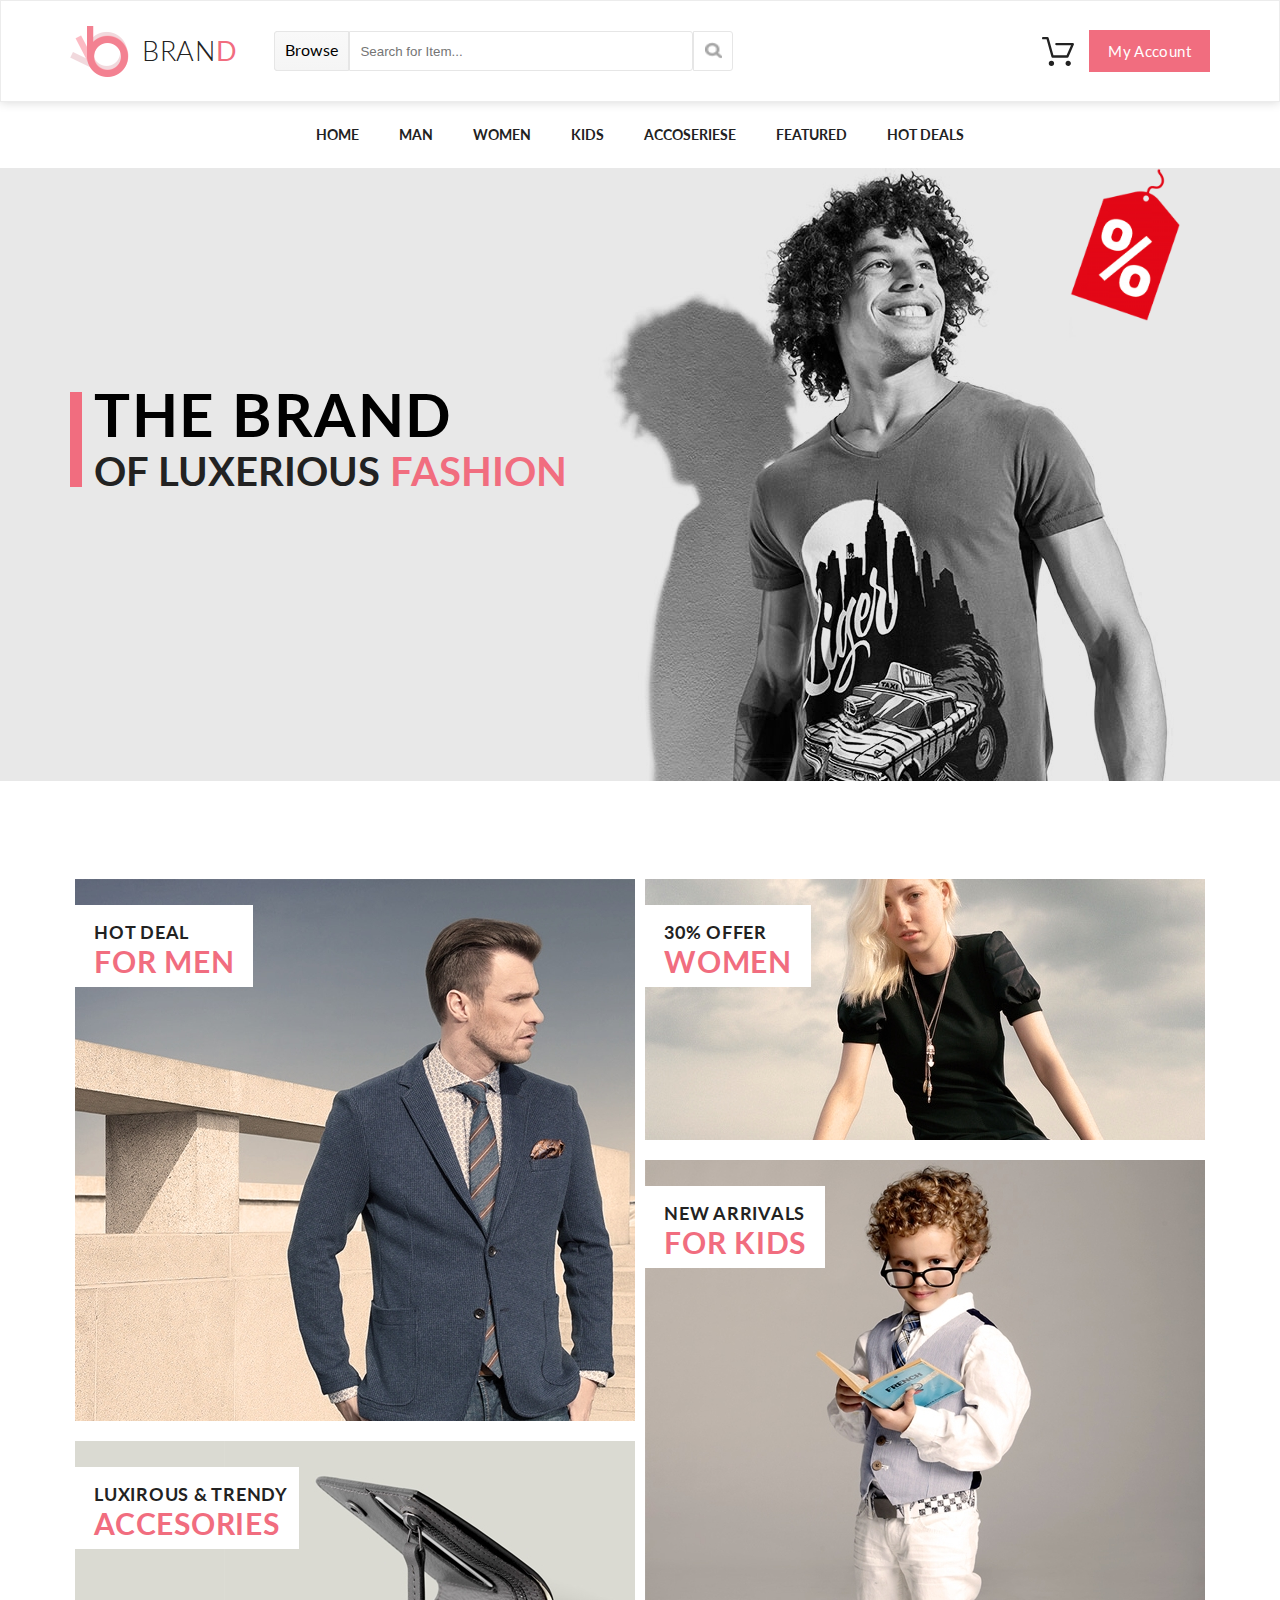
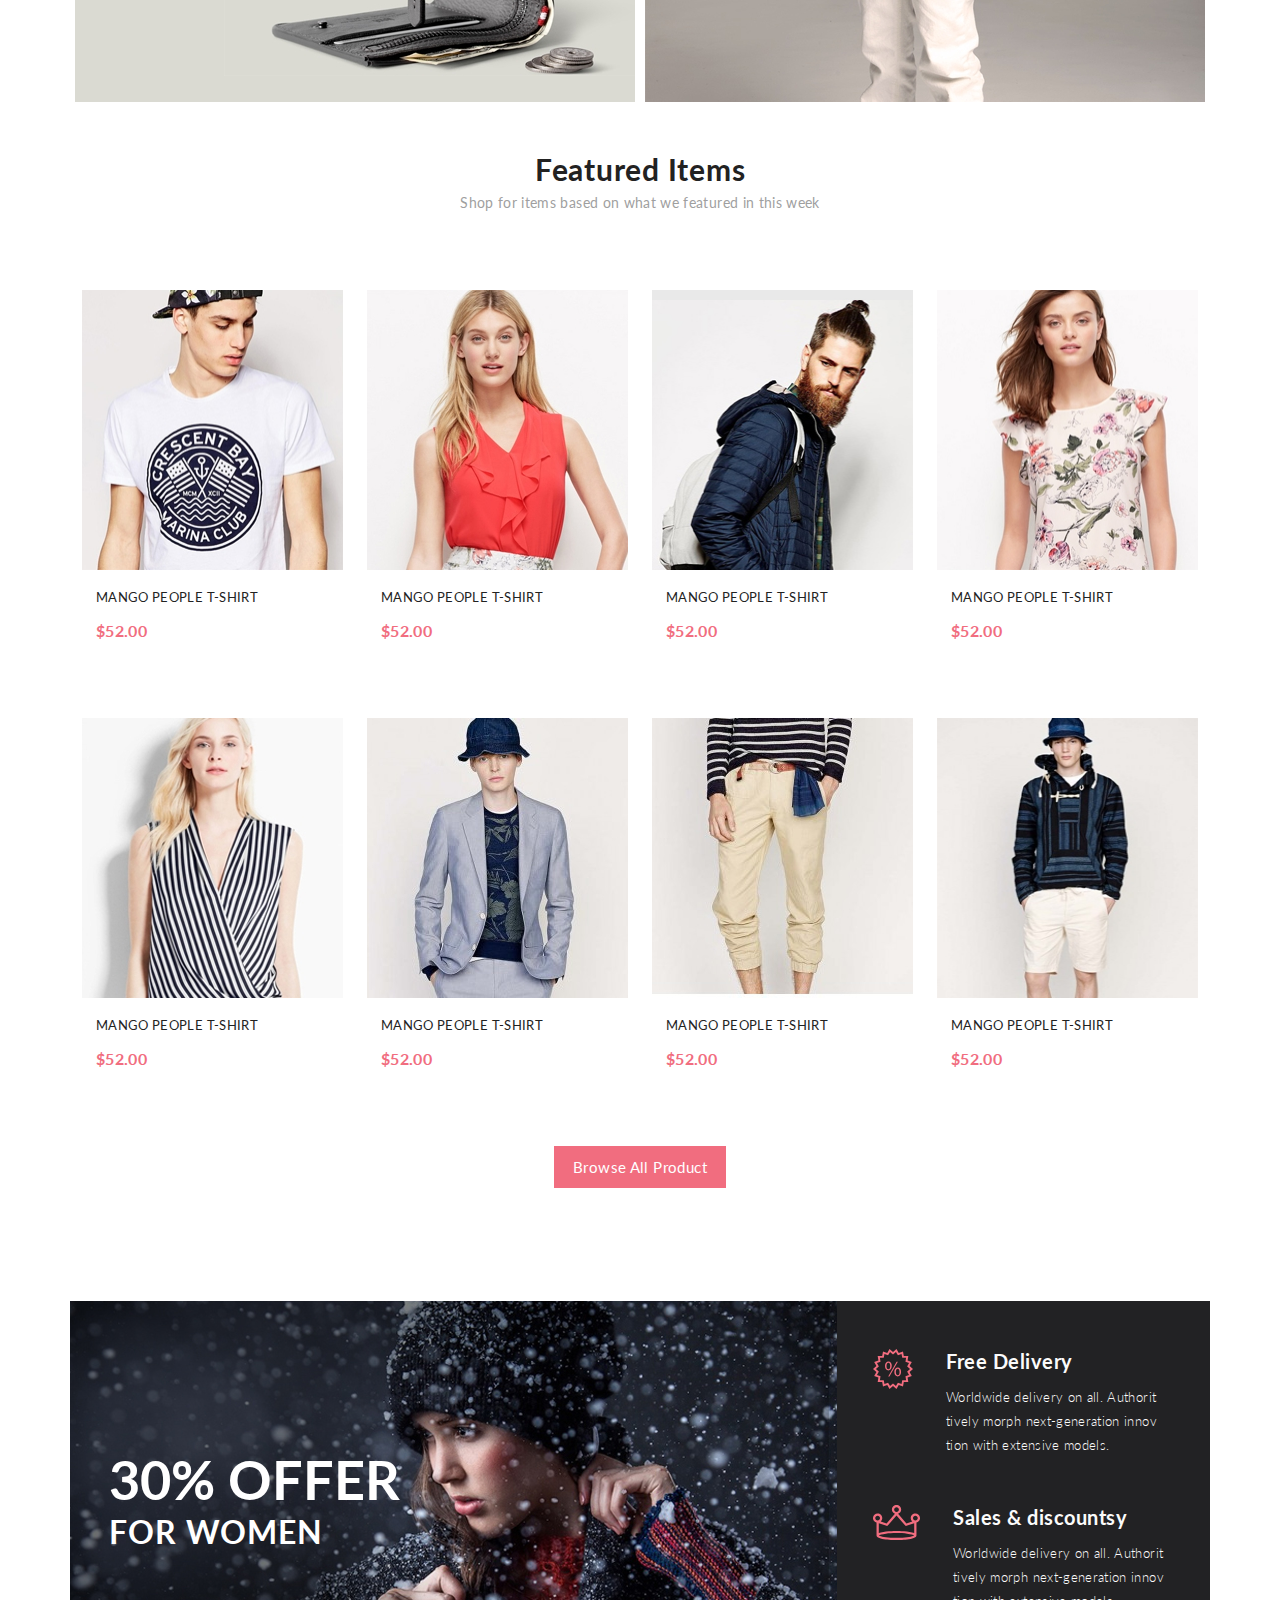
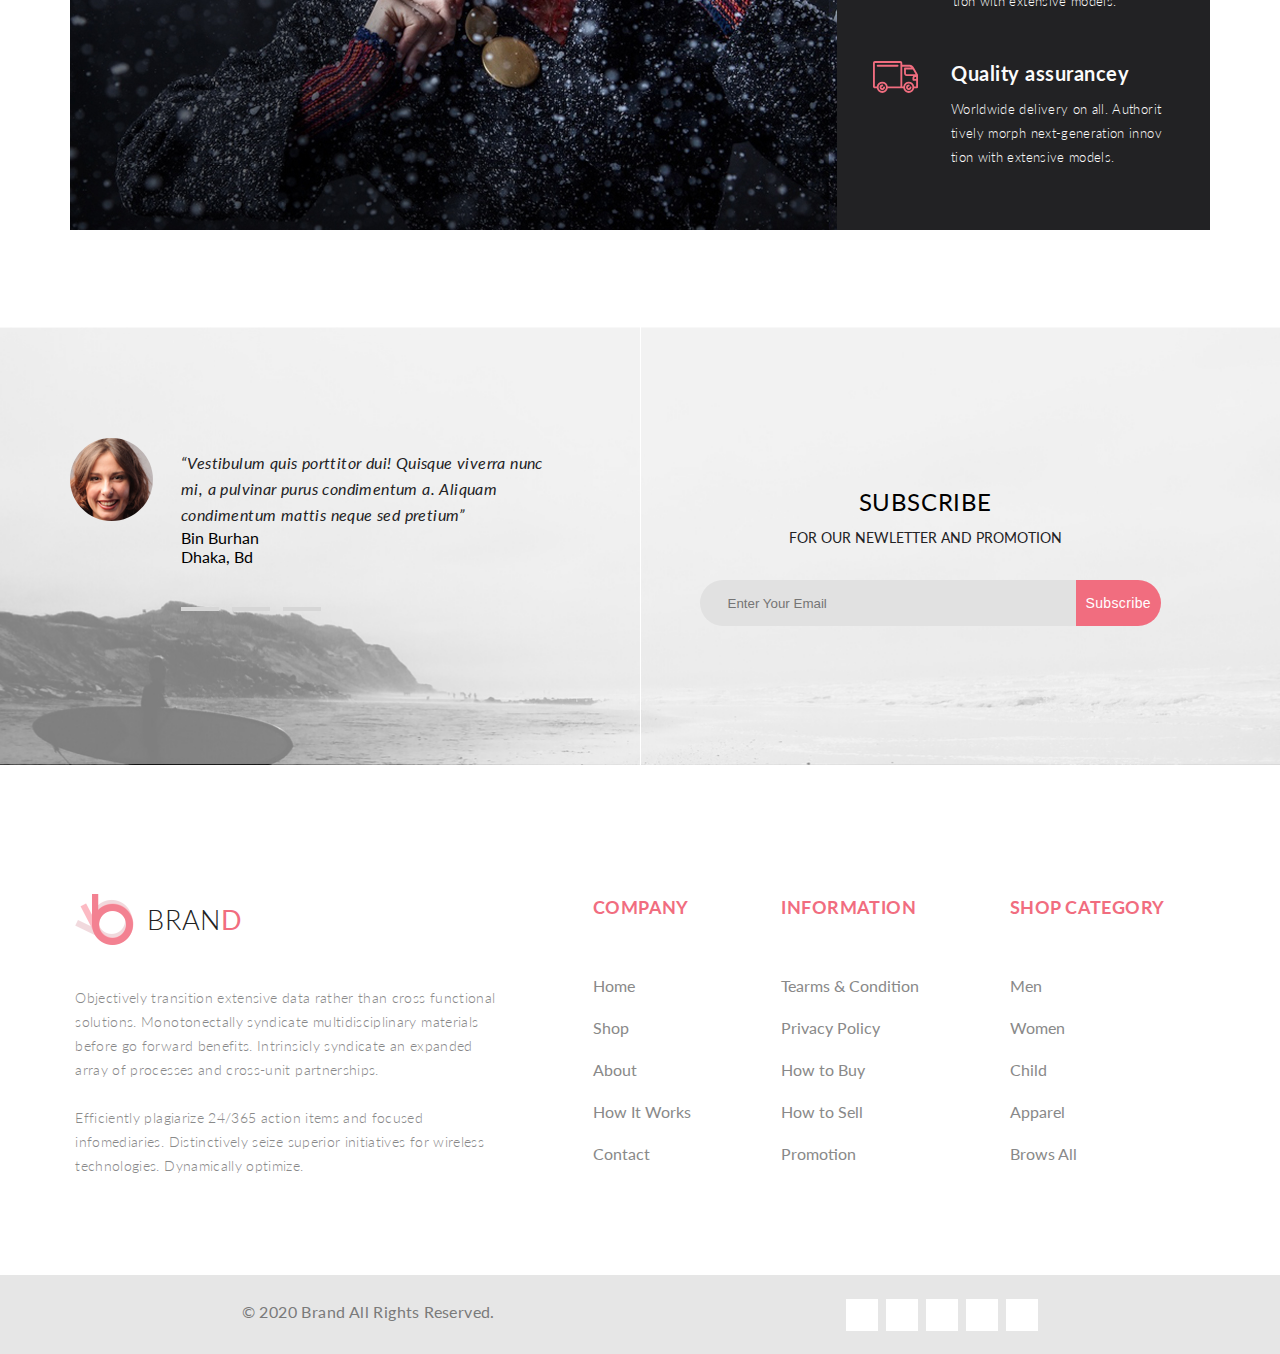
<file: index.html>
<!DOCTYPE html>
<html lang="en">

<head>
    <meta charset="UTF-8">
    <title>BRAND SHOP</title>
    <link href="https://fonts.googleapis.com/css?family=Lato:100,300,400,400i,700" rel="stylesheet">
    <link rel="stylesheet" href="css/style.css">
    <link rel="stylesheet" href="https://use.fontawesome.com/releases/v5.8.2/css/all.css"
          integrity="sha384-oS3vJWv+0UjzBfQzYUhtDYW+Pj2yciDJxpsK1OYPAYjqT085Qq/1cq5FLXAZQ7Ay" crossorigin="anonymous">

</head>

<body>
<header class="header">
    <div class="container header__block">
        <div class="header__left">
            <a href="index.html" class="logo"><img src="img/logo.png" alt="logo" class="logo__img"><span class="logo__text">BRAN</span><span class="logo__span">D</span></a>
            <form action="#" class="formBrowse">
                <div class="formBrowse__browse">Browse</div>
                <input type="text" class="formBrowse__input" required placeholder='Search for Item...'>
                <div class="formBrowse__search">
                    <button type="submit" class="formBrowse__button"><img src="img/search.png" alt="search" class="formBrowse__lupa"></button>
                </div>
            </form>
        </div>
        <div class="header__right">
                     <div class="header__right__block">
                <a href="#" class="header__right__cart btn_transition"><img src="img/cart.svg" alt=""
            ></a>

                <div class="menu_cart z">
                    <div class="menu_cart__list z">
                        <img src="img/cart1.jpg" class="z">
                        <div class="menu_cart_header z">
                            <h2 class='menu_cart_h2 z'>Rebox Zane</h2>
                            <div class="cart__stars z">
                                <i class="fas fa-star alexstarts"></i>
                                <i class="fas fa-star alexstarts"></i>
                                <i class="fas fa-star alexstarts"></i>
                                <i class="fas fa-star alexstarts"></i>
                                <i class="fas fa-star-half-alt alexstarts"></i>
                            </div>
                            <p class="PINK menu_cart_p">1 x $250</p>
                        </div>

                        <div class="close"><a href=""><i class="fas fa-times-circle close_size"></i></a></div>

                    </div>
                    <div class="flex2">
                        <div class="line"></div>
                    </div>

                    <div class="menu_cart__list">
                        <img src="img/cart2.jpg">

                        <div class="menu_cart_header">
                            <h2 class='menu_cart_h2'>Rebox Zane</h2>
                            <div class="cart__stars">
                                <i class="fas fa-star alexstarts"></i>
                                <i class="fas fa-star alexstarts"></i>
                                <i class="fas fa-star alexstarts"></i>
                                <i class="fas fa-star alexstarts"></i>
                                <i class="fas fa-star-half-alt alexstarts"></i>
                            </div>
                            <p class="PINK menu_cart_p">1 x $250</p>
                        </div>
                        <div class="close"><a href=""><i class="fas fa-times-circle close_size"></i></a></div>
                    </div>
                    <div class="flex2">
                        <div class="line"></div>
                    </div>
                    <div class="total">
                        <div class="total_text">TOTAL</div>
                        <div class="total_text">$500.00</div>
                    </div>
                    <div class="total_btn ">
                        <a href="checkout.html" class="total_btn_item pb btn_transition">CHECKOUT</a>
                        <a href="shopping_cart.html" class="gb btn_transition">GO TO CART</a>
                    </div>
                </div>
            </div>
             <a href="#" class='button btn_transition white'>My Account</a>
        </div>
    </div>
</header>
<nav>
    <ul class="menu">
        <li class="menu__list"><a href="index.html" class="menu__link">Home</a></li>
        <li class="menu__list"><a href="catalog.html" class="menu__link">Man</a>

            <div class="drop">
                <div class="drop__flex">
                    <h3 class="drop__h3">Women</h3>
                    <ul class="drop__menu">
                        <li class="drop__link"><a href="#">Dresses</a></li>
                        <li class="drop__link"><a href="#">Tops</a></li>
                        <li class="drop__link"><a href="#">Sweaters/Knits</a></li>
                        <li class="drop__link"><a href="#">Jackets/Coats</a></li>
                        <li class="drop__link"><a href="#">Blazers</a></li>
                        <li class="drop__link"><a href="#">Denim</a></li>
                        <li class="drop__link"><a href="#">Leggings/Pants</a></li>
                        <li class="drop__link"><a href="#">Skirts/Shorts</a></li>
                        <li class="drop__link"><a href="#">Accessories</a></li>
                    </ul>
                </div>
                <div class="drop__flex">
                    <h3 class="drop__h3">Women</h3>
                    <ul class="drop__menu">
                        <li class="drop__link"><a href="#">Dresses</a></li>
                        <li class="drop__link"><a href="#">Tops</a></li>
                        <li class="drop__link"><a href="#">Sweaters/Knits</a></li>
                        <li class="drop__link"><a href="#">Jackets/Coats</a></li>
                    </ul>
                    <h3 class="drop__h3">Women</h3>
                    <ul class="drop__menu">
                        <li class="drop__link"><a href="#">Dresses</a></li>
                        <li class="drop__link"><a href="#">Tops</a></li>
                        <li class="drop__link"><a href="#">Sweaters/Knits</a></li>
                    </ul>
                </div>
                <div class="drop__flex">
                    <h3 class="drop__h3">Women</h3>
                    <ul class="drop__menu">
                        <li class="drop__link"><a href="#">Dresses</a></li>
                        <li class="drop__link"><a href="#">Tops</a></li>
                        <li class="drop__link"><a href="#">Sweaters/Knits</a></li>
                        <li class="drop__link"><a href="#">Jackets/Coats</a></li>
                    </ul>
                    <a href="#"><img src="img/sales.jpg" alt=""></a>
                </div>
            </div>
        </li>
        <li class="menu__list"><a href="catalog.html" class="menu__link">Women</a>
            <div class="drop">
                <div class="drop__flex">
                    <h3 class="drop__h3">Women</h3>
                    <ul class="drop__menu">
                        <li class="drop__link"><a href="#">Dresses</a></li>
                        <li class="drop__link"><a href="#">Tops</a></li>
                        <li class="drop__link"><a href="#">Sweaters/Knits</a></li>
                        <li class="drop__link"><a href="#">Jackets/Coats</a></li>
                        <li class="drop__link"><a href="#">Blazers</a></li>
                        <li class="drop__link"><a href="#">Denim</a></li>
                        <li class="drop__link"><a href="#">Leggings/Pants</a></li>
                        <li class="drop__link"><a href="#">Skirts/Shorts</a></li>
                        <li class="drop__link"><a href="#">Accessories</a></li>
                    </ul>
                </div>
                <div class="drop__flex">
                    <h3 class="drop__h3">Women</h3>
                    <ul class="drop__menu">
                        <li class="drop__link"><a href="#">Dresses</a></li>
                        <li class="drop__link"><a href="#">Tops</a></li>
                        <li class="drop__link"><a href="#">Sweaters/Knits</a></li>
                        <li class="drop__link"><a href="#">Jackets/Coats</a></li>
                    </ul>
                    <h3 class="drop__h3">Women</h3>
                    <ul class="drop__menu">
                        <li class="drop__link"><a href="#">Dresses</a></li>
                        <li class="drop__link"><a href="#">Tops</a></li>
                        <li class="drop__link"><a href="#">Sweaters/Knits</a></li>
                    </ul>
                </div>
                <div class="drop__flex">
                    <h3 class="drop__h3">Women</h3>
                    <ul class="drop__menu">
                        <li class="drop__link"><a href="#">Dresses</a></li>
                        <li class="drop__link"><a href="#">Tops</a></li>
                        <li class="drop__link"><a href="#">Sweaters/Knits</a></li>
                        <li class="drop__link"><a href="#">Jackets/Coats</a></li>
                    </ul>
                </div>
            </div>
        </li>
        <li class="menu__list"><a href="catalog.html" class="menu__link">Kids</a>
            <div class="drop">
                <div class="drop__flex">
                    <h3 class="drop__h3">Women</h3>
                    <ul class="drop__menu">
                        <li class="drop__link"><a href="#">Dresses</a></li>
                        <li class="drop__link"><a href="#">Tops</a></li>
                        <li class="drop__link"><a href="#">Sweaters/Knits</a></li>
                        <li class="drop__link"><a href="#">Jackets/Coats</a></li>
                        <li class="drop__link"><a href="#">Blazers</a></li>
                        <li class="drop__link"><a href="#">Denim</a></li>
                        <li class="drop__link"><a href="#">Leggings/Pants</a></li>
                        <li class="drop__link"><a href="#">Skirts/Shorts</a></li>
                        <li class="drop__link"><a href="#">Accessories</a></li>
                    </ul>
                </div>
                <div class="drop__flex">
                    <h3 class="drop__h3">Women</h3>
                    <ul class="drop__menu">
                        <li class="drop__link"><a href="#">Dresses</a></li>
                        <li class="drop__link"><a href="#">Tops</a></li>
                        <li class="drop__link"><a href="#">Sweaters/Knits</a></li>
                        <li class="drop__link"><a href="#">Jackets/Coats</a></li>
                    </ul>
                    <h3 class="drop__h3">Women</h3>
                    <ul class="drop__menu">
                        <li class="drop__link"><a href="#">Dresses</a></li>
                        <li class="drop__link"><a href="#">Tops</a></li>
                        <li class="drop__link"><a href="#">Sweaters/Knits</a></li>
                    </ul>
                </div>
                <div class="drop__flex">
                    <h3 class="drop__h3">Women</h3>
                    <ul class="drop__menu">
                        <li class="drop__link"><a href="#">Dresses</a></li>
                        <li class="drop__link"><a href="#">Tops</a></li>
                        <li class="drop__link"><a href="#">Sweaters/Knits</a></li>
                        <li class="drop__link"><a href="#">Jackets/Coats</a></li>
                    </ul>
                </div>
            </div>
        </li>
        <li class="menu__list"><a href="catalog.html" class="menu__link">Accoseriese</a>
            <div class="drop">
                <div class="drop__flex">
                    <h3 class="drop__h3">Women</h3>
                    <ul class="drop__menu">
                        <li class="drop__link"><a href="#">Dresses</a></li>
                        <li class="drop__link"><a href="#">Tops</a></li>
                        <li class="drop__link"><a href="#">Sweaters/Knits</a></li>
                        <li class="drop__link"><a href="#">Jackets/Coats</a></li>
                        <li class="drop__link"><a href="#">Blazers</a></li>
                        <li class="drop__link"><a href="#">Denim</a></li>
                        <li class="drop__link"><a href="#">Leggings/Pants</a></li>
                        <li class="drop__link"><a href="#">Skirts/Shorts</a></li>
                        <li class="drop__link"><a href="#">Accessories</a></li>
                    </ul>
                </div>
                <div class="drop__flex">
                    <h3 class="drop__h3">Women</h3>
                    <ul class="drop__menu">
                        <li class="drop__link"><a href="#">Dresses</a></li>
                        <li class="drop__link"><a href="#">Tops</a></li>
                        <li class="drop__link"><a href="#">Sweaters/Knits</a></li>
                        <li class="drop__link"><a href="#">Jackets/Coats</a></li>
                    </ul>
                    <h3 class="drop__h3">Women</h3>
                    <ul class="drop__menu">
                        <li class="drop__link"><a href="#">Dresses</a></li>
                        <li class="drop__link"><a href="#">Tops</a></li>
                        <li class="drop__link"><a href="#">Sweaters/Knits</a></li>
                    </ul>
                </div>
                <div class="drop__flex">
                    <h3 class="drop__h3">Women</h3>
                    <ul class="drop__menu">
                        <li class="drop__link"><a href="#">Dresses</a></li>
                        <li class="drop__link"><a href="#">Tops</a></li>
                        <li class="drop__link"><a href="#">Sweaters/Knits</a></li>
                        <li class="drop__link"><a href="#">Jackets/Coats</a></li>
                    </ul>
                </div>
            </div>
        </li>
        <li class="menu__list"><a href="#" class="menu__link">Featured</a>
            <div class="drop drop_last">
                <div class="drop__flex">
                    <h3 class="drop__h3">Women</h3>
                    <ul class="drop__menu">
                        <li class="drop__link"><a href="#">Dresses</a></li>
                        <li class="drop__link"><a href="#">Tops</a></li>
                        <li class="drop__link"><a href="#">Sweaters/Knits</a></li>
                        <li class="drop__link"><a href="#">Jackets/Coats</a></li>
                        <li class="drop__link"><a href="#">Blazers</a></li>
                        <li class="drop__link"><a href="#">Denim</a></li>
                        <li class="drop__link"><a href="#">Leggings/Pants</a></li>
                        <li class="drop__link"><a href="#">Skirts/Shorts</a></li>
                        <li class="drop__link"><a href="#">Accessories</a></li>
                    </ul>
                </div>
                <div class="drop__flex">
                    <h3 class="drop__h3">Women</h3>
                    <ul class="drop__menu">
                        <li class="drop__link"><a href="#">Dresses</a></li>
                        <li class="drop__link"><a href="#">Tops</a></li>
                        <li class="drop__link"><a href="#">Sweaters/Knits</a></li>
                        <li class="drop__link"><a href="#">Jackets/Coats</a></li>
                    </ul>
                    <h3 class="drop__h3">Women</h3>
                    <ul class="drop__menu">
                        <li class="drop__link"><a href="#">Dresses</a></li>
                        <li class="drop__link"><a href="#">Tops</a></li>
                        <li class="drop__link"><a href="#">Sweaters/Knits</a></li>
                    </ul>
                </div>
                <div class="drop__flex">
                    <h3 class="drop__h3">Women</h3>
                    <ul class="drop__menu">
                        <li class="drop__link"><a href="#">Dresses</a></li>
                        <li class="drop__link"><a href="#">Tops</a></li>
                        <li class="drop__link"><a href="#">Sweaters/Knits</a></li>
                        <li class="drop__link"><a href="#">Jackets/Coats</a></li>
                    </ul>
                </div>
            </div>
        </li>
        <li class="menu__list"><a href="#" class="menu__link">Hot Deals</a>
            <div class="drop drop_last">
                <div class="drop__flex">
                    <h3 class="drop__h3">Women</h3>
                    <ul class="drop__menu">
                        <li class="drop__link"><a href="#">Dresses</a></li>
                        <li class="drop__link"><a href="#">Tops</a></li>
                        <li class="drop__link"><a href="#">Sweaters/Knits</a></li>
                        <li class="drop__link"><a href="#">Jackets/Coats</a></li>
                        <li class="drop__link"><a href="#">Blazers</a></li>
                        <li class="drop__link"><a href="#">Denim</a></li>
                        <li class="drop__link"><a href="#">Leggings/Pants</a></li>
                        <li class="drop__link"><a href="#">Skirts/Shorts</a></li>
                        <li class="drop__link"><a href="#">Accessories</a></li>
                    </ul>
                </div>
                <div class="drop__flex">
                    <h3 class="drop__h3">Women</h3>
                    <ul class="drop__menu">
                        <li class="drop__link"><a href="#">Dresses</a></li>
                        <li class="drop__link"><a href="#">Tops</a></li>
                        <li class="drop__link"><a href="#">Sweaters/Knits</a></li>
                        <li class="drop__link"><a href="#">Jackets/Coats</a></li>
                    </ul>
                    <h3 class="drop__h3">Women</h3>
                    <ul class="drop__menu">
                        <li class="drop__link"><a href="#">Dresses</a></li>
                        <li class="drop__link"><a href="#">Tops</a></li>
                        <li class="drop__link"><a href="#">Sweaters/Knits</a></li>
                    </ul>
                </div>
                <div class="drop__flex">
                    <h3 class="drop__h3">Women</h3>
                    <ul class="drop__menu">
                        <li class="drop__link"><a href="#">Dresses</a></li>
                        <li class="drop__link"><a href="#">Tops</a></li>
                        <li class="drop__link"><a href="#">Sweaters/Knits</a></li>
                        <li class="drop__link"><a href="#">Jackets/Coats</a></li>
                    </ul>
                </div>
            </div>
        </li>
    </ul>
</nav>
<div class="content_wrap">
    <section class="promo">
        <div class="container promo-content">
            <div class="promo__text">
                <p class="promo__brand">THE BRAND</p>
                <p class="promo__lux">OF LUXERIOUS <span class="color">FASHION</span></p>
            </div>
            <div class="animate">
            </div>
        </div>
    </section>
    <section class="action">
        <div class="container flex_center">
            <div class="action__left">
                <div class="box_max">
                    <a href="#">
                        <div class="whiteH">
                            <p class="textwhite_p">HOT DEAL</p>
                            <p class="textwhite_h">FOR MEN</p>
                        </div>
                    </a>  
                </div>
                <div class="box_min">
                    <a href="#">
                        <div class="whiteH">
                            <p class="textwhite_p">LUXIROUS & trendy</p>
                            <p class="textwhite_h">ACCESORIES</p>
                        </div>
                    </a>
                </div>
            </div>
            <div class="action__right">
                <div class="box_min_right">
                    <a href="#">
                        <div class="whiteH">
                            <p class="textwhite_p">30% offer</p>
                            <p class="textwhite_h">WOMEN</p>
                        </div>
                    </a>
                </div>
                <div class="box_max_right">
                    <a href="#">
                        <div class="whiteH">
                            <p class="textwhite_p">NEW ARRIVALS</p>
                            <p class="textwhite_h">FOR KIDS</p>
                        </div>
                    </a> 
                </div>
            </div>
        </div>
    </section>
    <section class="Fetured">
        <div class="container ">
            <div class="margin60">
                <h1>Featured Items</h1>
                <p>Shop for items based on what we featured in this week</p>
            </div>
            <div class="Fetured__items">
                <div class="Fetured__items__item">
                    <button class="btn_cart" type="button"><img src="img/cartw.png" class="cart2">
                        <a href="catalog_item.html">
                            <div class='addcart'>Add to Cart</div>
                        </a>
                    </button>
                    <div class="black"><img src="img/Layer_2.jpg" alt=""></div>
                    <p class="p_name">Mango People T-shirt</p>
                    <p class="p_price">$52.00 <img class="product-stars" src="./img/stars.png" alt="stars"></p>
                </div>
                <div class="Fetured__items__item">
                    <button class="btn_cart" type="button"><img src="img/cartw.png" class="cart2">
                        <a href="catalog_item.html">
                            <div class='addcart'>Add to Cart</div>
                        </a>
                    </button>
                    <div class="black"><img src="img/Layer_3.jpg" alt=""></div>
                    <p class="p_name">Mango People T-shirt</p>
                    <p class="p_price">$52.00</p>
                </div>
                <div class="Fetured__items__item">
                    <button class="btn_cart" type="button"><img src="img/cartw.png" class="cart2">
                        <a href="catalog_item.html">
                            <div class='addcart'>Add to Cart</div>
                        </a>
                    </button>
                    <div class="black"><img src="img/Layer%204.jpg" alt=""></div>
                    <p class="p_name">Mango People T-shirt</p>
                    <p class="p_price">$52.00</p>
                </div>
                <div class="Fetured__items__item">
                    <button class="btn_cart" type="button"><img src="img/cartw.png" class="cart2">
                        <a href="catalog_item.html">
                            <div class='addcart'>Add to Cart</div>
                        </a>
                    </button>
                    <div class="black"><img src="img/Layer_5.jpg" alt=""></div>
                    <p class="p_name">Mango People T-shirt</p>
                    <p class="p_price">$52.00</p>
                </div>
                <div class="Fetured__items__item">
                    <button class="btn_cart" type="button"><img src="img/cartw.png" class="cart2">
                        <a href="catalog_item.html">
                            <div class='addcart'>Add to Cart</div>
                        </a>
                    </button>
                    <div class="black"><img src="img/Layer_6.jpg" alt=""></div>
                    <p class="p_name">Mango People T-shirt</p>
                    <p class="p_price">$52.00</p>
                </div>
                <div class="Fetured__items__item">
                    <button class="btn_cart" type="button"><img src="img/cartw.png" class="cart2">
                        <a href="catalog_item.html">
                            <div class='addcart'>Add to Cart</div>
                        </a>
                    </button>
                    <div class="black"><img src="img/Layer_7.jpg" alt=""></div>
                    <p class="p_name">Mango People T-shirt</p>
                    <p class="p_price">$52.00</p>
                </div>
                <div class="Fetured__items__item">
                    <button class="btn_cart" type="button"><img src="img/cartw.png" class="cart2">
                        <a href="catalog_item.html">
                            <div class='addcart'>Add to Cart</div>
                        </a>
                    </button>
                    <div class="black"><img src="img/Layer_8.jpg" alt=""></div>
                    <p class="p_name">Mango People T-shirt</p>
                    <p class="p_price">$52.00</p>
                </div>
                <div class="Fetured__items__item">
                    <button class="btn_cart" type="button"><img src="img/cartw.png" class="cart2">
                        <a href="catalog_item.html">
                            <div class='addcart'>Add to Cart</div>
                        </a>
                    </button>
                    <div class="black"><img src="img/Layer_9.jpg" alt=""></div>
                    <p class="p_name">Mango People T-shirt</p>
                    <p class="p_price">$52.00</p>
                </div>
            </div>
            <div class="center"><a href="#" class='button btn_transition'>Browse All Product</a></div>
        </div>
    </section>
    <section class="baner">
        <div class="container flex_center">
            <div class="baner__left">
                <p class='OFFER'>30% <span class="PINK">OFFER</span></p>
                <p class="women">FOR WOMEN</p>
            </div>
            <div class="baner__right">
                <div class="baner__right__item">
                    <div class="baner__right__item__inner"><img src="img/proc.svg" class="proc"></div>
                    <div class="baner__right__item__inner">
                        <h2 class="carh">Free Delivery</h2>
                        <p class="carp">Worldwide delivery on all. Authorit tively morph next-generation innov tion with
                            extensive models.</p>
                    </div>
                </div>
                <div class="baner__right__item">
                    <div class="baner__right__item__inner"><img src="img/king.svg" class="proc"></div>
                    <div class="baner__right__item__inner">
                        <h2 class="carh">Sales & discountsy</h2>
                        <p class="carp">Worldwide delivery on all. Authorit tively morph next-generation innov tion with
                            extensive models.</p>
                    </div>
                </div>
                <div class="baner__right__item">
                    <div class="baner__right__item__inner"><img src="img/car.svg" class="proc"></div>
                    <div class="baner__right__item__inner">
                        <h2 class="carh">Quality assurancey</h2>
                        <p class="carp">Worldwide delivery on all. Authorit tively morph next-generation innov tion with
                            extensive models.</p>
                    </div>
                </div>
            </div>
        </div>
    </section>
    <section class="contact">
        <div class="container flex_center">
            <div class="contact__left">
                <div class="contact__left__left"><img src="img/girl.png" alt=""></div>
                <div class="contact__left__right">
                    <p class="girltext"> “Vestibulum quis porttitor dui! Quisque viverra nunc mi, a pulvinar purus
                        condimentum a. Aliquam condimentum mattis neque sed pretium” </p>
                    <p class="girlcont"><span class="PINK">Bin Burhan</span>
                        <br> Dhaka, Bd </p>
                        <div class="reviews-switch">
                            <div></div>
                            <div></div>
                            <div></div>
                        </div>
                </div>
            </div>
            <div class="subscribe-divider"></div>
            <div class="contact__right">
                <p class="Subscribeh">Subscribe</p>
                <p class="Subscribp">FOR OUR NEWLETTER AND PROMOTION</p>
                <form action="#" class="contact__form">
                    <input type="email" class="contact__input" placeholder="Enter Your Email" required>
                    <button type="submit" class="contact__button"><span>Subscribe</span></button>
                </form>
            </div>
        </div>
    </section>
    <section class="company">
        <div class="container flex_center">
            <div class="company__one">
                <a href="index.html" class="logo"><img src="img/logo.png" alt="" class="logo__img"><span
                        class="logo__text">BRAN</span><span
                        class="logo__span">D</span></a>
                <p class="company__text">Objectively transition extensive data rather than cross functional solutions.
                    Monotonectally syndicate multidisciplinary materials before go forward benefits. Intrinsicly
                    syndicate an expanded array of processes and cross-unit partnerships.
                    <br>
                    <br> Efficiently plagiarize 24/365 action items and focused infomediaries. Distinctively seize
                    superior initiatives for wireless technologies. Dynamically optimize. </p>
            </div>
            <div class="company__two">
                <h2 class="company_h2">COMPANY</h2>
                <ul class="company_ul_two">
                    <a href="index.html">
                        <li>Home</li>
                    </a>
                    <a href="catalog.html">
                        <li>Shop</li>
                    </a>
                    <a href="#">
                        <li>About</li>
                    </a>
                    <a href="#">
                        <li>How It Works</li>
                    </a>
                    <a href="#">
                        <li>Contact</li>
                    </a>
                </ul>
            </div>
            <div class="company__two">
                <h2 class="company_h2">INFORMATION</h2>
                <ul class="company_ul_two">
                    <a href="#">
                        <li> Tearms & Condition</li>
                    </a>
                    <a href="#">
                        <li>Privacy Policy</li>
                    </a>
                    <a href="#">
                        <li>How to Buy</li>
                    </a>
                    <a href="#">
                        <li>How to Sell</li>
                    </a>
                    <a href="#">
                        <li>Promotion</li>
                    </a>
                </ul>
            </div>
            <div class="company__two">
                <h2 class="company_h2">SHOP CATEGORY</h2>
                <ul class="company_ul_two">
                    <a href="#">
                        <li> Men</li>
                    </a>
                    <a href="#">
                        <li>Women</li>
                    </a>
                    <a href="#">
                        <li>Child</li>
                    </a>
                    <a href="#">
                        <li>Apparel</li>
                    </a>
                    <a href="#">
                        <li>Brows All</li>
                    </a>
                </ul>
            </div>
        </div>
    </section>

</div>
<footer class="footer">
    <div class="container flex_center">
        <div class="footer__left">
            <p class="footer_p">© 2020 Brand All Rights Reserved.</p>
        </div>
        <div class="footer__right">
            <div class="social">
                <a href="#"><i class="fab fa-facebook-f"></i></a>
            </div>
            <div class="social">
                <a href="#"><i class="fab fa-twitter"></i></a>
            </div>
            <div class="social">
                <a href="#"><i class="fab fa-linkedin-in"></i></a>
            </div>
            <div class="social">
                <a href="#"><i class="fab fa-pinterest-p"></i></a>
            </div>
            <div class="social">
                <a href="#"><i class="fab fa-google-plus-g"></i></a>
            </div>
        </div>
    </div>
</footer>
</body>
</html>
</file>
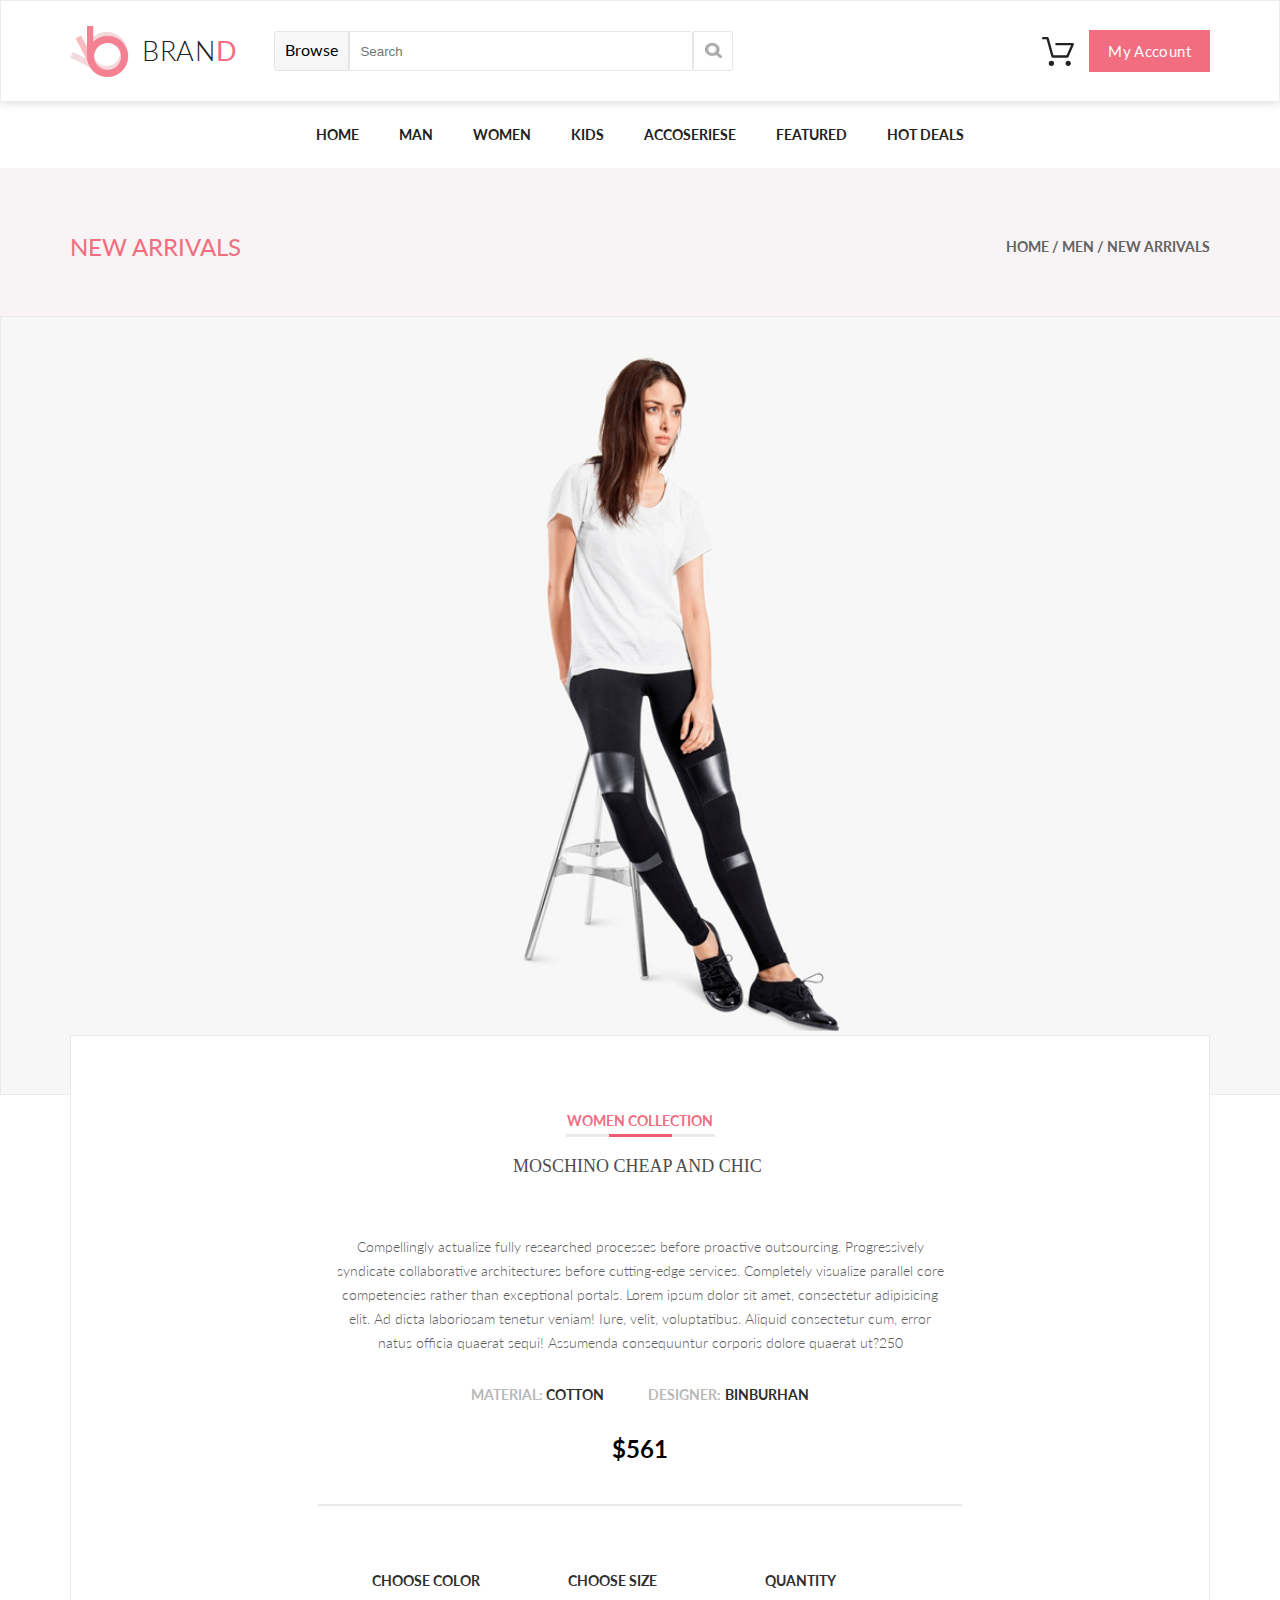
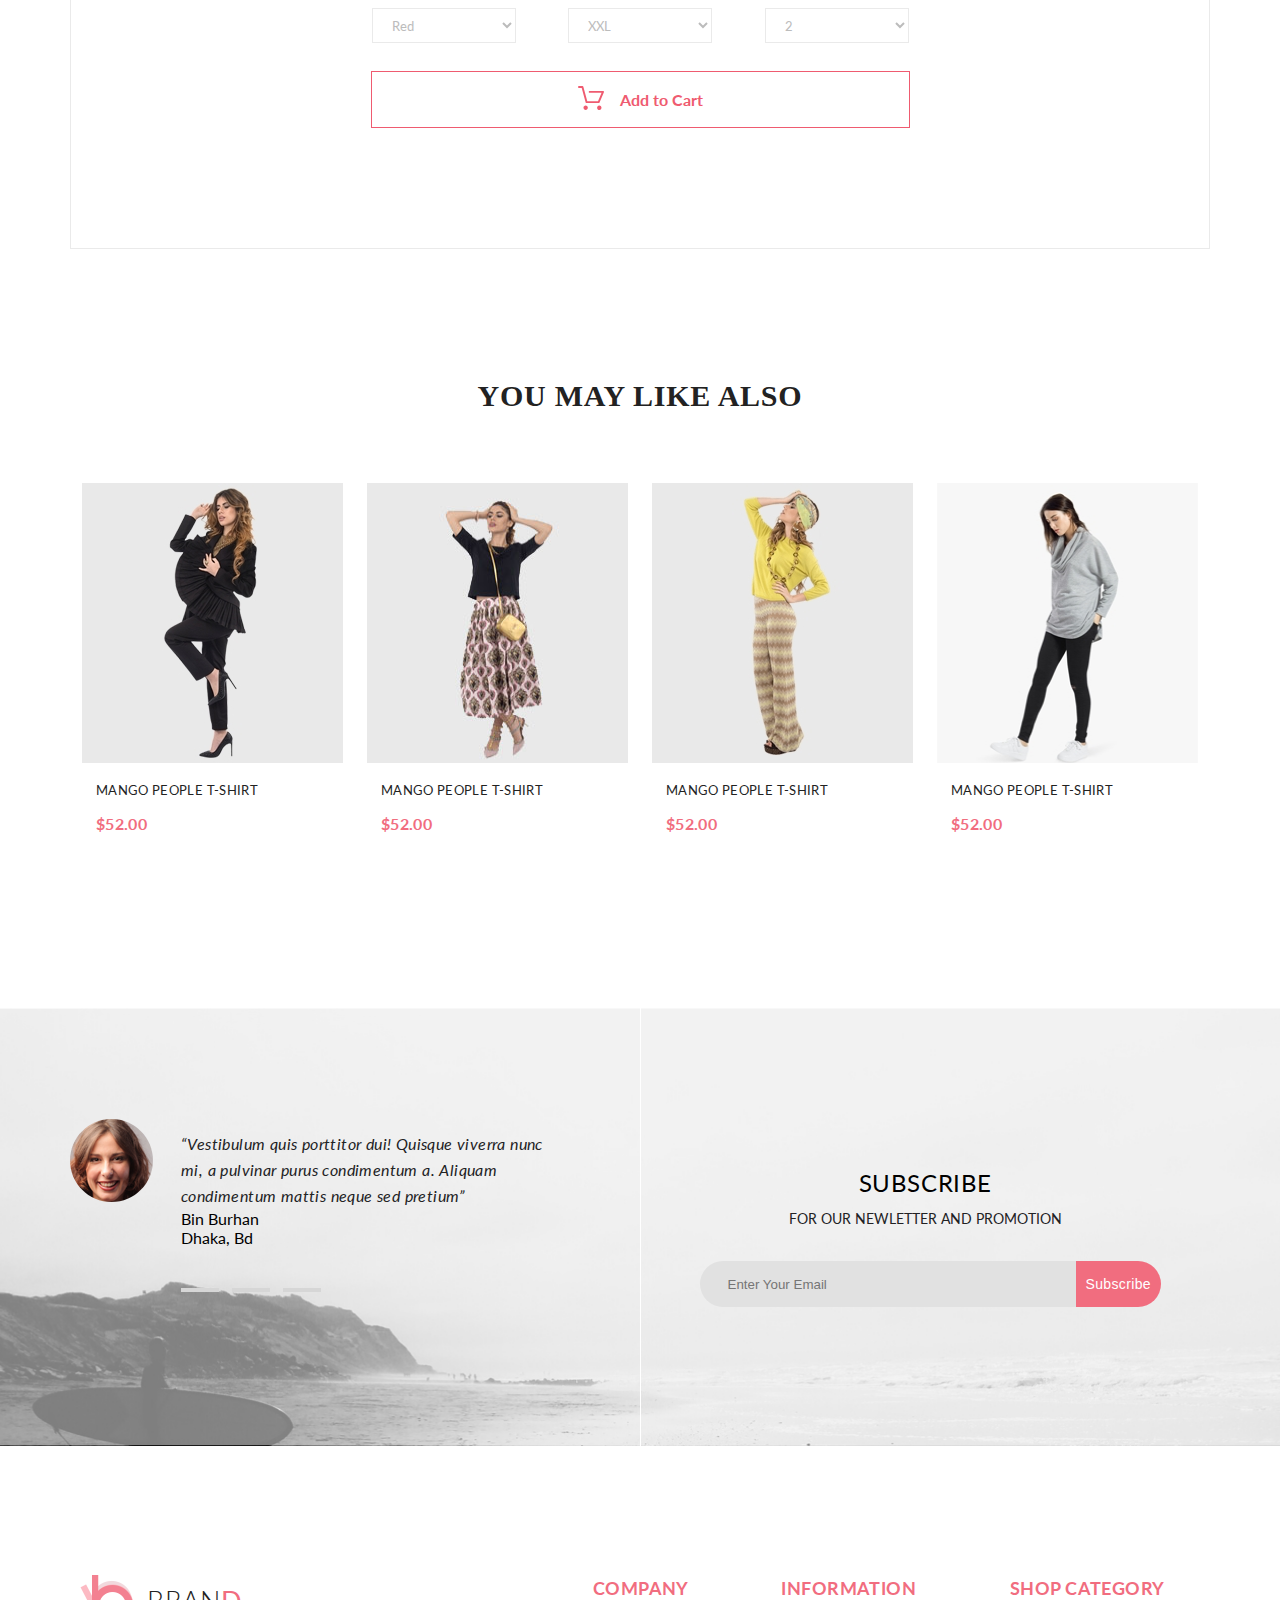
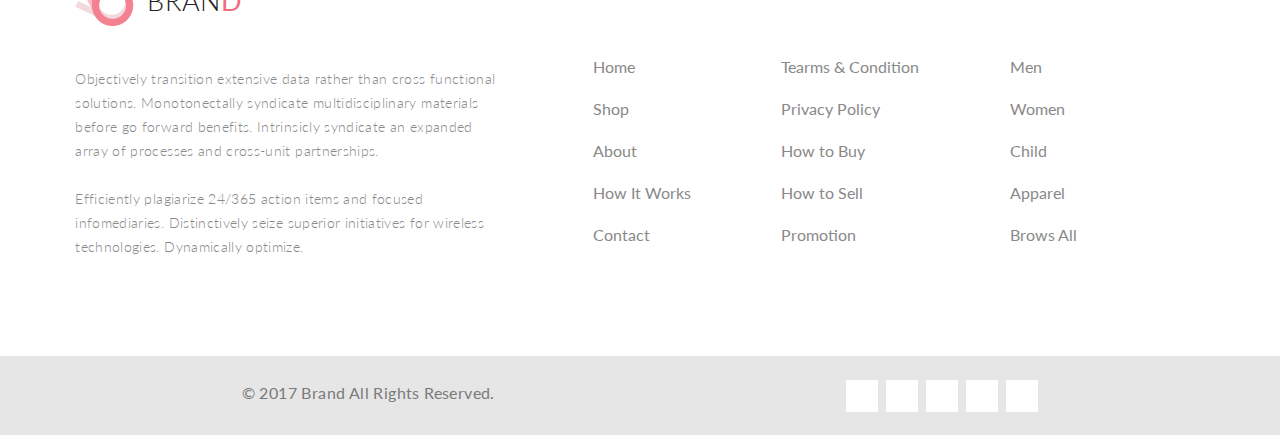
<file: catalog_item.html>
<!DOCTYPE html>
<html lang="en">

<head>
    <meta charset="UTF-8">
    <title>BRAND SHOP</title>
    <link href="https://fonts.googleapis.com/css?family=Lato:100,300,400,400i,700" rel="stylesheet">
    <link rel="stylesheet" href="https://use.fontawesome.com/releases/v5.8.2/css/all.css"
          integrity="sha384-oS3vJWv+0UjzBfQzYUhtDYW+Pj2yciDJxpsK1OYPAYjqT085Qq/1cq5FLXAZQ7Ay" crossorigin="anonymous">
    <link rel="stylesheet" href="css/style.css">
</head>

<body>
<header class="header">
    <div class="container header__block">
        <div class="header__left">
            <a href="index.html" class="logo"><img src="img/logo.png" alt="" class="logo__img"><span class="logo__text">BRAN</span><span
                    class="logo__span">D</span></a>
            <form action="#" class="formBrowse">
                <div class="formBrowse__browse">Browse</div>
                <input type="text" class="formBrowse__input" required placeholder='Search'>
                <div class="formBrowse__search">
                    <button type="submit" class="formBrowse__button"><img src="img/search.png" alt="search" class="formBrowse__lupa"></button>
                </div>
            </form>
        </div>
        <div class="header__right">
            <div class="header__right__block">
                <a href="#" class="header__right__cart btn_transition"><img src="img/cart.svg" alt=""
            ></a>
                <div class="menu_cart">
                    <div class="menu_cart__list">
                        <img src="img/cart1.jpg">
                        <div class="menu_cart_header">
                            <h2 class='menu_cart_h2'>Rebox Zane</h2>
                            <div class="cart__stars">
                                <i class="fas fa-star alexstarts"></i>
                                <i class="fas fa-star alexstarts"></i>
                                <i class="fas fa-star alexstarts"></i>
                                <i class="fas fa-star alexstarts"></i>
                                <i class="fas fa-star-half-alt alexstarts"></i>
                            </div>
                            <p class="PINK menu_cart_p">1 x $250</p>
                        </div>

                        <div class="close"><a href=""><i class="fas fa-times-circle close_size"></i></a></div>

                    </div>
                    <div class="flex2">
                        <div class="line"></div>
                    </div>

                    <div class="menu_cart__list">
                        <img src="img/cart2.jpg">

                        <div class="menu_cart_header">
                            <h2 class='menu_cart_h2'>Rebox Zane</h2>
                            <div class="cart__stars">
                                <i class="fas fa-star alexstarts"></i>
                                <i class="fas fa-star alexstarts"></i>
                                <i class="fas fa-star alexstarts"></i>
                                <i class="fas fa-star alexstarts"></i>
                                <i class="fas fa-star-half-alt alexstarts"></i>
                            </div>
                            <p class="PINK menu_cart_p">1 x $250</p>
                        </div>

                        <div class="close"><a href=""><i class="fas fa-times-circle close_size"></i></a></div>

                    </div>
                    <div class="flex2">
                        <div class="line"></div>
                    </div>

                    <div class="total">

                        <div class="total_text">TOTAL</div>
                        <div class="total_text">$500.00</div>
                    </div>

                    <div class="total_btn ">
                        <a  href="checkout.html" class="total_btn_item pb btn_transition">CHECKOUT</a>
                        <a  href="shopping_cart.html" class="gb btn_transition">GO TO CART</a>
                    </div>
                </div>
            </div>
              <a href="#" class='button btn_transition white'>My Account</a>
        </div>
    </div>
</header>
<nav>
    <ul class="menu">
        <li class="menu__list"><a href="index.html" class="menu__link">Home</a></li>
        <li class="menu__list"><a href="catalog.html" class="menu__link">Man</a>

            <div class="drop">
                <div class="drop__flex">
                    <h3 class="drop__h3">Women</h3>
                    <ul class="drop__menu">
                        <li class="drop__link"><a href="#">Dresses</a></li>
                        <li class="drop__link"><a href="#">Tops</a></li>
                        <li class="drop__link"><a href="#">Sweaters/Knits</a></li>
                        <li class="drop__link"><a href="#">Jackets/Coats</a></li>
                        <li class="drop__link"><a href="#">Blazers</a></li>
                        <li class="drop__link"><a href="#">Denim</a></li>
                        <li class="drop__link"><a href="#">Leggings/Pants</a></li>
                        <li class="drop__link"><a href="#">Skirts/Shorts</a></li>
                        <li class="drop__link"><a href="#">Accessories</a></li>
                    </ul>
                </div>
                <div class="drop__flex">
                    <h3 class="drop__h3">Women</h3>
                    <ul class="drop__menu">
                        <li class="drop__link"><a href="#">Dresses</a></li>
                        <li class="drop__link"><a href="#">Tops</a></li>
                        <li class="drop__link"><a href="#">Sweaters/Knits</a></li>
                        <li class="drop__link"><a href="#">Jackets/Coats</a></li>
                    </ul>
                    <h3 class="drop__h3">Women</h3>
                    <ul class="drop__menu">
                        <li class="drop__link"><a href="#">Dresses</a></li>
                        <li class="drop__link"><a href="#">Tops</a></li>
                        <li class="drop__link"><a href="#">Sweaters/Knits</a></li>
                    </ul>
                </div>
                <div class="drop__flex">
                    <h3 class="drop__h3">Women</h3>
                    <ul class="drop__menu">
                        <li class="drop__link"><a href="#">Dresses</a></li>
                        <li class="drop__link"><a href="#">Tops</a></li>
                        <li class="drop__link"><a href="#">Sweaters/Knits</a></li>
                        <li class="drop__link"><a href="#">Jackets/Coats</a></li>

                    </ul>
                    <a href="#"><img src="img/sales.jpg" alt=""></a>
                </div>
            </div>
        </li>
        <li class="menu__list"><a href="catalog.html" class="menu__link">Women</a>
            <div class="drop">
                <div class="drop__flex">
                    <h3 class="drop__h3">Women</h3>
                    <ul class="drop__menu">
                        <li class="drop__link"><a href="#">Dresses</a></li>
                        <li class="drop__link"><a href="#">Tops</a></li>
                        <li class="drop__link"><a href="#">Sweaters/Knits</a></li>
                        <li class="drop__link"><a href="#">Jackets/Coats</a></li>
                        <li class="drop__link"><a href="#">Blazers</a></li>
                        <li class="drop__link"><a href="#">Denim</a></li>
                        <li class="drop__link"><a href="#">Leggings/Pants</a></li>
                        <li class="drop__link"><a href="#">Skirts/Shorts</a></li>
                        <li class="drop__link"><a href="#">Accessories</a></li>
                    </ul>
                </div>
                <div class="drop__flex">
                    <h3 class="drop__h3">Women</h3>
                    <ul class="drop__menu">
                        <li class="drop__link"><a href="#">Dresses</a></li>
                        <li class="drop__link"><a href="#">Tops</a></li>
                        <li class="drop__link"><a href="#">Sweaters/Knits</a></li>
                        <li class="drop__link"><a href="#">Jackets/Coats</a></li>
                    </ul>
                    <h3 class="drop__h3">Women</h3>
                    <ul class="drop__menu">
                        <li class="drop__link"><a href="#">Dresses</a></li>
                        <li class="drop__link"><a href="#">Tops</a></li>
                        <li class="drop__link"><a href="#">Sweaters/Knits</a></li>
                    </ul>
                </div>
                <div class="drop__flex">
                    <h3 class="drop__h3">Women</h3>
                    <ul class="drop__menu">
                        <li class="drop__link"><a href="#">Dresses</a></li>
                        <li class="drop__link"><a href="#">Tops</a></li>
                        <li class="drop__link"><a href="#">Sweaters/Knits</a></li>
                        <li class="drop__link"><a href="#">Jackets/Coats</a></li>
                    </ul>
                </div>
            </div>
        </li>
        <li class="menu__list"><a href="catalog.html" class="menu__link">Kids</a>
            <div class="drop">
                <div class="drop__flex">
                    <h3 class="drop__h3">Women</h3>
                    <ul class="drop__menu">
                        <li class="drop__link"><a href="#">Dresses</a></li>
                        <li class="drop__link"><a href="#">Tops</a></li>
                        <li class="drop__link"><a href="#">Sweaters/Knits</a></li>
                        <li class="drop__link"><a href="#">Jackets/Coats</a></li>
                        <li class="drop__link"><a href="#">Blazers</a></li>
                        <li class="drop__link"><a href="#">Denim</a></li>
                        <li class="drop__link"><a href="#">Leggings/Pants</a></li>
                        <li class="drop__link"><a href="#">Skirts/Shorts</a></li>
                        <li class="drop__link"><a href="#">Accessories</a></li>
                    </ul>
                </div>
                <div class="drop__flex">
                    <h3 class="drop__h3">Women</h3>
                    <ul class="drop__menu">
                        <li class="drop__link"><a href="#">Dresses</a></li>
                        <li class="drop__link"><a href="#">Tops</a></li>
                        <li class="drop__link"><a href="#">Sweaters/Knits</a></li>
                        <li class="drop__link"><a href="#">Jackets/Coats</a></li>
                    </ul>
                    <h3 class="drop__h3">Women</h3>
                    <ul class="drop__menu">
                        <li class="drop__link"><a href="#">Dresses</a></li>
                        <li class="drop__link"><a href="#">Tops</a></li>
                        <li class="drop__link"><a href="#">Sweaters/Knits</a></li>
                    </ul>
                </div>
                <div class="drop__flex">
                    <h3 class="drop__h3">Women</h3>
                    <ul class="drop__menu">
                        <li class="drop__link"><a href="#">Dresses</a></li>
                        <li class="drop__link"><a href="#">Tops</a></li>
                        <li class="drop__link"><a href="#">Sweaters/Knits</a></li>
                        <li class="drop__link"><a href="#">Jackets/Coats</a></li>
                    </ul>
                </div>
            </div>
        </li>
        <li class="menu__list"><a href="catalog.html" class="menu__link">Accoseriese</a>
            <div class="drop">
                <div class="drop__flex">
                    <h3 class="drop__h3">Women</h3>
                    <ul class="drop__menu">
                        <li class="drop__link"><a href="#">Dresses</a></li>
                        <li class="drop__link"><a href="#">Tops</a></li>
                        <li class="drop__link"><a href="#">Sweaters/Knits</a></li>
                        <li class="drop__link"><a href="#">Jackets/Coats</a></li>
                        <li class="drop__link"><a href="#">Blazers</a></li>
                        <li class="drop__link"><a href="#">Denim</a></li>
                        <li class="drop__link"><a href="#">Leggings/Pants</a></li>
                        <li class="drop__link"><a href="#">Skirts/Shorts</a></li>
                        <li class="drop__link"><a href="#">Accessories</a></li>
                    </ul>
                </div>
                <div class="drop__flex">
                    <h3 class="drop__h3">Women</h3>
                    <ul class="drop__menu">
                        <li class="drop__link"><a href="#">Dresses</a></li>
                        <li class="drop__link"><a href="#">Tops</a></li>
                        <li class="drop__link"><a href="#">Sweaters/Knits</a></li>
                        <li class="drop__link"><a href="#">Jackets/Coats</a></li>
                    </ul>
                    <h3 class="drop__h3">Women</h3>
                    <ul class="drop__menu">
                        <li class="drop__link"><a href="#">Dresses</a></li>
                        <li class="drop__link"><a href="#">Tops</a></li>
                        <li class="drop__link"><a href="#">Sweaters/Knits</a></li>
                    </ul>
                </div>
                <div class="drop__flex">
                    <h3 class="drop__h3">Women</h3>
                    <ul class="drop__menu">
                        <li class="drop__link"><a href="#">Dresses</a></li>
                        <li class="drop__link"><a href="#">Tops</a></li>
                        <li class="drop__link"><a href="#">Sweaters/Knits</a></li>
                        <li class="drop__link"><a href="#">Jackets/Coats</a></li>
                    </ul>
                </div>
            </div>
        </li>
        <li class="menu__list"><a href="#" class="menu__link">Featured</a>
            <div class="drop drop_last">
                <div class="drop__flex">
                    <h3 class="drop__h3">Women</h3>
                    <ul class="drop__menu">
                        <li class="drop__link"><a href="#">Dresses</a></li>
                        <li class="drop__link"><a href="#">Tops</a></li>
                        <li class="drop__link"><a href="#">Sweaters/Knits</a></li>
                        <li class="drop__link"><a href="#">Jackets/Coats</a></li>
                        <li class="drop__link"><a href="#">Blazers</a></li>
                        <li class="drop__link"><a href="#">Denim</a></li>
                        <li class="drop__link"><a href="#">Leggings/Pants</a></li>
                        <li class="drop__link"><a href="#">Skirts/Shorts</a></li>
                        <li class="drop__link"><a href="#">Accessories</a></li>
                    </ul>
                </div>
                <div class="drop__flex">
                    <h3 class="drop__h3">Women</h3>
                    <ul class="drop__menu">
                        <li class="drop__link"><a href="#">Dresses</a></li>
                        <li class="drop__link"><a href="#">Tops</a></li>
                        <li class="drop__link"><a href="#">Sweaters/Knits</a></li>
                        <li class="drop__link"><a href="#">Jackets/Coats</a></li>
                    </ul>
                    <h3 class="drop__h3">Women</h3>
                    <ul class="drop__menu">
                        <li class="drop__link"><a href="#">Dresses</a></li>
                        <li class="drop__link"><a href="#">Tops</a></li>
                        <li class="drop__link"><a href="#">Sweaters/Knits</a></li>
                    </ul>
                </div>
                <div class="drop__flex">
                    <h3 class="drop__h3">Women</h3>
                    <ul class="drop__menu">
                        <li class="drop__link"><a href="#">Dresses</a></li>
                        <li class="drop__link"><a href="#">Tops</a></li>
                        <li class="drop__link"><a href="#">Sweaters/Knits</a></li>
                        <li class="drop__link"><a href="#">Jackets/Coats</a></li>
                    </ul>
                </div>
            </div>
        </li>
        <li class="menu__list"><a href="#" class="menu__link">Hot Deals</a>
            <div class="drop drop_last">
                <div class="drop__flex">
                    <h3 class="drop__h3">Women</h3>
                    <ul class="drop__menu">
                        <li class="drop__link"><a href="#">Dresses</a></li>
                        <li class="drop__link"><a href="#">Tops</a></li>
                        <li class="drop__link"><a href="#">Sweaters/Knits</a></li>
                        <li class="drop__link"><a href="#">Jackets/Coats</a></li>
                        <li class="drop__link"><a href="#">Blazers</a></li>
                        <li class="drop__link"><a href="#">Denim</a></li>
                        <li class="drop__link"><a href="#">Leggings/Pants</a></li>
                        <li class="drop__link"><a href="#">Skirts/Shorts</a></li>
                        <li class="drop__link"><a href="#">Accessories</a></li>
                    </ul>
                </div>
                <div class="drop__flex">
                    <h3 class="drop__h3">Women</h3>
                    <ul class="drop__menu">
                        <li class="drop__link"><a href="#">Dresses</a></li>
                        <li class="drop__link"><a href="#">Tops</a></li>
                        <li class="drop__link"><a href="#">Sweaters/Knits</a></li>
                        <li class="drop__link"><a href="#">Jackets/Coats</a></li>
                    </ul>
                    <h3 class="drop__h3">Women</h3>
                    <ul class="drop__menu">
                        <li class="drop__link"><a href="#">Dresses</a></li>
                        <li class="drop__link"><a href="#">Tops</a></li>
                        <li class="drop__link"><a href="#">Sweaters/Knits</a></li>
                    </ul>
                </div>
                <div class="drop__flex">
                    <h3 class="drop__h3">Women</h3>
                    <ul class="drop__menu">
                        <li class="drop__link"><a href="#">Dresses</a></li>
                        <li class="drop__link"><a href="#">Tops</a></li>
                        <li class="drop__link"><a href="#">Sweaters/Knits</a></li>
                        <li class="drop__link"><a href="#">Jackets/Coats</a></li>
                    </ul>
                </div>
            </div>
        </li>
    </ul>
</nav>
<div class="content_wrap">
<section class="catalog_header">
    <div class="container promo-catalog">
        <div class='new_arrivals'>New Arrivals</div>
        <div class='Bread a'><a href="index.html">Home /</a> <a href="index.html">Men /</a> <a href="#" class="PINK">New
            Arrivals</a></div>
    </div>
</section>
<section class='single_cart'>
    <img src="img/Layer_42.png" class="single_cart_img"/>

</section>
<section class='container '>

    <div class='flex_new cart_item'>
        <div class="cart_item_header">WOMEN COLLECTION</div>

        <div class='car_item_line_w'></div>
        <div class='car_item_line'></div>
        <h2 class="cart_item_h2">Moschino Cheap And Chic</h2>
        <div class='cart_item_p'>Compellingly actualize fully researched processes
            before proactive outsourcing. Progressively syndicate collaborative
            architectures before cutting-edge services. Completely visualize
            parallel core competencies rather than exceptional portals.
            Lorem ipsum dolor sit amet, consectetur adipisicing elit. Ad dicta laboriosam tenetur veniam! Iure, velit, voluptatibus. Aliquid consectetur cum, error natus officia quaerat sequi! Assumenda consequuntur corporis dolore quaerat ut?250
        </div>
        <div class="cart_center">
            <div class='MATERIAL'><span class='cart_span'>MATERIAL:</span><span class="cart_span_black"> COTTON</span>
            </div>
            <div class='DESIGNER'><span class='cart_span'>DESIGNER:</span> <span
                    class="cart_span_black">BINBURHAN</span></div>
        </div>
        <div class='cart_item_price PINK'>$561</div>
        <div class='cart_line'></div>
        <div class="cart_center_bet w537">
            <div class="CHOOSE">CHOOSE COLOR</div>
            <div class="CHOOSE">CHOOSE SIZE</div>
            <div class="CHOOSE">QUANTITY</div>
        </div>
        <div class="cart_center_bet w537 margin15">
            <div><select class="select_cart">
                <option>Red</option>
            </select></div>
            <div><select class="select_cart">
                <option>XXL</option>
            </select></div>
            <div><select class="select_cart">
                <option>2</option>
            </select></div>
        </div>
        <div class='cart_button btn_transition'>
            <div class="mR15"><img src='img/cart_item.svg' class="mR15"></div>
            <div> Add to Cart</div>
        </div>
    </div>
</section>
<section class="Fetured">
    <div class="container ">
        <div class="margin120">
            <h1 class="margin60 you">you may like also</h1>

        </div>
        <div class="Fetured__items">
            <div class="Fetured__items__item">
                <button class="btn_cart" type="button btn_transition"><img src="img/cartw.png" class="cart2">
                    <a href="catalog_item.html">
                        <div class='addcart'>Add to Cart</div>
                    </a>
                </button>
                <div class="black"><img src="img/v1.jpg" alt=""></div>
                <p class="p_name">Mango People T-shirt</p>
                <p class="p_price">$52.00</p>
            </div>
            <div class="Fetured__items__item">
                <button class="btn_cart" type="button btn_transition"><img src="img/cartw.png" class="cart2">
                    <a href="catalog_item.html">
                        <div class='addcart'>Add to Cart</div>
                    </a>
                </button>
                <div class="black"><img src="img/v2.jpg" alt=""></div>
                <p class="p_name">Mango People T-shirt</p>
                <p class="p_price">$52.00</p>
            </div>
            <div class="Fetured__items__item">
                <button class="btn_cart" type="button"><img src="img/cartw.png" class="cart2">
                    <a href="catalog_item.html">
                        <div class='addcart'>Add to Cart</div>
                    </a>
                </button>
                <div class="black"><img src="img/v3.jpg" alt=""></div>
                <p class="p_name">Mango People T-shirt</p>
                <p class="p_price">$52.00</p>
            </div>
            <div class="Fetured__items__item">
                <button class="btn_cart" type="button"><img src="img/cartw.png" class="cart2">
                    <a href="catalog_item.html">
                        <div class='addcart'>Add to Cart</div>
                    </a>
                </button>
                <div class="black"><img src="img/v4.jpg" alt=""></div>
                <p class="p_name">Mango People T-shirt</p>
                <p class="p_price">$52.00</p>
            </div>
        </div>
    </div>
</section>
<section class="contact">
    <div class="container flex_center">
        <div class="contact__left">
            <div class="contact__left__left"><img src="img/girl.png" alt=""></div>
            <div class="contact__left__right">
                <p class="girltext"> “Vestibulum quis porttitor dui! Quisque viverra nunc mi, a pulvinar purus
                    condimentum a. Aliquam condimentum mattis neque sed pretium” </p>
                <p class="girlcont"><span class="PINK">Bin Burhan</span>
                    <br> Dhaka, Bd </p>
                    <div class="reviews-switch">
                        <div></div>
                        <div></div>
                        <div></div>
                    </div>
            </div>
        </div>
        <div class="subscribe-divider"></div>
        <div class="contact__right">
            <p class="Subscribeh">Subscribe</p>
            <p class="Subscribp">FOR OUR NEWLETTER AND PROMOTION</p>
            <form action="#" class="contact__form">
                <input type="email" class="contact__input" placeholder="Enter Your Email" required>
                <button type="submit" class="contact__button"><span>Subscribe</span></button>
            </form>
        </div>
    </div>
</section>
<section class="company">
    <div class="container flex_center">
        <div class="company__one">
            <a href="index.html" class="logo"><img src="img/logo.png" alt="" class="logo__img"><span
                    class="logo__text">BRAN</span><span
                    class="logo__span">D</span></a>
            <p class="company__text">Objectively transition extensive data rather than cross functional solutions.
                Monotonectally syndicate multidisciplinary materials before go forward benefits. Intrinsicly
                syndicate an expanded array of processes and cross-unit partnerships.
                <br>
                <br> Efficiently plagiarize 24/365 action items and focused infomediaries. Distinctively seize
                superior initiatives for wireless technologies. Dynamically optimize. </p>
        </div>
        <div class="company__two">
            <h2 class="company_h2">COMPANY</h2>
            <ul class="company_ul_two">
                <a href="index.html">
                    <li>Home</li>
                </a>
                <a href="catalog.html">
                    <li>Shop</li>
                </a>
                <a href="#">
                    <li>About</li>
                </a>
                <a href="#">
                    <li>How It Works</li>
                </a>
                <a href="#">
                    <li>Contact</li>
                </a>
            </ul>
        </div>
        <div class="company__two">
            <h2 class="company_h2">INFORMATION</h2>
            <ul class="company_ul_two">
                <a href="#">
                    <li> Tearms & Condition</li>
                </a>
                <a href="#">
                    <li>Privacy Policy</li>
                </a>
                <a href="#">
                    <li>How to Buy</li>
                </a>
                <a href="#">
                    <li>How to Sell</li>
                </a>
                <a href="#">
                    <li>Promotion</li>
                </a>
            </ul>
        </div>
        <div class="company__two">
            <h2 class="company_h2">SHOP CATEGORY</h2>
            <ul class="company_ul_two">
                <a href="#">
                    <li> Men</li>
                </a>
                <a href="#">
                    <li>Women</li>
                </a>
                <a href="#">
                    <li>Child</li>
                </a>
                <a href="#">
                    <li>Apparel</li>
                </a>
                <a href="#">
                    <li>Brows All</li>
                </a>
            </ul>
        </div>
    </div>
</section>
</div>
<footer class="footer">
    <div class="container flex_center">
        <div class="footer__left">
            <p class="footer_p">© 2017 Brand All Rights Reserved.</p>
        </div>
        <div class="footer__right">
            <div class="social">
                <a href="#"><i class="fab fa-facebook-f"></i></a>
            </div>
            <div class="social">
                <a href="#"><i class="fab fa-twitter"></i></a>
            </div>
            <div class="social">
                <a href="#"><i class="fab fa-linkedin-in"></i></a>
            </div>
            <div class="social">
                <a href="#"><i class="fab fa-pinterest-p"></i></a>
            </div>
            <div class="social">
                <a href="#"><i class="fab fa-google-plus-g"></i></a>
            </div>
        </div>
    </div>
</footer>
</body>

</html>
</file>
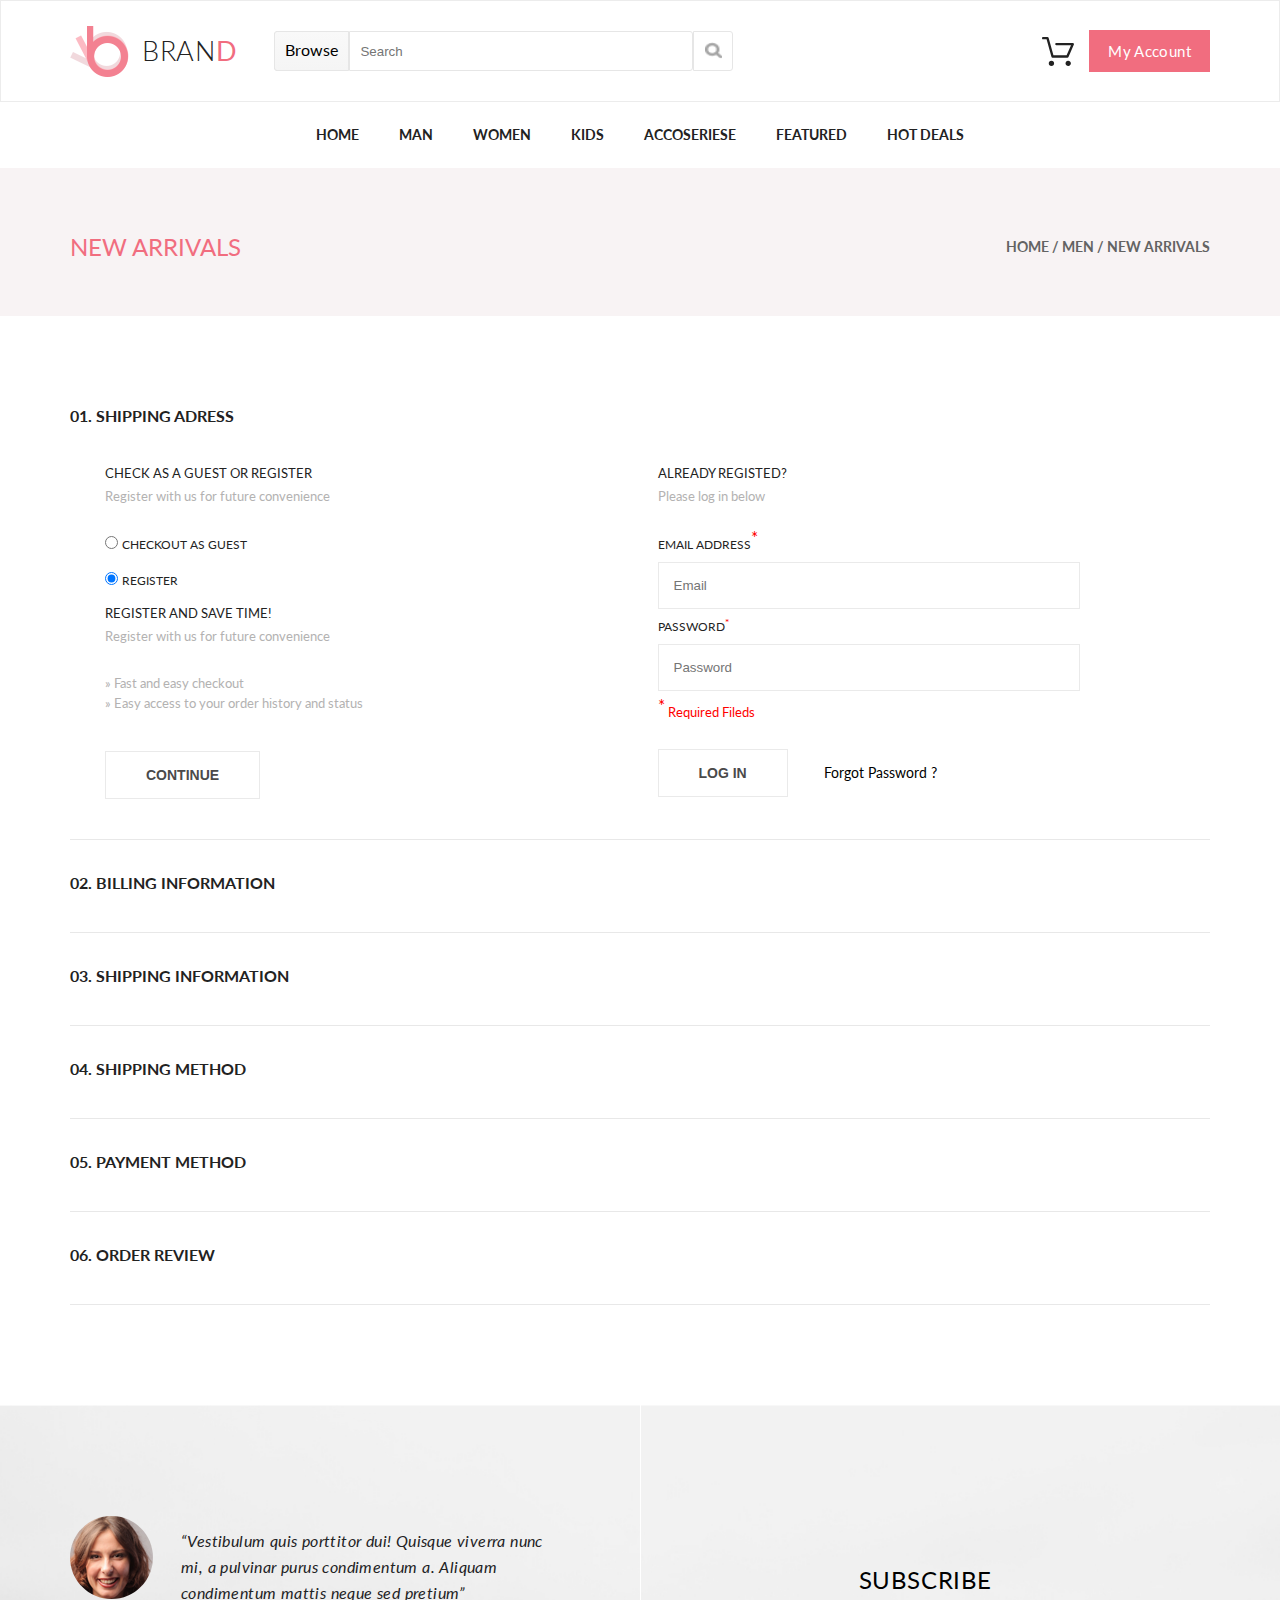
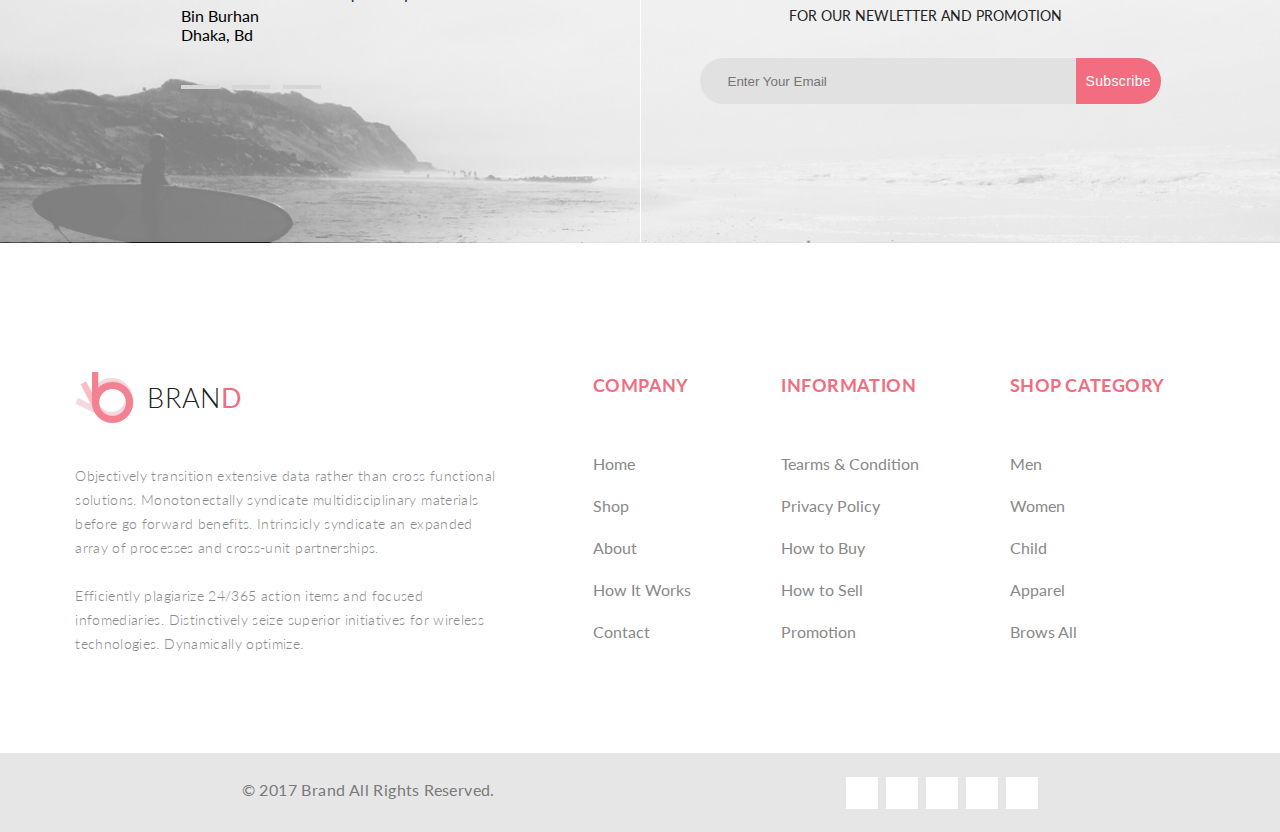
<file: checkout.html>
<!DOCTYPE html>
<html lang="en">

<head>
    <meta charset="UTF-8">
    <title>BRAND SHOP</title>
    <link href="https://fonts.googleapis.com/css?family=Lato:100,300,400,400i,700" rel="stylesheet">
    <link rel="stylesheet" href="https://use.fontawesome.com/releases/v5.8.2/css/all.css"
          integrity="sha384-oS3vJWv+0UjzBfQzYUhtDYW+Pj2yciDJxpsK1OYPAYjqT085Qq/1cq5FLXAZQ7Ay" crossorigin="anonymous">
    <link rel="stylesheet" href="css/style.css">
</head>

<body>
<header class="header">
    <div class="container header__block">
        <div class="header__left">
            <a href="index.html" class="logo"><img src="img/logo.png" alt="" class="logo__img"><span class="logo__text">BRAN</span><span
                    class="logo__span">D</span></a>
            <form action="#" class="formBrowse">
                <div class="formBrowse__browse">Browse</div>
                <input type="text" class="formBrowse__input" required placeholder='Search'>
                <div class="formBrowse__search">
                    <button type="submit" class="formBrowse__button"><img src="img/search.png" alt="search" class="formBrowse__lupa"></button>
                </div>
            </form>
        </div>
        <div class="header__right">
                      <div class="header__right__block">
                <a href="#" class="header__right__cart btn_transition"><img src="img/cart.svg" alt=""></a>

                <div class="menu_cart">
                    <div class="menu_cart__list">
                        <img src="img/cart1.jpg">
                        <div class="menu_cart_header">
                            <h2 class='menu_cart_h2'>Rebox Zane</h2>
                            <div class="cart__stars">
                                <i class="fas fa-star alexstarts"></i>
                                <i class="fas fa-star alexstarts"></i>
                                <i class="fas fa-star alexstarts"></i>
                                <i class="fas fa-star alexstarts"></i>
                                <i class="fas fa-star-half-alt alexstarts"></i>
                            </div>
                            <p class="PINK menu_cart_p">1 x $250</p>
                        </div>
                        <div class="close"><a href=""><i class="fas fa-times-circle close_size"></i></a></div>
                    </div>
                    <div class="flex2">
                        <div class="line"></div>
                    </div>
                    <div class="menu_cart__list">
                        <img src="img/cart2.jpg">
                        <div class="menu_cart_header">
                            <h2 class='menu_cart_h2'>Rebox Zane</h2>
                            <div class="cart__stars">
                                <i class="fas fa-star alexstarts"></i>
                                <i class="fas fa-star alexstarts"></i>
                                <i class="fas fa-star alexstarts"></i>
                                <i class="fas fa-star alexstarts"></i>
                                <i class="fas fa-star-half-alt alexstarts"></i>
                            </div>
                            <p class="PINK menu_cart_p">1 x $250</p>


                        </div>

                        <div class="close"><a href=""><i class="fas fa-times-circle close_size"></i></a></div>

                    </div>
                    <div class="flex2">
                        <div class="line"></div>
                    </div>

                    <div class="total">

                        <div class="total_text">TOTAL</div>
                        <div class="total_text">$500.00</div>
                    </div>

                    <div class="total_btn ">

                        <a href="checkout.html" class="total_btn_item pb btn_transition">CHECKOUT</a>
                        <a href="shopping_cart.html" class="gb btn_transition">GO TO CART</a>
                    </div>


                </div>


            </div>
             <a href="#" class='button btn_transition white'>My Account</a>
        </div>
    </div>
</header>
<nav class="nav">
    <ul class="menu">
        <li class="menu__list"><a href="index.html" class="menu__link">Home</a></li>
        <li class="menu__list"><a href="catalog.html" class="menu__link">Man</a>

            <div class="drop">
                <div class="drop__flex">
                    <h3 class="drop__h3">Women</h3>
                    <ul class="drop__menu">
                        <li class="drop__link"><a href="#">Dresses</a></li>
                        <li class="drop__link"><a href="#">Tops</a></li>
                        <li class="drop__link"><a href="#">Sweaters/Knits</a></li>
                        <li class="drop__link"><a href="#">Jackets/Coats</a></li>
                        <li class="drop__link"><a href="#">Blazers</a></li>
                        <li class="drop__link"><a href="#">Denim</a></li>
                        <li class="drop__link"><a href="#">Leggings/Pants</a></li>
                        <li class="drop__link"><a href="#">Skirts/Shorts</a></li>
                        <li class="drop__link"><a href="#">Accessories</a></li>
                    </ul>

                </div>

                <div class="drop__flex">
                    <h3 class="drop__h3">Women</h3>
                    <ul class="drop__menu">
                        <li class="drop__link"><a href="#">Dresses</a></li>
                        <li class="drop__link"><a href="#">Tops</a></li>
                        <li class="drop__link"><a href="#">Sweaters/Knits</a></li>
                        <li class="drop__link"><a href="#">Jackets/Coats</a></li>
                    </ul>
                    <h3 class="drop__h3">Women</h3>
                    <ul class="drop__menu">
                        <li class="drop__link"><a href="#">Dresses</a></li>
                        <li class="drop__link"><a href="#">Tops</a></li>
                        <li class="drop__link"><a href="#">Sweaters/Knits</a></li>
                    </ul>
                </div>
                <div class="drop__flex">
                    <h3 class="drop__h3">Women</h3>
                    <ul class="drop__menu">
                        <li class="drop__link"><a href="#">Dresses</a></li>
                        <li class="drop__link"><a href="#">Tops</a></li>
                        <li class="drop__link"><a href="#">Sweaters/Knits</a></li>
                        <li class="drop__link"><a href="#">Jackets/Coats</a></li>
                    </ul>
                </div>
            </div>
        </li>
        <li class="menu__list"><a href="catalog.html" class="menu__link">Women</a>
            <div class="drop">
                <div class="drop__flex">
                    <h3 class="drop__h3">Women</h3>
                    <ul class="drop__menu">
                        <li class="drop__link"><a href="#">Dresses</a></li>
                        <li class="drop__link"><a href="#">Tops</a></li>
                        <li class="drop__link"><a href="#">Sweaters/Knits</a></li>
                        <li class="drop__link"><a href="#">Jackets/Coats</a></li>
                        <li class="drop__link"><a href="#">Blazers</a></li>
                        <li class="drop__link"><a href="#">Denim</a></li>
                        <li class="drop__link"><a href="#">Leggings/Pants</a></li>
                        <li class="drop__link"><a href="#">Skirts/Shorts</a></li>
                        <li class="drop__link"><a href="#">Accessories</a></li>
                    </ul>
                </div>
                <div class="drop__flex">
                    <h3 class="drop__h3">Women</h3>
                    <ul class="drop__menu">
                        <li class="drop__link"><a href="#">Dresses</a></li>
                        <li class="drop__link"><a href="#">Tops</a></li>
                        <li class="drop__link"><a href="#">Sweaters/Knits</a></li>
                        <li class="drop__link"><a href="#">Jackets/Coats</a></li>
                    </ul>
                    <h3 class="drop__h3">Women</h3>
                    <ul class="drop__menu">
                        <li class="drop__link"><a href="#">Dresses</a></li>
                        <li class="drop__link"><a href="#">Tops</a></li>
                        <li class="drop__link"><a href="#">Sweaters/Knits</a></li>
                    </ul>
                </div>
                <div class="drop__flex">
                    <h3 class="drop__h3">Women</h3>
                    <ul class="drop__menu">
                        <li class="drop__link"><a href="#">Dresses</a></li>
                        <li class="drop__link"><a href="#">Tops</a></li>
                        <li class="drop__link"><a href="#">Sweaters/Knits</a></li>
                        <li class="drop__link"><a href="#">Jackets/Coats</a></li>
                    </ul>
                </div>
            </div>
        </li>
        <li class="menu__list"><a href="catalog.html" class="menu__link">Kids</a>
            <div class="drop">
                <div class="drop__flex">
                    <h3 class="drop__h3">Women</h3>
                    <ul class="drop__menu">
                        <li class="drop__link"><a href="#">Dresses</a></li>
                        <li class="drop__link"><a href="#">Tops</a></li>
                        <li class="drop__link"><a href="#">Sweaters/Knits</a></li>
                        <li class="drop__link"><a href="#">Jackets/Coats</a></li>
                        <li class="drop__link"><a href="#">Blazers</a></li>
                        <li class="drop__link"><a href="#">Denim</a></li>
                        <li class="drop__link"><a href="#">Leggings/Pants</a></li>
                        <li class="drop__link"><a href="#">Skirts/Shorts</a></li>
                        <li class="drop__link"><a href="#">Accessories</a></li>
                    </ul>
                </div>
                <div class="drop__flex">
                    <h3 class="drop__h3">Women</h3>
                    <ul class="drop__menu">
                        <li class="drop__link"><a href="#">Dresses</a></li>
                        <li class="drop__link"><a href="#">Tops</a></li>
                        <li class="drop__link"><a href="#">Sweaters/Knits</a></li>
                        <li class="drop__link"><a href="#">Jackets/Coats</a></li>
                    </ul>
                    <h3 class="drop__h3">Women</h3>
                    <ul class="drop__menu">
                        <li class="drop__link"><a href="#">Dresses</a></li>
                        <li class="drop__link"><a href="#">Tops</a></li>
                        <li class="drop__link"><a href="#">Sweaters/Knits</a></li>
                    </ul>
                </div>
                <div class="drop__flex">
                    <h3 class="drop__h3">Women</h3>
                    <ul class="drop__menu">
                        <li class="drop__link"><a href="#">Dresses</a></li>
                        <li class="drop__link"><a href="#">Tops</a></li>
                        <li class="drop__link"><a href="#">Sweaters/Knits</a></li>
                        <li class="drop__link"><a href="#">Jackets/Coats</a></li>
                    </ul>
                </div>
            </div>
        </li>
        <li class="menu__list"><a href="catalog.html" class="menu__link">Accoseriese</a>
            <div class="drop">
                <div class="drop__flex">
                    <h3 class="drop__h3">Women</h3>
                    <ul class="drop__menu">
                        <li class="drop__link"><a href="#">Dresses</a></li>
                        <li class="drop__link"><a href="#">Tops</a></li>
                        <li class="drop__link"><a href="#">Sweaters/Knits</a></li>
                        <li class="drop__link"><a href="#">Jackets/Coats</a></li>
                        <li class="drop__link"><a href="#">Blazers</a></li>
                        <li class="drop__link"><a href="#">Denim</a></li>
                        <li class="drop__link"><a href="#">Leggings/Pants</a></li>
                        <li class="drop__link"><a href="#">Skirts/Shorts</a></li>
                        <li class="drop__link"><a href="#">Accessories</a></li>
                    </ul>
                </div>
                <div class="drop__flex">
                    <h3 class="drop__h3">Women</h3>
                    <ul class="drop__menu">
                        <li class="drop__link"><a href="#">Dresses</a></li>
                        <li class="drop__link"><a href="#">Tops</a></li>
                        <li class="drop__link"><a href="#">Sweaters/Knits</a></li>
                        <li class="drop__link"><a href="#">Jackets/Coats</a></li>
                    </ul>
                    <h3 class="drop__h3">Women</h3>
                    <ul class="drop__menu">
                        <li class="drop__link"><a href="#">Dresses</a></li>
                        <li class="drop__link"><a href="#">Tops</a></li>
                        <li class="drop__link"><a href="#">Sweaters/Knits</a></li>
                    </ul>
                </div>
                <div class="drop__flex">
                    <h3 class="drop__h3">Women</h3>
                    <ul class="drop__menu">
                        <li class="drop__link"><a href="#">Dresses</a></li>
                        <li class="drop__link"><a href="#">Tops</a></li>
                        <li class="drop__link"><a href="#">Sweaters/Knits</a></li>
                        <li class="drop__link"><a href="#">Jackets/Coats</a></li>
                    </ul>
                </div>
            </div>
        </li>
        <li class="menu__list"><a href="#" class="menu__link">Featured</a>
            <div class="drop drop_last">
                <div class="drop__flex">
                    <h3 class="drop__h3">Women</h3>
                    <ul class="drop__menu">
                        <li class="drop__link"><a href="#">Dresses</a></li>
                        <li class="drop__link"><a href="#">Tops</a></li>
                        <li class="drop__link"><a href="#">Sweaters/Knits</a></li>
                        <li class="drop__link"><a href="#">Jackets/Coats</a></li>
                        <li class="drop__link"><a href="#">Blazers</a></li>
                        <li class="drop__link"><a href="#">Denim</a></li>
                        <li class="drop__link"><a href="#">Leggings/Pants</a></li>
                        <li class="drop__link"><a href="#">Skirts/Shorts</a></li>
                        <li class="drop__link"><a href="#">Accessories</a></li>
                    </ul>
                </div>
                <div class="drop__flex">
                    <h3 class="drop__h3">Women</h3>
                    <ul class="drop__menu">
                        <li class="drop__link"><a href="#">Dresses</a></li>
                        <li class="drop__link"><a href="#">Tops</a></li>
                        <li class="drop__link"><a href="#">Sweaters/Knits</a></li>
                        <li class="drop__link"><a href="#">Jackets/Coats</a></li>
                    </ul>
                    <h3 class="drop__h3">Women</h3>
                    <ul class="drop__menu">
                        <li class="drop__link"><a href="#">Dresses</a></li>
                        <li class="drop__link"><a href="#">Tops</a></li>
                        <li class="drop__link"><a href="#">Sweaters/Knits</a></li>
                    </ul>
                </div>
                <div class="drop__flex">
                    <h3 class="drop__h3">Women</h3>
                    <ul class="drop__menu">
                        <li class="drop__link"><a href="#">Dresses</a></li>
                        <li class="drop__link"><a href="#">Tops</a></li>
                        <li class="drop__link"><a href="#">Sweaters/Knits</a></li>
                        <li class="drop__link"><a href="#">Jackets/Coats</a></li>
                    </ul>
                </div>
            </div>
        </li>
        <li class="menu__list"><a href="#" class="menu__link">Hot Deals</a>
            <div class="drop drop_last">
                <div class="drop__flex">
                    <h3 class="drop__h3">Women</h3>
                    <ul class="drop__menu">
                        <li class="drop__link"><a href="#">Dresses</a></li>
                        <li class="drop__link"><a href="#">Tops</a></li>
                        <li class="drop__link"><a href="#">Sweaters/Knits</a></li>
                        <li class="drop__link"><a href="#">Jackets/Coats</a></li>
                        <li class="drop__link"><a href="#">Blazers</a></li>
                        <li class="drop__link"><a href="#">Denim</a></li>
                        <li class="drop__link"><a href="#">Leggings/Pants</a></li>
                        <li class="drop__link"><a href="#">Skirts/Shorts</a></li>
                        <li class="drop__link"><a href="#">Accessories</a></li>
                    </ul>
                </div>
                <div class="drop__flex">
                    <h3 class="drop__h3">Women</h3>
                    <ul class="drop__menu">
                        <li class="drop__link"><a href="#">Dresses</a></li>
                        <li class="drop__link"><a href="#">Tops</a></li>
                        <li class="drop__link"><a href="#">Sweaters/Knits</a></li>
                        <li class="drop__link"><a href="#">Jackets/Coats</a></li>
                    </ul>
                    <h3 class="drop__h3">Women</h3>
                    <ul class="drop__menu">
                        <li class="drop__link"><a href="#">Dresses</a></li>
                        <li class="drop__link"><a href="#">Tops</a></li>
                        <li class="drop__link"><a href="#">Sweaters/Knits</a></li>
                    </ul>
                </div>
                <div class="drop__flex">
                    <h3 class="drop__h3">Women</h3>
                    <ul class="drop__menu">
                        <li class="drop__link"><a href="#">Dresses</a></li>
                        <li class="drop__link"><a href="#">Tops</a></li>
                        <li class="drop__link"><a href="#">Sweaters/Knits</a></li>
                        <li class="drop__link"><a href="#">Jackets/Coats</a></li>
                    </ul>
                </div>
            </div>

        </li>
    </ul>
</nav>
<div class="content_wrap">
<section class="catalog_header">
    <div class="container promo-catalog">
        <div class='new_arrivals'>New Arrivals</div>
        <div class='Bread a'><a href="index.html">Home /</a> <a href="index.html">Men /</a> <a href="#" class="PINK">New
            Arrivals</a></div>
    </div>
</section>
<section class="checkout container">
    <div class="checkout__line">
        <h2 class="checkout__h2">01. Shipping Adress</h2>
        <div class="checkout__cointeiner">
            <div class="checkout__left">
                <h3 class="checkout__h3">Check as a guest or register</h3>
                <p class="checkout__p">Register with us for future convenience</p>
                <input type="radio" class="checkout__radio" name="checkout_radio">
                <labe class="checkout__label">checkout as guest</labe>
                <br>
                <input type="radio" class="checkout__radio" name="checkout_radio" checked>
                <labe class="checkout__label">register</labe>
                <h3 class="checkout__h3 size_13">register and save time!</h3>
                <p class="checkout__p">Register with us for future convenience</p>
                <p class="checkout__register">&#187; Fast and easy checkout</p>
                <p class="checkout__register">&#187; Easy access to your order history and status</p>
                <button class="checkout__button button_white btn_transition">Continue</button>
                </div>
                <div class="checkout__right">
                <h3 class="checkout__h3">Already registed?</h3>
                <p class="checkout__p">Please log in below</p>
                <label class="checkout__label checkout__email">EMAIL ADDRESS<sup class="red checkout__sub">*</sup>
                </label> <br>
                <input type="text" class="checkout__input" placeholder="Email"><br>
                <label class="checkout__label checkout__password">PASSWORD<sup class="red">*</sup> </label><br>
                <input type="password" class="checkout__input" placeholder="Password">
                <p class="checkout__p red checkout__required"><sup class="checkout__sub red">*</sup> Required Fileds</p>
                <button class=" button_white btn_transition">Log in</button>
                <label class="checkout__label checkout__frong"><a href="#">Forgot Password ?</a></label>
            </div>
        </div>
    </div>
    <div class="checkout__line">
        <h2 class="checkout__h2">02. BILLING INFORMATION</h2>
    </div>
    <div class="checkout__line">
        <h2 class="checkout__h2">03. SHIPPING INFORMATION</h2>
    </div>
    <div class="checkout__line">
        <h2 class="checkout__h2">04. SHIPPING METHOD</h2>
    </div>
    <div class="checkout__line">
        <h2 class="checkout__h2">05. PAYMENT METHOD</h2>
    </div>
    <div class="checkout__line">
        <h2 class="checkout__h2">06. ORDER REVIEW</h2>
    </div>
</section>
<section class="contact">
    <div class="container flex_center">
        <div class="contact__left">
            <div class="contact__left__left"><img src="img/girl.png" alt=""></div>
            <div class="contact__left__right">
                <p class="girltext"> “Vestibulum quis porttitor dui! Quisque viverra nunc mi, a pulvinar purus
                    condimentum a. Aliquam condimentum mattis neque sed pretium” </p>
                <p class="girlcont"><span class="PINK">Bin Burhan</span>
                    <br> Dhaka, Bd </p>
                    <div class="reviews-switch">
                        <div></div>
                        <div></div>
                        <div></div>
                    </div>
            </div>
        </div>
        <div class="subscribe-divider"></div>
        <div class="contact__right">
            <p class="Subscribeh">Subscribe</p>
            <p class="Subscribp">FOR OUR NEWLETTER AND PROMOTION</p>
            <form action="#" class="contact__form">
                <input type="email" class="contact__input" placeholder="Enter Your Email" required>
                <button type="submit" class="contact__button"><span>Subscribe</span></button>
            </form>
        </div>
    </div>
</section>
<section class="company">
    <div class="container flex_center">
        <div class="company__one">
            <a href="index.html" class="logo"><img src="img/logo.png" alt="" class="logo__img"><span
                    class="logo__text">BRAN</span><span
                    class="logo__span">D</span></a>
            <p class="company__text">Objectively transition extensive data rather than cross functional solutions.
                Monotonectally syndicate multidisciplinary materials before go forward benefits. Intrinsicly
                syndicate an expanded array of processes and cross-unit partnerships.
                <br>
                <br> Efficiently plagiarize 24/365 action items and focused infomediaries. Distinctively seize
                superior initiatives for wireless technologies. Dynamically optimize. </p>
        </div>
        <div class="company__two">
            <h2 class="company_h2">COMPANY</h2>
            <ul class="company_ul_two">
                <a href="index.html">
                    <li>Home</li>
                </a>
                <a href="catalog.html">
                    <li>Shop</li>
                </a>
                <a href="#">
                    <li>About</li>
                </a>
                <a href="#">
                    <li>How It Works</li>
                </a>
                <a href="#">
                    <li>Contact</li>
                </a>
            </ul>
        </div>
        <div class="company__two">
            <h2 class="company_h2">INFORMATION</h2>
            <ul class="company_ul_two">
                <a href="#">
                    <li> Tearms & Condition</li>
                </a>
                <a href="#">
                    <li>Privacy Policy</li>
                </a>
                <a href="#">
                    <li>How to Buy</li>
                </a>
                <a href="#">
                    <li>How to Sell</li>
                </a>
                <a href="#">
                    <li>Promotion</li>
                </a>
            </ul>
        </div>
        <div class="company__two">
            <h2 class="company_h2">SHOP CATEGORY</h2>
            <ul class="company_ul_two">
                <a href="#">
                    <li> Men</li>
                </a>
                <a href="#">
                    <li>Women</li>
                </a>
                <a href="#">
                    <li>Child</li>
                </a>
                <a href="#">
                    <li>Apparel</li>
                </a>
                <a href="#">
                    <li>Brows All</li>
                </a>
            </ul>
        </div>
    </div>
</section>
</div>
<footer class="footer">
    <div class="container flex_center">
        <div class="footer__left">
            <p class="footer_p">© 2017 Brand All Rights Reserved.</p>
        </div>
        <div class="footer__right">
            <div class="social">
                <a href="#"><i class="fab fa-facebook-f"></i></a>
            </div>
            <div class="social">
                <a href="#"><i class="fab fa-twitter"></i></a>
            </div>
            <div class="social">
                <a href="#"><i class="fab fa-linkedin-in"></i></a>
            </div>
            <div class="social">
                <a href="#"><i class="fab fa-pinterest-p"></i></a>
            </div>
            <div class="social">
                <a href="#"><i class="fab fa-google-plus-g"></i></a>
            </div>
        </div>
    </div>
</footer>
</body>

</html>
</file>
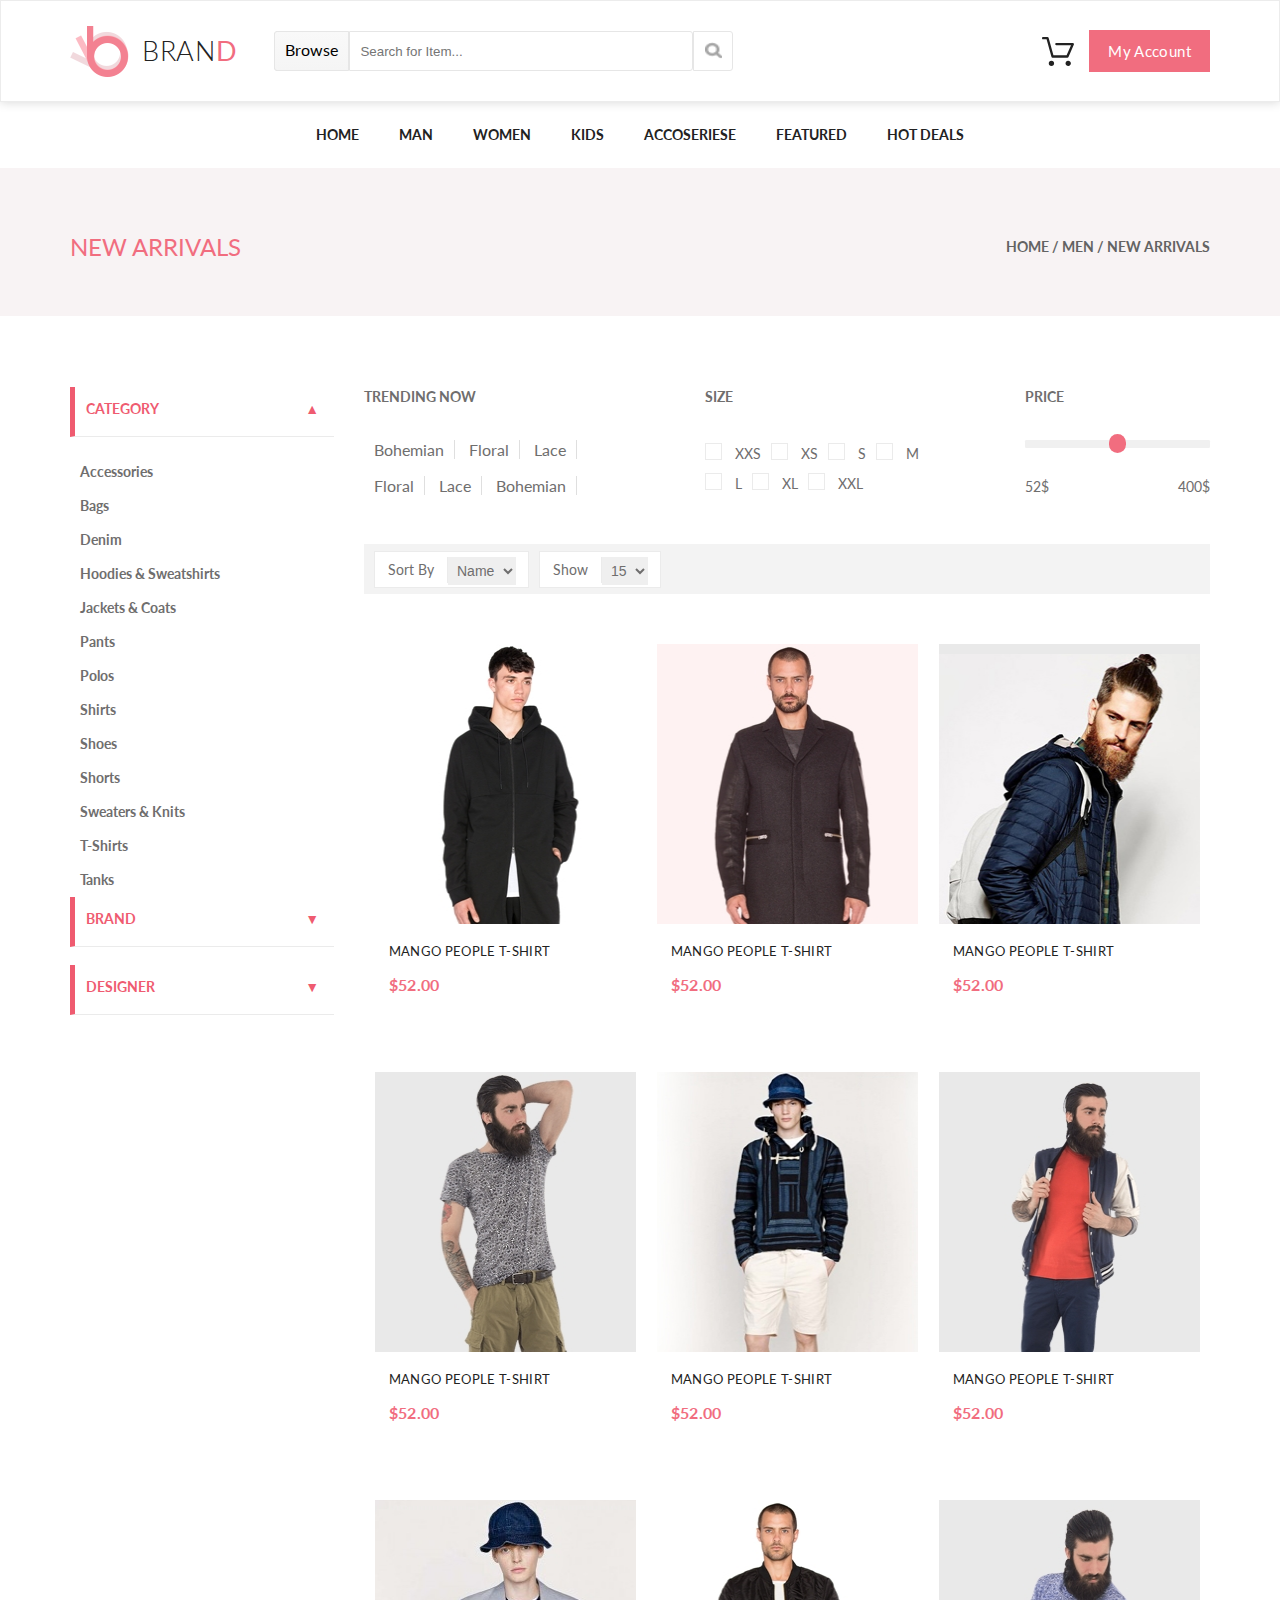
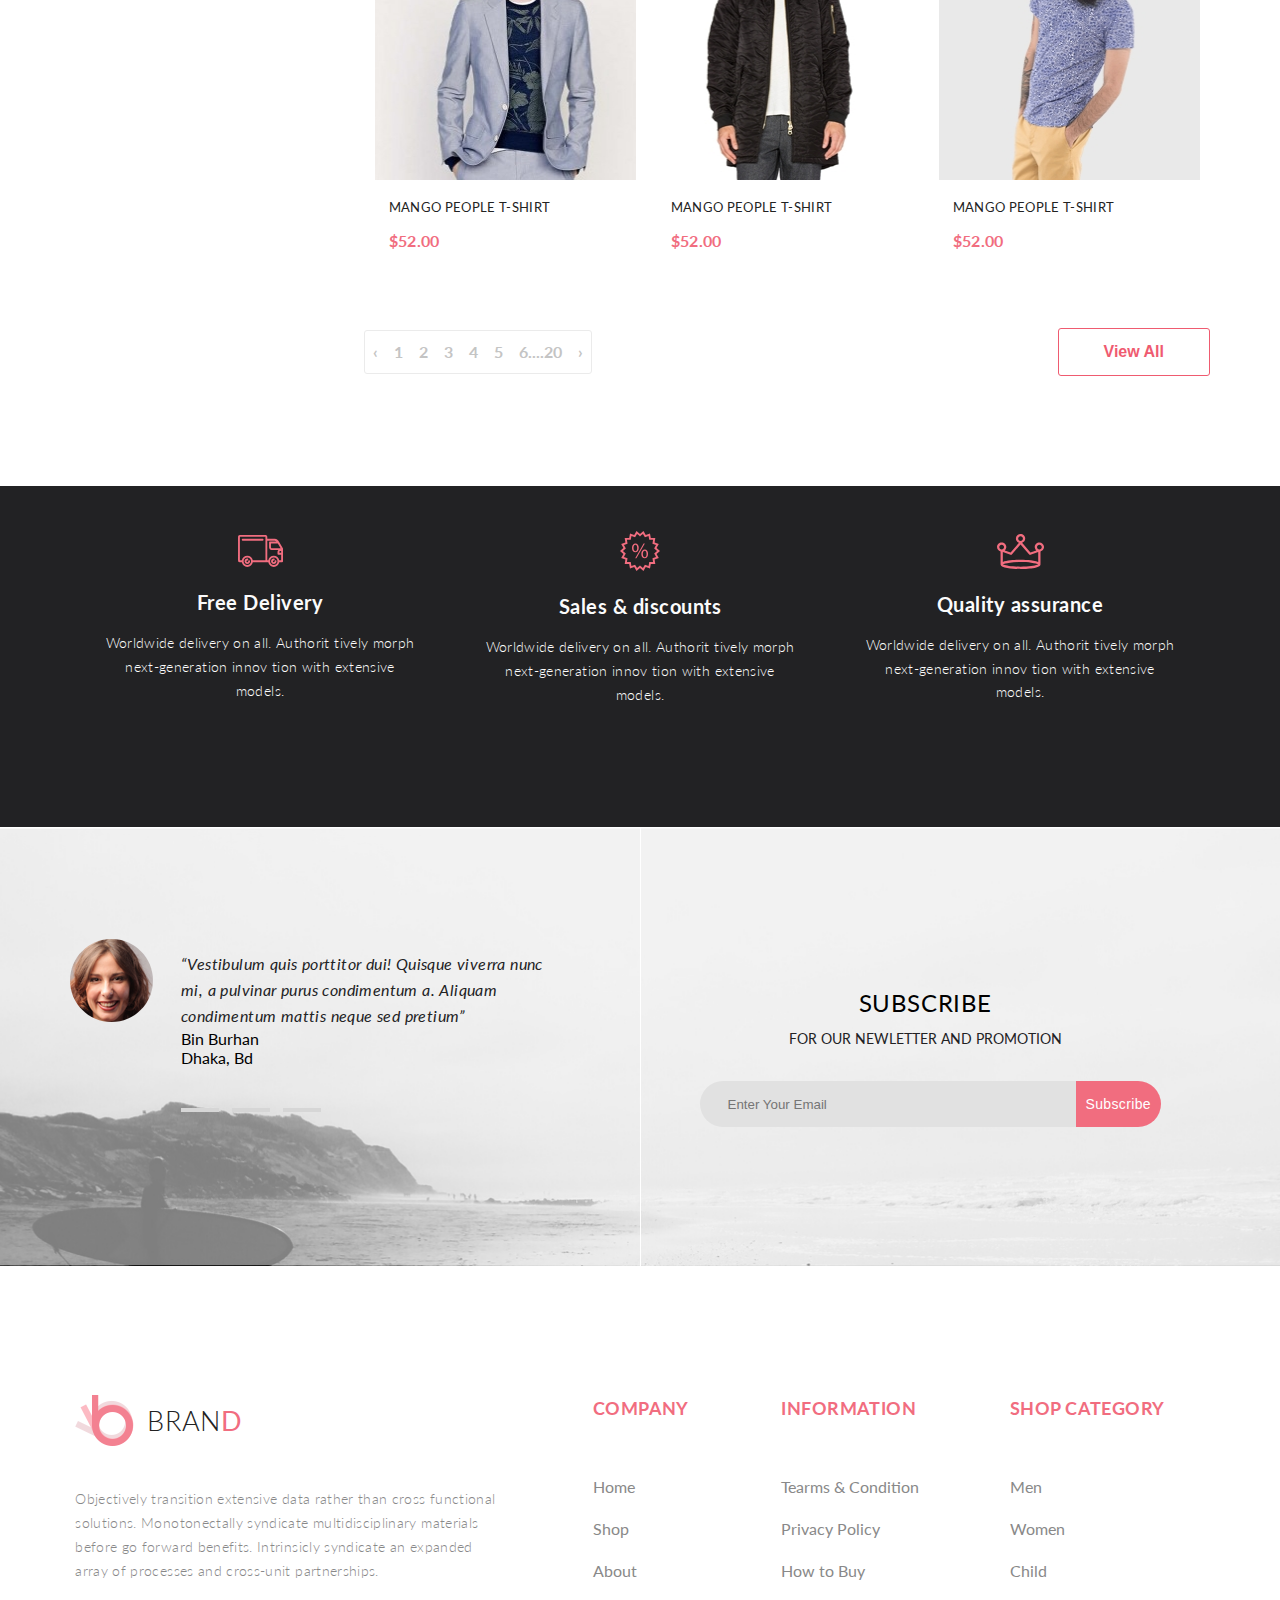
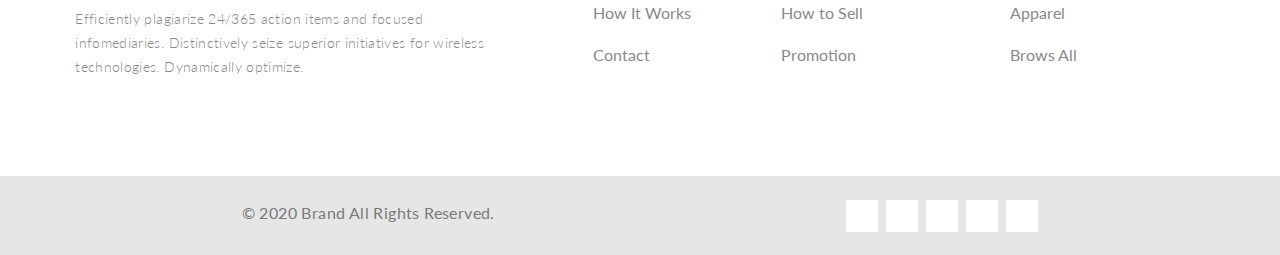
<file: product.html>
<!DOCTYPE html>
<html lang="en">

<head>
    <meta charset="UTF-8">
    <title>BRAND SHOP</title>
    <link href="https://fonts.googleapis.com/css?family=Lato:100,300,400,400i,700" rel="stylesheet">
    <link rel="stylesheet" href="https://use.fontawesome.com/releases/v5.8.2/css/all.css" integrity="sha384-oS3vJWv+0UjzBfQzYUhtDYW+Pj2yciDJxpsK1OYPAYjqT085Qq/1cq5FLXAZQ7Ay" crossorigin="anonymous">
    <link rel="stylesheet" href="css/style.css">
    
</head>

<body>
<header class="header">
    <div class="container header__block">
        <div class="header__left">
            <a href="index.html" class="logo"><img src="img/logo.png" alt="" class="logo__img"><span class="logo__text">BRAN</span><span
                    class="logo__span">D</span></a>
            <form action="#" class="formBrowse">
                <div class="formBrowse__browse">Browse</div>
                <input type="text" class="formBrowse__input" required placeholder='Search for Item...'>
                <div class="formBrowse__search">
                    <button type="submit" class="formBrowse__button"><img src="img/search.png" alt="search" class="formBrowse__lupa"></button>
                </div>
            </form>
        </div>
        <div class="header__right">
                     <div class="header__right__block">
                <a href="#" class="header__right__cart btn_transition"><img src="img/cart.svg" alt=""
            ></a>

                <div class="menu_cart">
                    <div class="menu_cart__list">
                        <img src="img/cart1.jpg">
                        <div class="menu_cart_header">
                            <h2 class='menu_cart_h2'>Rebox Zane</h2>
                            <div class="cart__stars">
                                <i class="fas fa-star alexstarts"></i>
                                <i class="fas fa-star alexstarts"></i>
                                <i class="fas fa-star alexstarts"></i>
                                <i class="fas fa-star alexstarts"></i>
                                <i class="fas fa-star-half-alt alexstarts"></i>
                            </div>
                            <p class="PINK menu_cart_p">1 x $250</p>


                        </div>

                        <div class="close"><a href=""><i class="fas fa-times-circle close_size"></i></a></div>

                    </div>
                    <div class="flex2">
                        <div class="line"></div>
                    </div>

                    <div class="menu_cart__list">
                        <img src="img/cart2.jpg">

                        <div class="menu_cart_header">
                            <h2 class='menu_cart_h2'>Rebox Zane</h2>
                            <div class="cart__stars">
                                <i class="fas fa-star alexstarts"></i>
                                <i class="fas fa-star alexstarts"></i>
                                <i class="fas fa-star alexstarts"></i>
                                <i class="fas fa-star alexstarts"></i>
                                <i class="fas fa-star-half-alt alexstarts"></i>
                            </div>
                            <p class="PINK menu_cart_p">1 x $250</p>


                        </div>

                        <div class="close"><a href=""><i class="fas fa-times-circle close_size"></i></a></div>

                    </div>
                    <div class="flex2">
                        <div class="line"></div>
                    </div>

                    <div class="total">

                        <div class="total_text">TOTAL</div>
                        <div class="total_text">$500.00</div>
                    </div>

                    <div class="total_btn ">

                        <a  href="checkout.html" class="total_btn_item pb btn_transition">CHECKOUT</a>
                        <a  href="shopping_cart.html" class="gb btn_transition">GO TO CART</a>
                    </div>


                </div>


            </div>
             <a href="#" class='button btn_transition white'>My Account</a>
        </div>
    </div>
</header>
<nav>
    <ul class="menu">
        <li class="menu__list"><a href="index.html" class="menu__link">Home</a></li>
        <li class="menu__list"><a href="catalog.html" class="menu__link">Man</a>

            <div class="drop">
                <div class="drop__flex">
                    <h3 class="drop__h3">Women</h3>
                    <ul class="drop__menu">
                        <li class="drop__link"><a href="#">Dresses</a></li>
                        <li class="drop__link"><a href="#">Tops</a></li>
                        <li class="drop__link"><a href="#">Sweaters/Knits</a></li>
                        <li class="drop__link"><a href="#">Jackets/Coats</a></li>
                        <li class="drop__link"><a href="#">Blazers</a></li>
                        <li class="drop__link"><a href="#">Denim</a></li>
                        <li class="drop__link"><a href="#">Leggings/Pants</a></li>
                        <li class="drop__link"><a href="#">Skirts/Shorts</a></li>
                        <li class="drop__link"><a href="#">Accessories</a></li>

                    </ul>


                </div>

                <div class="drop__flex">
                    <h3 class="drop__h3">Women</h3>
                    <ul class="drop__menu">
                        <li class="drop__link"><a href="#">Dresses</a></li>
                        <li class="drop__link"><a href="#">Tops</a></li>
                        <li class="drop__link"><a href="#">Sweaters/Knits</a></li>
                        <li class="drop__link"><a href="#">Jackets/Coats</a></li>
                    </ul>
                    <h3 class="drop__h3">Women</h3>
                    <ul class="drop__menu">
                        <li class="drop__link"><a href="#">Dresses</a></li>
                        <li class="drop__link"><a href="#">Tops</a></li>
                        <li class="drop__link"><a href="#">Sweaters/Knits</a></li>
                    </ul>


                </div>


                <div class="drop__flex">
                    <h3 class="drop__h3">Women</h3>
                    <ul class="drop__menu">
                        <li class="drop__link"><a href="#">Dresses</a></li>
                        <li class="drop__link"><a href="#">Tops</a></li>
                        <li class="drop__link"><a href="#">Sweaters/Knits</a></li>
                        <li class="drop__link"><a href="#">Jackets/Coats</a></li>

                    </ul>


                    <a href="#"><img src="img/sales.jpg" alt=""></a>

                </div>
            </div>
        </li>


        <li class="menu__list"><a href="catalog.html" class="menu__link">Women</a>


            <div class="drop">
                <div class="drop__flex">
                    <h3 class="drop__h3">Women</h3>
                    <ul class="drop__menu">
                        <li class="drop__link"><a href="#">Dresses</a></li>
                        <li class="drop__link"><a href="#">Tops</a></li>
                        <li class="drop__link"><a href="#">Sweaters/Knits</a></li>
                        <li class="drop__link"><a href="#">Jackets/Coats</a></li>
                        <li class="drop__link"><a href="#">Blazers</a></li>
                        <li class="drop__link"><a href="#">Denim</a></li>
                        <li class="drop__link"><a href="#">Leggings/Pants</a></li>
                        <li class="drop__link"><a href="#">Skirts/Shorts</a></li>
                        <li class="drop__link"><a href="#">Accessories</a></li>
                    </ul>
                </div>

                <div class="drop__flex">
                    <h3 class="drop__h3">Women</h3>
                    <ul class="drop__menu">
                        <li class="drop__link"><a href="#">Dresses</a></li>
                        <li class="drop__link"><a href="#">Tops</a></li>
                        <li class="drop__link"><a href="#">Sweaters/Knits</a></li>
                        <li class="drop__link"><a href="#">Jackets/Coats</a></li>
                    </ul>
                    <h3 class="drop__h3">Women</h3>
                    <ul class="drop__menu">
                        <li class="drop__link"><a href="#">Dresses</a></li>
                        <li class="drop__link"><a href="#">Tops</a></li>
                        <li class="drop__link"><a href="#">Sweaters/Knits</a></li>
                    </ul>


                </div>


                <div class="drop__flex">
                    <h3 class="drop__h3">Women</h3>
                    <ul class="drop__menu">
                        <li class="drop__link"><a href="#">Dresses</a></li>
                        <li class="drop__link"><a href="#">Tops</a></li>
                        <li class="drop__link"><a href="#">Sweaters/Knits</a></li>
                        <li class="drop__link"><a href="#">Jackets/Coats</a></li>
                    </ul>


                    <!--                            <img src="img/sales.jpg" >-->

                </div>
            </div>


        </li>
        <li class="menu__list"><a href="catalog.html" class="menu__link">Kids</a>
            <div class="drop">
                <div class="drop__flex">
                    <h3 class="drop__h3">Women</h3>
                    <ul class="drop__menu">
                        <li class="drop__link"><a href="#">Dresses</a></li>
                        <li class="drop__link"><a href="#">Tops</a></li>
                        <li class="drop__link"><a href="#">Sweaters/Knits</a></li>
                        <li class="drop__link"><a href="#">Jackets/Coats</a></li>
                        <li class="drop__link"><a href="#">Blazers</a></li>
                        <li class="drop__link"><a href="#">Denim</a></li>
                        <li class="drop__link"><a href="#">Leggings/Pants</a></li>
                        <li class="drop__link"><a href="#">Skirts/Shorts</a></li>
                        <li class="drop__link"><a href="#">Accessories</a></li>
                    </ul>

                </div>

                <div class="drop__flex">
                    <h3 class="drop__h3">Women</h3>
                    <ul class="drop__menu">
                        <li class="drop__link"><a href="#">Dresses</a></li>
                        <li class="drop__link"><a href="#">Tops</a></li>
                        <li class="drop__link"><a href="#">Sweaters/Knits</a></li>
                        <li class="drop__link"><a href="#">Jackets/Coats</a></li>
                    </ul>
                    <h3 class="drop__h3">Women</h3>
                    <ul class="drop__menu">
                        <li class="drop__link"><a href="#">Dresses</a></li>
                        <li class="drop__link"><a href="#">Tops</a></li>
                        <li class="drop__link"><a href="#">Sweaters/Knits</a></li>
                    </ul>


                </div>


                <div class="drop__flex">
                    <h3 class="drop__h3">Women</h3>
                    <ul class="drop__menu">
                        <li class="drop__link"><a href="#">Dresses</a></li>
                        <li class="drop__link"><a href="#">Tops</a></li>
                        <li class="drop__link"><a href="#">Sweaters/Knits</a></li>
                        <li class="drop__link"><a href="#">Jackets/Coats</a></li>
                    </ul>


                </div>
            </div>
        </li>
        <li class="menu__list"><a href="catalog.html" class="menu__link">Accoseriese</a>
            <div class="drop">
                <div class="drop__flex">
                    <h3 class="drop__h3">Women</h3>
                    <ul class="drop__menu">
                        <li class="drop__link"><a href="#">Dresses</a></li>
                        <li class="drop__link"><a href="#">Tops</a></li>
                        <li class="drop__link"><a href="#">Sweaters/Knits</a></li>
                        <li class="drop__link"><a href="#">Jackets/Coats</a></li>
                        <li class="drop__link"><a href="#">Blazers</a></li>
                        <li class="drop__link"><a href="#">Denim</a></li>
                        <li class="drop__link"><a href="#">Leggings/Pants</a></li>
                        <li class="drop__link"><a href="#">Skirts/Shorts</a></li>
                        <li class="drop__link"><a href="#">Accessories</a></li>
                    </ul>

                </div>

                <div class="drop__flex">
                    <h3 class="drop__h3">Women</h3>
                    <ul class="drop__menu">
                        <li class="drop__link"><a href="#">Dresses</a></li>
                        <li class="drop__link"><a href="#">Tops</a></li>
                        <li class="drop__link"><a href="#">Sweaters/Knits</a></li>
                        <li class="drop__link"><a href="#">Jackets/Coats</a></li>
                    </ul>
                    <h3 class="drop__h3">Women</h3>
                    <ul class="drop__menu">
                        <li class="drop__link"><a href="#">Dresses</a></li>
                        <li class="drop__link"><a href="#">Tops</a></li>
                        <li class="drop__link"><a href="#">Sweaters/Knits</a></li>
                    </ul>


                </div>


                <div class="drop__flex">
                    <h3 class="drop__h3">Women</h3>
                    <ul class="drop__menu">
                        <li class="drop__link"><a href="#">Dresses</a></li>
                        <li class="drop__link"><a href="#">Tops</a></li>
                        <li class="drop__link"><a href="#">Sweaters/Knits</a></li>
                        <li class="drop__link"><a href="#">Jackets/Coats</a></li>
                    </ul>


                </div>
            </div>
        </li>
        <li class="menu__list"><a href="#" class="menu__link">Featured</a>
            <div class="drop drop_last">
                <div class="drop__flex">
                    <h3 class="drop__h3">Women</h3>
                    <ul class="drop__menu">
                        <li class="drop__link"><a href="#">Dresses</a></li>
                        <li class="drop__link"><a href="#">Tops</a></li>
                        <li class="drop__link"><a href="#">Sweaters/Knits</a></li>
                        <li class="drop__link"><a href="#">Jackets/Coats</a></li>
                        <li class="drop__link"><a href="#">Blazers</a></li>
                        <li class="drop__link"><a href="#">Denim</a></li>
                        <li class="drop__link"><a href="#">Leggings/Pants</a></li>
                        <li class="drop__link"><a href="#">Skirts/Shorts</a></li>
                        <li class="drop__link"><a href="#">Accessories</a></li>
                    </ul>

                </div>

                <div class="drop__flex">
                    <h3 class="drop__h3">Women</h3>
                    <ul class="drop__menu">
                        <li class="drop__link"><a href="#">Dresses</a></li>
                        <li class="drop__link"><a href="#">Tops</a></li>
                        <li class="drop__link"><a href="#">Sweaters/Knits</a></li>
                        <li class="drop__link"><a href="#">Jackets/Coats</a></li>
                    </ul>
                    <h3 class="drop__h3">Women</h3>
                    <ul class="drop__menu">
                        <li class="drop__link"><a href="#">Dresses</a></li>
                        <li class="drop__link"><a href="#">Tops</a></li>
                        <li class="drop__link"><a href="#">Sweaters/Knits</a></li>
                    </ul>


                </div>


                <div class="drop__flex">
                    <h3 class="drop__h3">Women</h3>
                    <ul class="drop__menu">
                        <li class="drop__link"><a href="#">Dresses</a></li>
                        <li class="drop__link"><a href="#">Tops</a></li>
                        <li class="drop__link"><a href="#">Sweaters/Knits</a></li>
                        <li class="drop__link"><a href="#">Jackets/Coats</a></li>
                    </ul>


                </div>
            </div>

        </li>
        <li class="menu__list"><a href="#" class="menu__link">Hot Deals</a>


            <div class="drop drop_last">
                <div class="drop__flex">
                    <h3 class="drop__h3">Women</h3>
                    <ul class="drop__menu">
                        <li class="drop__link"><a href="#">Dresses</a></li>
                        <li class="drop__link"><a href="#">Tops</a></li>
                        <li class="drop__link"><a href="#">Sweaters/Knits</a></li>
                        <li class="drop__link"><a href="#">Jackets/Coats</a></li>
                        <li class="drop__link"><a href="#">Blazers</a></li>
                        <li class="drop__link"><a href="#">Denim</a></li>
                        <li class="drop__link"><a href="#">Leggings/Pants</a></li>
                        <li class="drop__link"><a href="#">Skirts/Shorts</a></li>
                        <li class="drop__link"><a href="#">Accessories</a></li>
                    </ul>

                </div>

                <div class="drop__flex">
                    <h3 class="drop__h3">Women</h3>
                    <ul class="drop__menu">
                        <li class="drop__link"><a href="#">Dresses</a></li>
                        <li class="drop__link"><a href="#">Tops</a></li>
                        <li class="drop__link"><a href="#">Sweaters/Knits</a></li>
                        <li class="drop__link"><a href="#">Jackets/Coats</a></li>
                    </ul>
                    <h3 class="drop__h3">Women</h3>
                    <ul class="drop__menu">
                        <li class="drop__link"><a href="#">Dresses</a></li>
                        <li class="drop__link"><a href="#">Tops</a></li>
                        <li class="drop__link"><a href="#">Sweaters/Knits</a></li>
                    </ul>


                </div>


                <div class="drop__flex">
                    <h3 class="drop__h3">Women</h3>
                    <ul class="drop__menu">
                        <li class="drop__link"><a href="#">Dresses</a></li>
                        <li class="drop__link"><a href="#">Tops</a></li>
                        <li class="drop__link"><a href="#">Sweaters/Knits</a></li>
                        <li class="drop__link"><a href="#">Jackets/Coats</a></li>
                    </ul>


                </div>
            </div>

        </li>
    </ul>
</nav>
<div class="content_wrap">
    <section class="catalog_header">
        <div class="container promo-catalog">
            <div class='new_arrivals'>New Arrivals </div>
            <div class='Bread a'> <a href="index.html">Home /</a> <a href="index.html">Men /</a> <a href="#" class="PINK">New Arrivals</a> </div>
        </div>
    </section>
    <div class="container flex">

        <div class="left_sidebar">
            <details open>
                <summary class='header_details'>CATEGORY</summary>
                <ul class="catalog__left_menu">
                    <li><a href="#">Accessories</a></li>
                    <li><a href="#">Bags</a></li>
                    <li><a href="#">Denim</a></li>
                    <li><a href="#">Hoodies & Sweatshirts</a></li>
                    <li><a href="#">Jackets & Coats</a></li>
                    <li><a href="#">Pants</a></li>
                    <li><a href="#">Polos</a></li>
                    <li><a href="#">Shirts</a></li>
                    <li><a href="#">Shoes</a></li>
                    <li><a href="#">Shorts</a></li>
                    <li><a href="#">Sweaters & Knits</a></li>
                    <li><a href="#">T-Shirts</a></li>
                    <li><a href="#">Tanks</a></li>
                </ul>



            </details>

            <details>
                <summary class='header_details'>BRAND</summary>
                <ul class="catalog__left_menu">
                    <li><a href="#">Accessories</a></li>
                    <li><a href="#">Bags</a></li>
                    <li><a href="#">Denim</a></li>
                    <li><a href="#">Hoodies & Sweatshirts</a></li>
                    <li><a href="#">Jackets & Coats</a></li>

                </ul>



            </details>

            <details>
                <summary class='header_details'>DESIGNER</summary>
                <ul class="catalog__left_menu">
                    <li><a href="#">Accessories</a></li>
                    <li><a href="#">Bags</a></li>
                    <li><a href="#">Denim</a></li>
                    <li><a href="#">Hoodies & Sweatshirts</a></li>
                    <li><a href="#">Jackets & Coats</a></li>

                </ul>



            </details>
        </div>




        <div class="right_sidebar">

            <div class="catalog_filter">

                <div class="catalog_filter_left">
                    <h2 class="catalogH2">TRENDING NOW</h2>

                    <div class="catalog_list_item">
                        <a href="#">Bohemian</a>
                        <a href="#">Floral</a>
                        <a href="#">Lace</a>
                        <a href="#">Floral</a>
                        <a href="#">Lace</a>
                        <a href="#">Bohemian</a>
                    </div>

                </div>
                <div class="catalog_filter_center">

                    <h2 class="catalogH2">SIZE</h2>

                    <div class="catalog_input_item">




                        <input type="checkbox" value="XS" class='checkbox' id='XXS'><label for='XXS'>XXS</label>
                        <input type="checkbox" value="XS" class='checkbox' id='XS'><label for='XS'>XS</label>
                        <input type="checkbox" value="S" class='checkbox' id='S'><label for='S'>S</label>
                        <input type="checkbox" value="M" class='checkbox' id='M'><label for='M'>M</label>
                        <input type="checkbox" value="L" class='checkbox' id='L'><label for='L'>L</label>
                        <input type="checkbox" value="XL" class='checkbox' id='XL'><label for='XL'>XL</label>
                        <input type="checkbox" value="XXL" class='checkbox' id='XXL'><label for='XXL'>XXL</label>
                    </div>


                </div>
                <div class="catalog_filter_right">
                    <h2 class="catalogH2">PRICE</h2>
                    <div class="range">


                        <input type="range" min='52' max='400'>
                        <div class="left_range">52$</div>
                        <div class="right_range">400$</div>
                    </div>
                </div>
            </div>



            <section class="Fetured col-3">


                <div class="container">




                    <div class="sort_catalog">

                        <div class="sortBy">

                            <label for="select_name2">Sort By</label>
                            <select class="select_name" id="select_name2">
                                <option value="name">Name</option>
                                <option value="name">Name</option>
                                <option value="name">Name</option>
                                <option value="name">Name</option>
                                <option value="name">Name</option>
                                <option value="name">Name</option>
                            </select>
                        </div>


                        <div class="sortBy2">

                            <label for="select_name">Show</label>
                            <select name=""class="select_name" id="select_name">
                                <option value="15">15</option>
                                <option value="12">12</option>
                                <option value="9" s>09</option>
                                <option value="6">06</option>
                                <option value="3">03</option>
                            </select>
                        </div>



                    </div>

                    <div class="Fetured__items">
                        <div class="Fetured__items__item">
                            <button class="btn_cart" type="button"><img src="img/cartw.png" class="cart2">
                                <a href="catalog_item.html">
                                    <div class='addcart'>Add to Cart</div>
                                </a>
                            </button>
                            <div class="black"> <img src="img/Layer_43.jpg" alt=""></div>
                            <p class="p_name">Mango People T-shirt</p>
                            <p class="p_price">$52.00</p>
                        </div>
                        <div class="Fetured__items__item">
                            <button class="btn_cart" type="button"><img src="img/cartw.png" class="cart2">
                                <a href="catalog_item.html">
                                    <div class='addcart'>Add to Cart</div>
                                </a>
                            </button>
                            <div class="black"> <img src="img/Layer_44.jpg" alt=""> </div>
                            <p class="p_name">Mango People T-shirt</p>
                            <p class="p_price">$52.00</p>
                        </div>
                        <div class="Fetured__items__item">
                            <button class="btn_cart" type="button"><img src="img/cartw.png" class="cart2">
                                <a href="catalog_item.html">
                                    <div class='addcart'>Add to Cart</div>
                                </a>
                            </button>
                            <div class="black"> <img src="img/Layer%204.jpg" alt=""></div>
                            <p class="p_name">Mango People T-shirt</p>
                            <p class="p_price">$52.00</p>
                        </div>
                        <div class="Fetured__items__item">
                            <button class="btn_cart" type="button"><img src="img/cartw.png" class="cart2">
                                <a href="catalog_item.html">
                                    <div class='addcart'>Add to Cart</div>
                                </a>
                            </button>
                            <div class="black"> <img src="img/man_1.jpg" alt=""></div>
                            <p class="p_name">Mango People T-shirt</p>
                            <p class="p_price">$52.00</p>
                        </div>
                        <div class="Fetured__items__item">
                            <button class="btn_cart" type="button"><img src="img/cartw.png" class="cart2">
                                <a href="catalog_item.html">
                                    <div class='addcart'>Add to Cart</div>
                                </a>
                            </button>
                            <div class="black"><img src="img/Layer_46.jpg" alt=""></div>
                            <p class="p_name">Mango People T-shirt</p>
                            <p class="p_price">$52.00</p>
                        </div>
                        <div class="Fetured__items__item">
                            <button class="btn_cart" type="button"><img src="img/cartw.png" class="cart2">
                                <a href="catalog_item.html">
                                    <div class='addcart'>Add to Cart</div>
                                </a>
                            </button>
                            <div class="black"><img src="img/2-layers.jpg" alt=""></div>
                            <p class="p_name">Mango People T-shirt</p>
                            <p class="p_price">$52.00</p>
                        </div>
                        <div class="Fetured__items__item">
                            <button class="btn_cart" type="button"><img src="img/cartw.png" class="cart2">
                                <a href="catalog_item.html">
                                    <div class='addcart'>Add to Cart</div>
                                </a>
                            </button>
                            <div class="black"><img src="img/Layer_48.jpg" alt=""></div>
                            <p class="p_name">Mango People T-shirt</p>
                            <p class="p_price">$52.00</p>
                        </div>
                        <div class="Fetured__items__item">
                            <button class="btn_cart" type="button"><img src="img/cartw.png" class="cart2">
                                <a href="catalog_item.html">
                                    <div class='addcart'>Add to Cart</div>
                                </a>
                            </button>
                            <div class="black"><img src="img/Layer_49.jpg" alt=""></div>
                            <p class="p_name">Mango People T-shirt</p>
                            <p class="p_price">$52.00</p>
                        </div>
                        <div class="Fetured__items__item">
                            <button class="btn_cart" type="button"><img src="img/cartw.png" class="cart2">
                                <a href="catalog_item.html">
                                    <div class='addcart'>Add to Cart</div>
                                </a>
                            </button>
                            <div class="black"><img src="img/50.jpg" alt=""></div>
                            <p class="p_name">Mango People T-shirt</p>
                            <p class="p_price">$52.00</p>
                        </div>
                    </div>


                    <div class="catalog_left">
                        <div class="pagination">
                            <a href="#">&lsaquo;</a>
                            <a href="#" class='PINK '>1</a>
                            <a href="#">2</a>
                            <a href="#">3</a>
                            <a href="#">4</a>
                            <a href="#">5</a>
                            <a href="#">6....20</a>

                            <a href="#" class='PINK'>&rsaquo;</a>
                        </div>

                        <div class="catalog_right">
                            <button type='submit' class="button_catalog_view btn_transition">View All</button>
                        </div>
                    </div>





                </div>
            </section>



        </div>
    </div>
    <section class="bg">
        <div class="container profit">
            <div class="one-1">
                <img src="img/Forma_1.svg" alt="car" class='profit_img'>
                <h2 class="h2_profit">Free Delivery</h2>
                <p class="profit_p">Worldwide delivery on all. Authorit tively morph next-generation innov tion with extensive models.</p>


            </div>
            <div class="one-2">
                <img src="img/pr.svg" alt="pr" class='profit_img'>
                <h2 class="h2_profit">Sales & discounts</h2>
                <p class="profit_p">Worldwide delivery on all. Authorit tively morph next-generation innov tion with extensive models.</p>
            </div>
            <div class="one-3">
                <img src="img/korona.svg" alt="korona" class='profit_img'>
                <h2 class="h2_profit">Quality assurance</h2>
                <p class="profit_p">Worldwide delivery on all. Authorit tively morph next-generation innov tion with extensive models.</p>
            </div>
        </div>
    </section>
    <section class="contact">
        <div class="container flex_center">
            <div class="contact__left">
                <div class="contact__left__left"><img src="img/girl.png" alt=""></div>
                <div class="contact__left__right">
                    <p class="girltext"> “Vestibulum quis porttitor dui! Quisque viverra nunc mi, a pulvinar purus
                        condimentum a. Aliquam condimentum mattis neque sed pretium” </p>
                    <p class="girlcont"><span class="PINK">Bin Burhan</span>
                        <br> Dhaka, Bd </p>
                        <div class="reviews-switch">
                            <div></div>
                            <div></div>
                            <div></div>
                        </div>
                </div>
            </div>
            <div class="subscribe-divider"></div>
            <div class="contact__right">
                <p class="Subscribeh">Subscribe</p>
                <p class="Subscribp">FOR OUR NEWLETTER AND PROMOTION</p>
                <form action="#" class="contact__form">
                    <input type="email" class="contact__input" placeholder="Enter Your Email" required>
                    <button type="submit" class="contact__button"><span>Subscribe</span></button>
                </form>
            </div>
        </div>
    </section>
    <section class="company">
        <div class="container flex_center">
            <div class="company__one">
                <a href="index.html" class="logo"><img src="img/logo.png" alt="" class="logo__img"><span
                        class="logo__text">BRAN</span><span
                        class="logo__span">D</span></a>
                <p class="company__text">Objectively transition extensive data rather than cross functional solutions.
                    Monotonectally syndicate multidisciplinary materials before go forward benefits. Intrinsicly
                    syndicate an expanded array of processes and cross-unit partnerships.
                    <br>
                    <br> Efficiently plagiarize 24/365 action items and focused infomediaries. Distinctively seize
                    superior initiatives for wireless technologies. Dynamically optimize. </p>
            </div>
            <div class="company__two">
                <h2 class="company_h2">COMPANY</h2>
                <ul class="company_ul_two">
                    <a href="index.html">
                        <li>Home</li>
                    </a>
                    <a href="catalog.html">
                        <li>Shop</li>
                    </a>
                    <a href="#">
                        <li>About</li>
                    </a>
                    <a href="#">
                        <li>How It Works</li>
                    </a>
                    <a href="#">
                        <li>Contact</li>
                    </a>
                </ul>
            </div>
            <div class="company__two">
                <h2 class="company_h2">INFORMATION</h2>
                <ul class="company_ul_two">
                    <a href="#">
                        <li> Tearms & Condition</li>
                    </a>
                    <a href="#">
                        <li>Privacy Policy</li>
                    </a>
                    <a href="#">
                        <li>How to Buy</li>
                    </a>
                    <a href="#">
                        <li>How to Sell</li>
                    </a>
                    <a href="#">
                        <li>Promotion</li>
                    </a>
                </ul>
            </div>
            <div class="company__two">
                <h2 class="company_h2">SHOP CATEGORY</h2>
                <ul class="company_ul_two">
                    <a href="#">
                        <li> Men</li>
                    </a>
                    <a href="#">
                        <li>Women</li>
                    </a>
                    <a href="#">
                        <li>Child</li>
                    </a>
                    <a href="#">
                        <li>Apparel</li>
                    </a>
                    <a href="#">
                        <li>Brows All</li>
                    </a>
                </ul>
            </div>
        </div>
    </section>
</div>
<footer class="footer">
    <div class="container flex_center">
        <div class="footer__left">
            <p class="footer_p">© 2020 Brand All Rights Reserved.</p>
        </div>
        <div class="footer__right">
            <div class="social">
                <a href="#"><i class="fab fa-facebook-f"></i></a>
            </div>
            <div class="social">
                <a href="#"><i class="fab fa-twitter"></i></a>
            </div>
            <div class="social">
                <a href="#"><i class="fab fa-linkedin-in"></i></a>
            </div>
            <div class="social">
                <a href="#"><i class="fab fa-pinterest-p"></i></a>
            </div>
            <div class="social">
                <a href="#"><i class="fab fa-google-plus-g"></i></a>
            </div>
        </div>
    </div>
</footer>
</body>

</html>
</file>
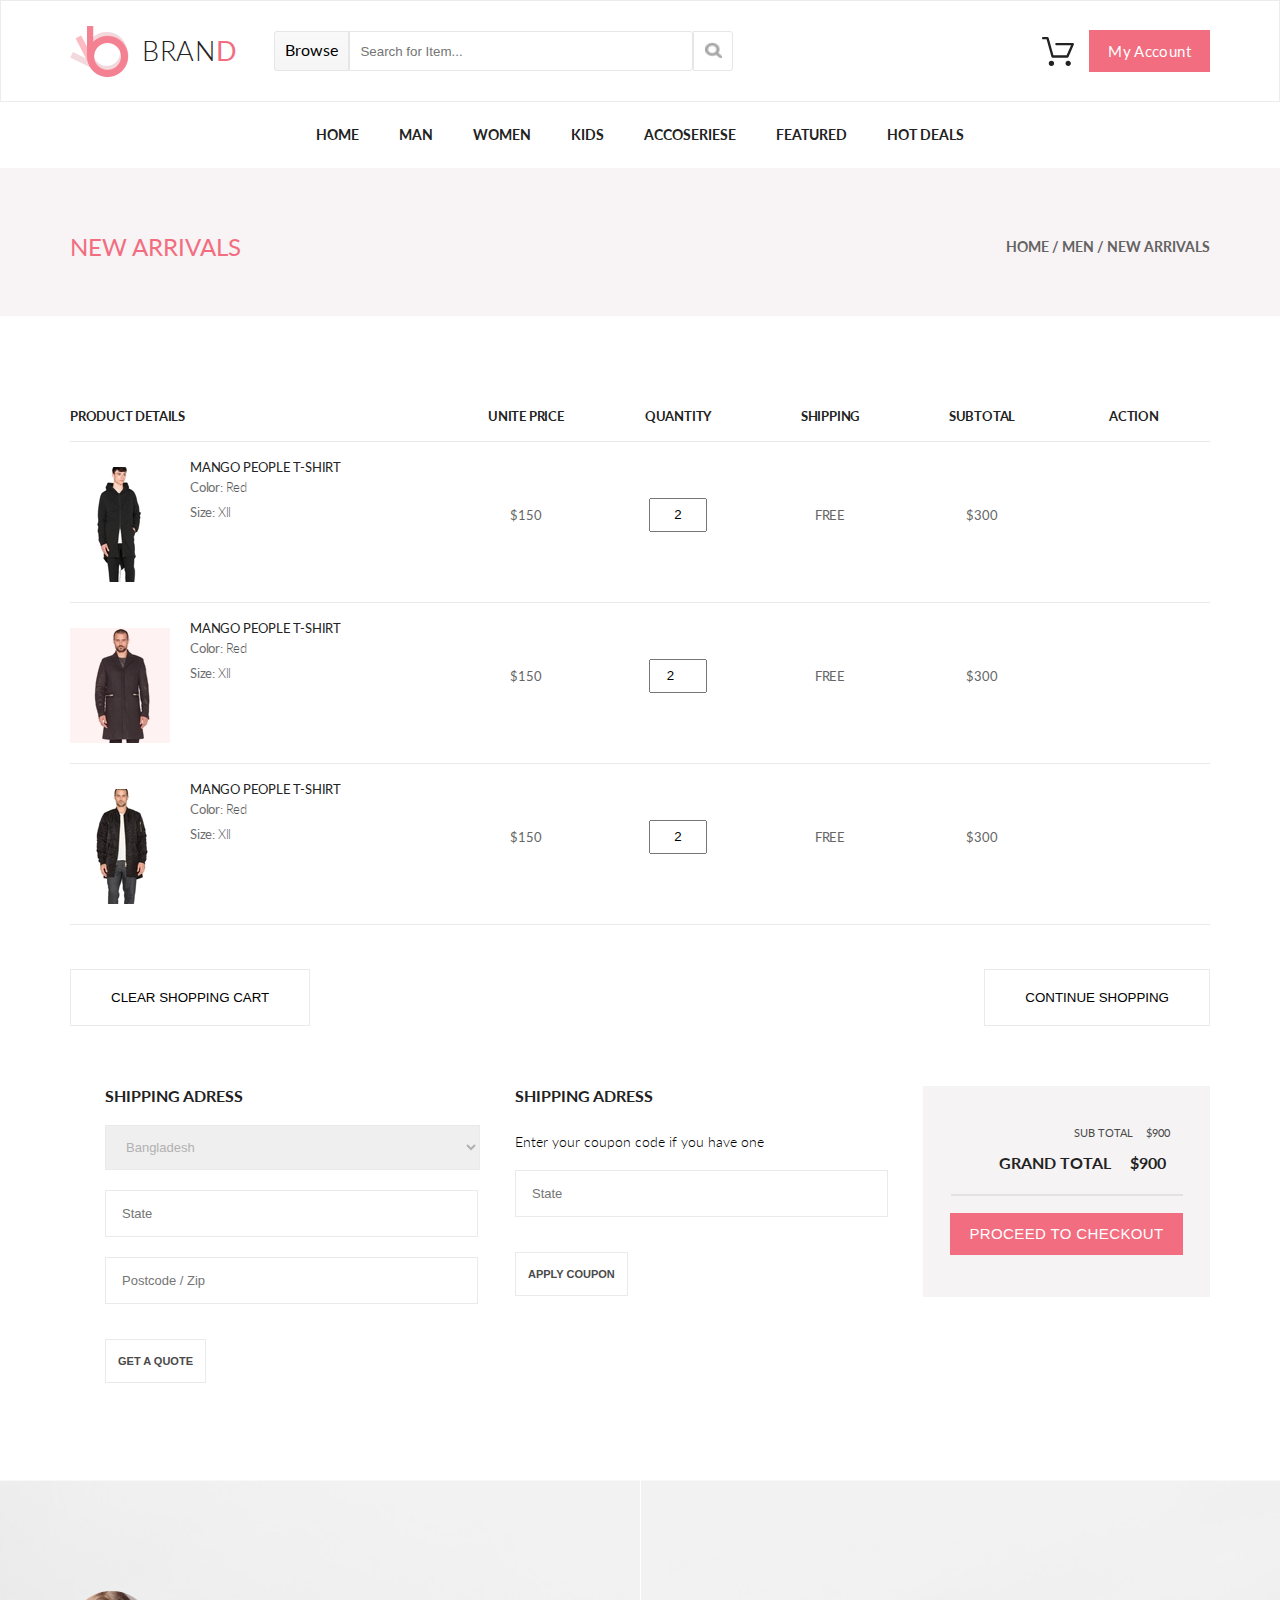
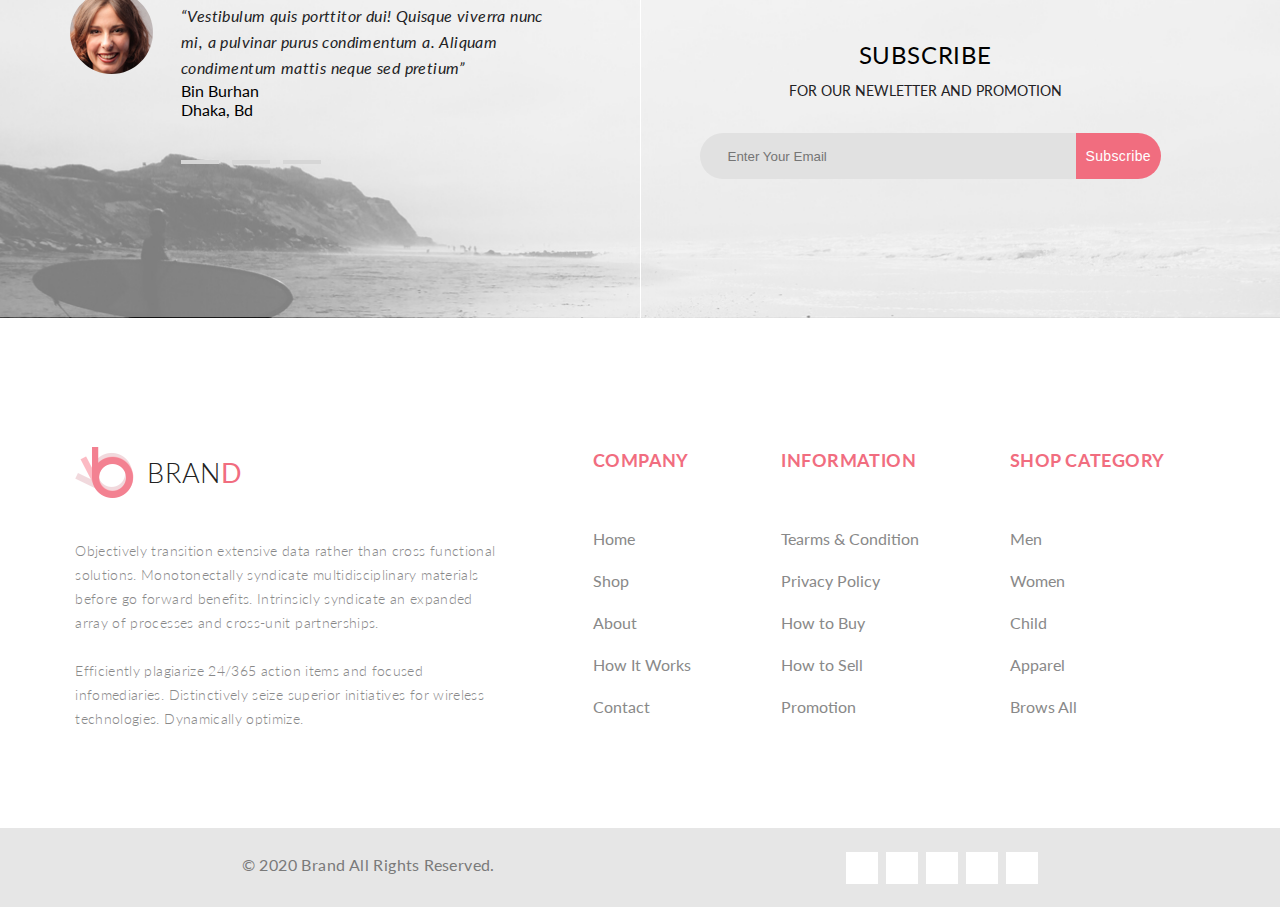
<file: shopping_cart.html>
<!DOCTYPE html>
<html lang="en">

<head>
    <meta charset="UTF-8">
    <title>BRAND SHOP</title>
    <link href="https://fonts.googleapis.com/css?family=Lato:100,300,400,400i,700" rel="stylesheet">
    <link rel="stylesheet" href="https://use.fontawesome.com/releases/v5.8.2/css/all.css"
          integrity="sha384-oS3vJWv+0UjzBfQzYUhtDYW+Pj2yciDJxpsK1OYPAYjqT085Qq/1cq5FLXAZQ7Ay" crossorigin="anonymous">
    <link rel="stylesheet" href="css/style.css">
</head>

<body>
<header class="header">
    <div class="container header__block">
        <div class="header__left">
            <a href="index.html" class="logo"><img src="img/logo.png" alt="" class="logo__img"><span class="logo__text">BRAN</span><span
                    class="logo__span">D</span></a>
            <form action="#" class="formBrowse">
                <div class="formBrowse__browse">Browse</div>
                <input type="text" class="formBrowse__input" required placeholder='Search for Item...'>
                <div class="formBrowse__search">
                    <button type="submit" class="formBrowse__button"><img src="img/search.png" alt="search" class="formBrowse__lupa"></button>
                </div>
            </form>
        </div>
        <div class="header__right">
                      <div class="header__right__block">
                <a href="#" class="header__right__cart btn_transition"><img src="img/cart.svg" alt=""
            ></a>

                <div class="menu_cart">
                    <div class="menu_cart__list">
                        <img src="img/cart1.jpg">
                        <div class="menu_cart_header">
                            <h2 class='menu_cart_h2'>Rebox Zane</h2>
                            <div class="cart__stars">
                                <i class="fas fa-star alexstarts"></i>
                                <i class="fas fa-star alexstarts"></i>
                                <i class="fas fa-star alexstarts"></i>
                                <i class="fas fa-star alexstarts"></i>
                                <i class="fas fa-star-half-alt alexstarts"></i>
                            </div>
                            <p class="PINK menu_cart_p">1 x $250</p>
                        </div>

                        <div class="close"><a href=""><i class="fas fa-times-circle close_size"></i></a>
                        </div>
                    </div>
                    <div class="flex2">
                        <div class="line"></div>
                    </div>

                    <div class="menu_cart__list">
                        <img src="img/cart2.jpg">

                        <div class="menu_cart_header">
                            <h2 class='menu_cart_h2'>Rebox Zane</h2>
                            <div class="cart__stars">
                                <i class="fas fa-star alexstarts"></i>
                                <i class="fas fa-star alexstarts"></i>
                                <i class="fas fa-star alexstarts"></i>
                                <i class="fas fa-star alexstarts"></i>
                                <i class="fas fa-star-half-alt alexstarts"></i>
                            </div>
                            <p class="PINK menu_cart_p">1 x $250</p>


                        </div>

                        <div class="close"><a href=""><i class="fas fa-times-circle close_size"></i></a></div>

                    </div>
                    <div class="flex2">
                        <div class="line"></div>
                    </div>

                    <div class="total">

                        <div class="total_text">TOTAL</div>
                        <div class="total_text">$500.00</div>
                    </div>

                    <div class="total_btn ">

                        <a href="checkout.html" class="total_btn_item pb btn_transition">CHECKOUT</a>
                        <a href="shopping_cart.html" class="gb btn_transition">GO TO CART</a>
                    </div>


                </div>


            </div>
            <a href="#" class='button btn_transition white'>My Account</a>
        </div>
    </div>
</header>
<nav class="nav ">
    <ul class="menu container">
        <li class="menu__list"><a href="index.html" class="menu__link">Home</a></li>
        <li class="menu__list"><a href="catalog.html" class="menu__link">Man</a>
            <div class="drop">
                <div class="drop__flex">
                    <h3 class="drop__h3">Women</h3>
                    <ul class="drop__menu">
                        <li class="drop__link"><a href="#">Dresses</a></li>
                        <li class="drop__link"><a href="#">Tops</a></li>
                        <li class="drop__link"><a href="#">Sweaters/Knits</a></li>
                        <li class="drop__link"><a href="#">Jackets/Coats</a></li>
                        <li class="drop__link"><a href="#">Blazers</a></li>
                        <li class="drop__link"><a href="#">Denim</a></li>
                        <li class="drop__link"><a href="#">Leggings/Pants</a></li>
                        <li class="drop__link"><a href="#">Skirts/Shorts</a></li>
                        <li class="drop__link"><a href="#">Accessories</a></li>
                    </ul>
                </div>
                <div class="drop__flex">
                    <h3 class="drop__h3">Women</h3>
                    <ul class="drop__menu">
                        <li class="drop__link"><a href="#">Dresses</a></li>
                        <li class="drop__link"><a href="#">Tops</a></li>
                        <li class="drop__link"><a href="#">Sweaters/Knits</a></li>
                        <li class="drop__link"><a href="#">Jackets/Coats</a></li>
                    </ul>
                    <h3 class="drop__h3">Women</h3>
                    <ul class="drop__menu">
                        <li class="drop__link"><a href="#">Dresses</a></li>
                        <li class="drop__link"><a href="#">Tops</a></li>
                        <li class="drop__link"><a href="#">Sweaters/Knits</a></li>
                    </ul>
                </div>
                <div class="drop__flex">
                    <h3 class="drop__h3">Women</h3>
                    <ul class="drop__menu">
                        <li class="drop__link"><a href="#">Dresses</a></li>
                        <li class="drop__link"><a href="#">Tops</a></li>
                        <li class="drop__link"><a href="#">Sweaters/Knits</a></li>
                        <li class="drop__link"><a href="#">Jackets/Coats</a></li>
                    </ul>
                    <!--                            <img src="img/sales.jpg" >-->
                </div>
            </div>
        </li>
        <li class="menu__list"><a href="catalog.html" class="menu__link">Women</a>
            <div class="drop">
                <div class="drop__flex">
                    <h3 class="drop__h3">Women</h3>
                    <ul class="drop__menu">
                        <li class="drop__link"><a href="#">Dresses</a></li>
                        <li class="drop__link"><a href="#">Tops</a></li>
                        <li class="drop__link"><a href="#">Sweaters/Knits</a></li>
                        <li class="drop__link"><a href="#">Jackets/Coats</a></li>
                        <li class="drop__link"><a href="#">Blazers</a></li>
                        <li class="drop__link"><a href="#">Denim</a></li>
                        <li class="drop__link"><a href="#">Leggings/Pants</a></li>
                        <li class="drop__link"><a href="#">Skirts/Shorts</a></li>
                        <li class="drop__link"><a href="#">Accessories</a></li>
                    </ul>
                </div>
                <div class="drop__flex">
                    <h3 class="drop__h3">Women</h3>
                    <ul class="drop__menu">
                        <li class="drop__link"><a href="#">Dresses</a></li>
                        <li class="drop__link"><a href="#">Tops</a></li>
                        <li class="drop__link"><a href="#">Sweaters/Knits</a></li>
                        <li class="drop__link"><a href="#">Jackets/Coats</a></li>
                    </ul>
                    <h3 class="drop__h3">Women</h3>
                    <ul class="drop__menu">
                        <li class="drop__link"><a href="#">Dresses</a></li>
                        <li class="drop__link"><a href="#">Tops</a></li>
                        <li class="drop__link"><a href="#">Sweaters/Knits</a></li>
                    </ul>
                </div>
                <div class="drop__flex">
                    <h3 class="drop__h3">Women</h3>
                    <ul class="drop__menu">
                        <li class="drop__link"><a href="#">Dresses</a></li>
                        <li class="drop__link"><a href="#">Tops</a></li>
                        <li class="drop__link"><a href="#">Sweaters/Knits</a></li>
                        <li class="drop__link"><a href="#">Jackets/Coats</a></li>
                    </ul>
                    <!--                            <img src="img/sales.jpg" >-->
                </div>
            </div>
        </li>
        <li class="menu__list"><a href="catalog.html" class="menu__link">Kids</a>
            <div class="drop">
                <div class="drop__flex">
                    <h3 class="drop__h3">Women</h3>
                    <ul class="drop__menu">
                        <li class="drop__link"><a href="#">Dresses</a></li>
                        <li class="drop__link"><a href="#">Tops</a></li>
                        <li class="drop__link"><a href="#">Sweaters/Knits</a></li>
                        <li class="drop__link"><a href="#">Jackets/Coats</a></li>
                        <li class="drop__link"><a href="#">Blazers</a></li>
                        <li class="drop__link"><a href="#">Denim</a></li>
                        <li class="drop__link"><a href="#">Leggings/Pants</a></li>
                        <li class="drop__link"><a href="#">Skirts/Shorts</a></li>
                        <li class="drop__link"><a href="#">Accessories</a></li>
                    </ul>
                </div>
                <div class="drop__flex">
                    <h3 class="drop__h3">Women</h3>
                    <ul class="drop__menu">
                        <li class="drop__link"><a href="#">Dresses</a></li>
                        <li class="drop__link"><a href="#">Tops</a></li>
                        <li class="drop__link"><a href="#">Sweaters/Knits</a></li>
                        <li class="drop__link"><a href="#">Jackets/Coats</a></li>
                    </ul>
                    <h3 class="drop__h3">Women</h3>
                    <ul class="drop__menu">
                        <li class="drop__link"><a href="#">Dresses</a></li>
                        <li class="drop__link"><a href="#">Tops</a></li>
                        <li class="drop__link"><a href="#">Sweaters/Knits</a></li>
                    </ul>
                </div>
                <div class="drop__flex">
                    <h3 class="drop__h3">Women</h3>
                    <ul class="drop__menu">
                        <li class="drop__link"><a href="#">Dresses</a></li>
                        <li class="drop__link"><a href="#">Tops</a></li>
                        <li class="drop__link"><a href="#">Sweaters/Knits</a></li>
                        <li class="drop__link"><a href="#">Jackets/Coats</a></li>
                    </ul>
                    <!--                            <img src="img/sales.jpg" >-->
                </div>
            </div>
        </li>
        <li class="menu__list"><a href="catalog.html" class="menu__link">Accoseriese</a>
            <div class="drop">
                <div class="drop__flex">
                    <h3 class="drop__h3">Women</h3>
                    <ul class="drop__menu">
                        <li class="drop__link"><a href="#">Dresses</a></li>
                        <li class="drop__link"><a href="#">Tops</a></li>
                        <li class="drop__link"><a href="#">Sweaters/Knits</a></li>
                        <li class="drop__link"><a href="#">Jackets/Coats</a></li>
                        <li class="drop__link"><a href="#">Blazers</a></li>
                        <li class="drop__link"><a href="#">Denim</a></li>
                        <li class="drop__link"><a href="#">Leggings/Pants</a></li>
                        <li class="drop__link"><a href="#">Skirts/Shorts</a></li>
                        <li class="drop__link"><a href="#">Accessories</a></li>
                    </ul>
                </div>
                <div class="drop__flex">
                    <h3 class="drop__h3">Women</h3>
                    <ul class="drop__menu">
                        <li class="drop__link"><a href="#">Dresses</a></li>
                        <li class="drop__link"><a href="#">Tops</a></li>
                        <li class="drop__link"><a href="#">Sweaters/Knits</a></li>
                        <li class="drop__link"><a href="#">Jackets/Coats</a></li>
                    </ul>
                    <h3 class="drop__h3">Women</h3>
                    <ul class="drop__menu">
                        <li class="drop__link"><a href="#">Dresses</a></li>
                        <li class="drop__link"><a href="#">Tops</a></li>
                        <li class="drop__link"><a href="#">Sweaters/Knits</a></li>
                    </ul>
                </div>
                <div class="drop__flex">
                    <h3 class="drop__h3">Women</h3>
                    <ul class="drop__menu">
                        <li class="drop__link"><a href="#">Dresses</a></li>
                        <li class="drop__link"><a href="#">Tops</a></li>
                        <li class="drop__link"><a href="#">Sweaters/Knits</a></li>
                        <li class="drop__link"><a href="#">Jackets/Coats</a></li>
                    </ul>
                    <!--                            <img src="img/sales.jpg" >-->
                </div>
            </div>
        </li>
        <li class="menu__list"><a href="#" class="menu__link">Featured</a>
            <div class="drop drop_last">
                <div class="drop__flex">
                    <h3 class="drop__h3">Women</h3>
                    <ul class="drop__menu">
                        <li class="drop__link"><a href="#">Dresses</a></li>
                        <li class="drop__link"><a href="#">Tops</a></li>
                        <li class="drop__link"><a href="#">Sweaters/Knits</a></li>
                        <li class="drop__link"><a href="#">Jackets/Coats</a></li>
                        <li class="drop__link"><a href="#">Blazers</a></li>
                        <li class="drop__link"><a href="#">Denim</a></li>
                        <li class="drop__link"><a href="#">Leggings/Pants</a></li>
                        <li class="drop__link"><a href="#">Skirts/Shorts</a></li>
                        <li class="drop__link"><a href="#">Accessories</a></li>
                    </ul>
                </div>
                <div class="drop__flex">
                    <h3 class="drop__h3">Women</h3>
                    <ul class="drop__menu">
                        <li class="drop__link"><a href="#">Dresses</a></li>
                        <li class="drop__link"><a href="#">Tops</a></li>
                        <li class="drop__link"><a href="#">Sweaters/Knits</a></li>
                        <li class="drop__link"><a href="#">Jackets/Coats</a></li>
                    </ul>
                    <h3 class="drop__h3">Women</h3>
                    <ul class="drop__menu">
                        <li class="drop__link"><a href="#">Dresses</a></li>
                        <li class="drop__link"><a href="#">Tops</a></li>
                        <li class="drop__link"><a href="#">Sweaters/Knits</a></li>
                    </ul>
                </div>
                <div class="drop__flex">
                    <h3 class="drop__h3">Women</h3>
                    <ul class="drop__menu">
                        <li class="drop__link"><a href="#">Dresses</a></li>
                        <li class="drop__link"><a href="#">Tops</a></li>
                        <li class="drop__link"><a href="#">Sweaters/Knits</a></li>
                        <li class="drop__link"><a href="#">Jackets/Coats</a></li>
                    </ul>
                </div>
            </div>
        </li>
        <li class="menu__list"><a href="#" class="menu__link">Hot Deals</a>
            <div class="drop drop_last">
                <div class="drop__flex">
                    <h3 class="drop__h3">Women</h3>
                    <ul class="drop__menu">
                        <li class="drop__link"><a href="#">Dresses</a></li>
                        <li class="drop__link"><a href="#">Tops</a></li>
                        <li class="drop__link"><a href="#">Sweaters/Knits</a></li>
                        <li class="drop__link"><a href="#">Jackets/Coats</a></li>
                        <li class="drop__link"><a href="#">Blazers</a></li>
                        <li class="drop__link"><a href="#">Denim</a></li>
                        <li class="drop__link"><a href="#">Leggings/Pants</a></li>
                        <li class="drop__link"><a href="#">Skirts/Shorts</a></li>
                        <li class="drop__link"><a href="#">Accessories</a></li>
                    </ul>
                </div>
                <div class="drop__flex">
                    <h3 class="drop__h3">Women</h3>
                    <ul class="drop__menu">
                        <li class="drop__link"><a href="#">Dresses</a></li>
                        <li class="drop__link"><a href="#">Tops</a></li>
                        <li class="drop__link"><a href="#">Sweaters/Knits</a></li>
                        <li class="drop__link"><a href="#">Jackets/Coats</a></li>
                    </ul>
                    <h3 class="drop__h3">Women</h3>
                    <ul class="drop__menu">
                        <li class="drop__link"><a href="#">Dresses</a></li>
                        <li class="drop__link"><a href="#">Tops</a></li>
                        <li class="drop__link"><a href="#">Sweaters/Knits</a></li>
                    </ul>
                </div>
                <div class="drop__flex">
                    <h3 class="drop__h3">Women</h3>
                    <ul class="drop__menu">
                        <li class="drop__link"><a href="#">Dresses</a></li>
                        <li class="drop__link"><a href="#">Tops</a></li>
                        <li class="drop__link"><a href="#">Sweaters/Knits</a></li>
                        <li class="drop__link"><a href="#">Jackets/Coats</a></li>
                    </ul>
                </div>
            </div>
        </li>
    </ul>
</nav>
<div class="content_wrap">
    <section class="catalog_header">
        <div class="container promo-catalog">
            <div class='new_arrivals'>New Arrivals</div>
            <div class='Bread a'><a href="index.html">Home /</a> <a href="index.html">Men /</a> <a href="#" class="PINK">New Arrivals</a></div>
        </div>
    </section>
    <section class="container flex3">
        <div class="table_line">
            <div class='td_one'>Product Details</div>
            <div class="td_two">unite Price</div>
            <div class="td_two">Quantity</div>
            <div class="td_two">shipping</div>
            <div class="td_two">Subtotal</div>
            <div class="td_two">ACTION</div>
        </div>
        <div class="table_line">
            <div class='td_one'>
                <div class="table_line__img">
                    <img src="img/shoping1.jpg" alt="">
                </div>

                <div class="table_line__div">
                    <a class="table_line__text" href="product.html">Mango People T-shirt</a>
                    <p class="table_line__text_p">Color: <span>Red</span></p>
                    <p class="table_line__text_p">Size: <span>Xll</span></p>
                </div>

            </div>
            <div class="td_two">
                <p>$150</p>
            </div>
            <div class="td_two"><input type="text" value="2"></div>
            <div class="td_two">
                <p>FREE</p>
            </div>
            <div class="td_two">
                <p>$300</p>
            </div>
            <div class="td_two"><a href=""><i class="fas fa-times-circle close_size close_bg"></i></a></div>
        </div>

        <div class="table_line">
            <div class='td_one'>
                <div class="table_line__img">
                    <img src="img/shoping2.jpg" alt="">
                </div>

                <div class="table_line__div">
                    <a class="table_line__text" href="product.html">Mango People T-shirt</a>
                    <p class="table_line__text_p">Color: <span>Red</span></p>
                    <p class="table_line__text_p">Size: <span>Xll</span></p>
                </div>

            </div>
            <div class="td_two">
                <p>$150</p>
            </div>
            <div class="td_two"><input type="number" value="2" required></div>
            <div class="td_two">
                <p>FREE</p>
            </div>
            <div class="td_two">
                <p>$300</p>
            </div>
            <div class="td_two"><a href=""><i class="fas fa-times-circle close_size close_bg"></i></a></div>
        </div>
        <div class="table_line">
            <div class='td_one'>
                <div class="table_line__img">
                    <img src="img/shoping3.jpg" alt="">
                </div>

                <div class="table_line__div">
                    <a class="table_line__text" href="product.html">Mango People T-shirt</a>
                    <p class="table_line__text_p">Color: <span>Red</span></p>
                    <p class="table_line__text_p">Size: <span>Xll</span></p>
                </div>

            </div>
            <div class="td_two">
                <p>$150</p>
            </div>
            <div class="td_two"><input type="text" value="2"></div>
            <div class="td_two">
                <p>FREE</p>
            </div>
            <div class="td_two">
                <p>$300</p>
            </div>
            <div class="td_two"><a href=""><i class="fas fa-times-circle close_size close_bg"></i></a></div>
        </div>
    </section>
    <section class="container shoping_btn">
        <button>CLEAR SHOPPING CART</button>
        <button>CONTINUE SHOPPING</button>

    </section>
    <section class="container shoping_online">
        <div class="shoping_online_left">

            <p class="shoping_online_p ">Shipping Adress</p>
            <select class="shoping_online_select bgw">
                <option value="Bangladesh">Bangladesh</option>
            </select>

            <input type="text" class="shoping_online_select " placeholder='State'>
            <input type="text" class="shoping_online_select" placeholder='Postcode / Zip'>
            <button type="button" class='shoping_online_btn btn_transition'>GET A QUOTE</button>

        </div>

        <div class="shoping_online_left">

            <p class="shoping_online_p">Shipping Adress</p>
            <p class="shoping_online_text">Enter your coupon code if you have one</p>

            <input type="text" class="shoping_online_select" placeholder='State'>
            <button type="button" class='shoping_online_btn btn_transition'>Apply coupon</button>

        </div>
        <div class="shoping_online_left bgcolor">

            <p class="Subtotal">Sub total <span>$900</span></p>

            <p class="shoping_online_p margin40">GRAND TOTAL <span class="PINK marginleft">$900</span></p>


            <div class="flex_soping">
                <div class="line_shoping">

                </div>

                <button type="button" class="button notborder btn_transition">proceed to checkout</button>
            </div>


        </div>
    </section>
    <section class="contact">
        <div class="container flex_center">
            <div class="contact__left">
                <div class="contact__left__left"><img src="img/girl.png" alt=""></div>
                <div class="contact__left__right">
                    <p class="girltext"> “Vestibulum quis porttitor dui! Quisque viverra nunc mi, a pulvinar purus
                        condimentum a. Aliquam condimentum mattis neque sed pretium” </p>
                    <p class="girlcont"><span class="PINK">Bin Burhan</span>
                        <br> Dhaka, Bd </p>
                        <div class="reviews-switch">
                            <div></div>
                            <div></div>
                            <div></div>
                        </div>
                </div>
            </div>
            <div class="subscribe-divider"></div>
            <div class="contact__right">
                <p class="Subscribeh">Subscribe</p>
                <p class="Subscribp">FOR OUR NEWLETTER AND PROMOTION</p>
                <form action="#" class="contact__form">
                    <input type="email" class="contact__input" placeholder="Enter Your Email" required>
                    <button type="submit" class="contact__button"><span>Subscribe</span></button>
                </form>
            </div>
        </div>
    </section>
    <section class="company">
        <div class="container flex_center">
            <div class="company__one">
                <a href="index.html" class="logo"><img src="img/logo.png" alt="" class="logo__img"><span
                        class="logo__text">BRAN</span><span
                        class="logo__span">D</span></a>
                <p class="company__text">Objectively transition extensive data rather than cross functional solutions.
                    Monotonectally syndicate multidisciplinary materials before go forward benefits. Intrinsicly
                    syndicate an expanded array of processes and cross-unit partnerships.
                    <br>
                    <br> Efficiently plagiarize 24/365 action items and focused infomediaries. Distinctively seize
                    superior initiatives for wireless technologies. Dynamically optimize. </p>
            </div>
            <div class="company__two">
                <h2 class="company_h2">COMPANY</h2>
                <ul class="company_ul_two">
                    <a href="index.html">
                        <li>Home</li>
                    </a>
                    <a href="catalog.html">
                        <li>Shop</li>
                    </a>
                    <a href="#">
                        <li>About</li>
                    </a>
                    <a href="#">
                        <li>How It Works</li>
                    </a>
                    <a href="#">
                        <li>Contact</li>
                    </a>
                </ul>
            </div>
            <div class="company__two">
                <h2 class="company_h2">INFORMATION</h2>
                <ul class="company_ul_two">
                    <a href="#">
                        <li> Tearms & Condition</li>
                    </a>
                    <a href="#">
                        <li>Privacy Policy</li>
                    </a>
                    <a href="#">
                        <li>How to Buy</li>
                    </a>
                    <a href="#">
                        <li>How to Sell</li>
                    </a>
                    <a href="#">
                        <li>Promotion</li>
                    </a>
                </ul>
            </div>
            <div class="company__two">
                <h2 class="company_h2">SHOP CATEGORY</h2>
                <ul class="company_ul_two">
                    <a href="#">
                        <li> Men</li>
                    </a>
                    <a href="#">
                        <li>Women</li>
                    </a>
                    <a href="#">
                        <li>Child</li>
                    </a>
                    <a href="#">
                        <li>Apparel</li>
                    </a>
                    <a href="#">
                        <li>Brows All</li>
                    </a>
                </ul>
            </div>
        </div>
    </section>
</div>
<footer class="footer">
    <div class="container flex_center">
        <div class="footer__left">
            <p class="footer_p">© 2020 Brand All Rights Reserved.</p>
        </div>
        <div class="footer__right">
            <div class="social">
                <a href="#"><i class="fab fa-facebook-f"></i></a>
            </div>
            <div class="social">
                <a href="#"><i class="fab fa-twitter"></i></a>
            </div>
            <div class="social">
                <a href="#"><i class="fab fa-linkedin-in"></i></a>
            </div>
            <div class="social">
                <a href="#"><i class="fab fa-pinterest-p"></i></a>
            </div>
            <div class="social">
                <a href="#"><i class="fab fa-google-plus-g"></i></a>
            </div>
        </div>
    </div>
</footer>
</body>

</html>
</file>
<file: css/style.css>
@charset "UTF-8";
* {
  margin: 0;
  padding: 0;
}

body {
  font-family: "Lato", sans-serif;
}

.container {
  width: 1140px;
  margin: 0 auto;
}

.content_wrap {
  min-height: calc(100vh - 80px);
}

.flex_all {
  display: -webkit-box;
  display: -ms-flexbox;
  display: flex;
  -webkit-box-pack: justify;
      -ms-flex-pack: justify;
          justify-content: space-between;
  -webkit-box-align: center;
      -ms-flex-align: center;
          align-items: center;
}

a {
  text-decoration: none;
  color: #000;
}

li {
  list-style-type: none;
}

.header {
  height: 100px;
  -webkit-box-shadow: 0 0 10px rgba(0, 0, 0, 0.17);
          box-shadow: 0 0 10px rgba(0, 0, 0, 0.17);
  border: 1px solid #ececec;
  background-color: #ffffff;
}

.header__block {
  display: -webkit-box;
  display: -ms-flexbox;
  display: flex;
  -webkit-box-pack: justify;
      -ms-flex-pack: justify;
          justify-content: space-between;
  -webkit-box-align: center;
      -ms-flex-align: center;
          align-items: center;
  height: 100%;
}

.header__left {
  display: -webkit-box;
  display: -ms-flexbox;
  display: flex;
  -webkit-box-align: center;
      -ms-flex-align: center;
          align-items: center;
}

.header__right {
  display: -webkit-box;
  display: -ms-flexbox;
  display: flex;
  -webkit-box-align: center;
      -ms-flex-align: center;
          align-items: center;
  position: relative;
}

.header__right__cart {
  position: relative;
  display: -webkit-box;
  display: -ms-flexbox;
  display: flex;
  -webkit-box-align: center;
      -ms-flex-align: center;
          align-items: center;
  margin-right: 15px;
}

.logo {
  display: -webkit-box;
  display: -ms-flexbox;
  display: flex;
  -webkit-box-align: center;
      -ms-flex-align: center;
          align-items: center;
  margin-right: 37px;
  color: #222222;
  font-size: 27px;
  line-height: 32px;
  text-transform: uppercase;
  font-weight: 300;
  letter-spacing: 0.68px;
}

.logo__cart {
  margin-right: 26px;
}

.logo__span {
  color: #f16d7f;
  font-weight: 400;
  letter-spacing: 0.68px;
}

.logo__text {
  margin-left: 13px;
}

.formBrowse {
  display: -webkit-box;
  display: -ms-flexbox;
  display: flex;
  -webkit-box-align: center;
      -ms-flex-align: center;
          align-items: center;
}

.formBrowse__input {
  padding-left: 10px;
  height: 38px;
  width: 317px;
  padding-right: 15px;
  border-radius: 0 3px 3px 0;
  border: 1px solid #e6e6e6;
  background-color: #ffffff;
  outline: none;
}

.formBrowse__browse {
  border-radius: 3px 0 0 3px !important;
  border: 1px solid #e6e6e6 !important;
  background-color: #cdcdcc !important;
  background-image: -webkit-gradient(linear, left top, left bottom, from(#f9f9f9), to(#f5f5f5)) !important;
  background-image: linear-gradient(to bottom, #f9f9f9 0%, #f5f5f5 100%) !important;
  padding-top: 8px !important;
  padding-left: 10px !important;
  padding-right: 10px !important;
  height: 30px !important;
}

.formBrowse__search {
  display: -webkit-box;
  display: -ms-flexbox;
  display: flex;
  -webkit-box-pack: center;
      -ms-flex-pack: center;
          justify-content: center;
  -ms-flex-line-pack: center;
      align-content: center;
  height: 38px;
  width: 38px;
  border-radius: 0 3px 3px 0;
  border: 1px solid #e6e6e6;
  background-color: #ffffff;
  cursor: pointer;
}

.formBrowse__search {
  display: -webkit-box;
  display: -ms-flexbox;
  display: flex;
  -webkit-box-pack: center;
      -ms-flex-pack: center;
          justify-content: center;
  -ms-flex-line-pack: center;
      align-content: center;
  height: 38px;
  width: 38px;
  border-radius: 0 3px 3px 0;
  border: 1px solid #e6e6e6;
  background-color: #ffffff;
  cursor: pointer;
}

.formBrowse__button {
  outline: none;
  background: none;
  border: none;
  cursor: pointer;
}

.formBrowse__lupa {
  height: 17px;
  width: 17px;
  padding: 10px 14px;
}

.button {
  background-color: #f16d7f;
  color: #fff !important;
  font-size: 15px;
  font-weight: 400;
  line-height: 32px;
  letter-spacing: 0.38px;
  padding: 5px 19px;
}

.menu {
  display: -webkit-box;
  display: -ms-flexbox;
  display: flex;
  list-style-type: none;
  -webkit-box-pack: center;
      -ms-flex-pack: center;
          justify-content: center;
  z-index: 9999;
}

.menu__link {
  padding: 20px;
  display: block;
  color: #222222;
  font-size: 14px;
  font-weight: 700;
  line-height: 26px;
  text-transform: uppercase;
}

.menu__link:hover {
  color: #f16d7f;
}

.promo {
  height: 613px;
  background-color: #e8e8e8;
  z-index: 1;
}

.promo-content {
  background-image: url(../img/promo.jpg);
  height: 100%;
  background-position: 0 -51px;
  position: relative;
  z-index: 1;
}

.promo__brand {
  font-size: 60px;
  letter-spacing: 1.5px;
  font-weight: 700;
  line-height: 45px;
  margin-bottom: 19px;
}

.promo__lux {
  color: #222222;
  font-size: 40px;
  font-weight: 700;
  text-transform: uppercase;
  line-height: 31px;
}

.promo__text {
  margin-top: 224px;
  float: left;
  border-left: 12px solid #f16d7f;
  padding-left: 12px;
}

.animate {
  background-image: url(../img/discount.png);
  background-repeat: no-repeat;
  background-size: contain;
  position: absolute;
  left: 1000px;
  height: 153px;
  width: 177px;
  -webkit-animation: animateSales 7s ease-in-out 0s infinite;
          animation: animateSales 7s ease-in-out 0s infinite;
  -webkit-transform-origin: 50% 0;
          transform-origin: 50% 0;
}

@-webkit-keyframes animateSales {
  from {
    -webkit-transform: rotate(-45deg);
            transform: rotate(-45deg);
  }
  25% {
    -webkit-transform: rotate(45deg);
            transform: rotate(45deg);
  }
  50% {
    -webkit-transform: rotate(-45deg);
            transform: rotate(-45deg);
  }
  75% {
    -webkit-transform: rotate(45deg);
            transform: rotate(45deg);
  }
  to {
    -webkit-transform: rotate(-45deg);
            transform: rotate(-45deg);
  }
}

@keyframes animateSales {
  from {
    -webkit-transform: rotate(-45deg);
            transform: rotate(-45deg);
  }
  25% {
    -webkit-transform: rotate(45deg);
            transform: rotate(45deg);
  }
  50% {
    -webkit-transform: rotate(-45deg);
            transform: rotate(-45deg);
  }
  75% {
    -webkit-transform: rotate(45deg);
            transform: rotate(45deg);
  }
  to {
    -webkit-transform: rotate(-45deg);
            transform: rotate(-45deg);
  }
}

.color {
  color: #f16d7f !important;
}

.action {
  display: -webkit-box;
  display: -ms-flexbox;
  display: flex;
}

.action__left {
  display: -webkit-box;
  display: -ms-flexbox;
  display: flex;
  -ms-flex-wrap: wrap;
      flex-wrap: wrap;
  -webkit-box-orient: vertical;
  -webkit-box-direction: normal;
      -ms-flex-direction: column;
          flex-direction: column;
}

.action__right {
  display: -webkit-box;
  display: -ms-flexbox;
  display: flex;
  -ms-flex-wrap: wrap;
      flex-wrap: wrap;
  -webkit-box-orient: vertical;
  -webkit-box-direction: normal;
      -ms-flex-direction: column;
          flex-direction: column;
}

.box_max {
  display: -webkit-box;
  display: -ms-flexbox;
  display: flex;
  width: 560px;
  height: 542px;
  margin-top: 98px;
  background-image: url(../img/Layer_30.jpg);
}

.box_max_right {
  display: -webkit-box;
  display: -ms-flexbox;
  display: flex;
  width: 560px;
  height: 542px;
  margin-top: 20px;
  background-image: url(../img/Layer_31.jpg);
}

.box_min {
  display: -webkit-box;
  display: -ms-flexbox;
  display: flex;
  margin-top: 20px;
  background-color: #dadad2;
  height: 261px;
  width: 560px;
  background-image: url(../img/Layer_37.jpg);
  background-repeat: no-repeat;
  background-position: 149px -5px;
}

.box_min_right {
  display: -webkit-box;
  display: -ms-flexbox;
  display: flex;
  margin-top: 98px;
  background-image: url(../img/Layer_32.jpg);
  height: 261px;
  width: 560px;
}

.flex_center {
  display: -webkit-box;
  display: -ms-flexbox;
  display: flex;
  -ms-flex-pack: distribute;
      justify-content: space-around;
}

.whiteH {
  background-color: #ffffff;
  height: 82px;
  margin-top: 26px;
  -webkit-transition: -webkit-transform 0.1s;
  transition: -webkit-transform 0.1s;
  transition: transform 0.1s;
  transition: transform 0.1s, -webkit-transform 0.1s;
}

.whiteH:hover {
  -webkit-transform: translateY(3px) scale(1.05);
          transform: translateY(3px) scale(1.05);
}

.textwhite_p {
  color: #222222;
  font-size: 18px;
  font-weight: 700;
  text-transform: uppercase;
  letter-spacing: 0.75px;
  margin-left: 19px;
  padding-top: 16px;
}

.textwhite_h {
  color: #f16d7f;
  font-size: 30px;
  letter-spacing: 0.75px;
  font-weight: bold;
  margin-left: 19px;
  padding-right: 19px;
}

.Fetured {
  text-align: center;
}

.Fetured h1 {
  color: #222222;
  font-size: 30px;
  font-weight: 700;
  line-height: 54px;
  letter-spacing: 0.75px;
  margin-top: 40px;
}

.Fetured p {
  color: #9f9f9f;
  font-size: 14px;
  font-weight: 400;
  line-height: 54px;
  letter-spacing: 0.35px;
  margin-top: -20px;
}

.Fetured__items {
  display: -webkit-box;
  display: -ms-flexbox;
  display: flex;
  -ms-flex-pack: distribute;
      justify-content: space-around;
  -ms-flex-wrap: wrap;
      flex-wrap: wrap;
}

.Fetured__items__item:hover {
  -webkit-transform: translate(0px, -10px) scale(1.005);
          transform: translate(0px, -10px) scale(1.005);
}

.Fetured__items__item {
  position: relative;
  margin-bottom: 60px;
  text-align: left;
  -webkit-transition: -webkit-transform 0.3s;
  transition: -webkit-transform 0.3s;
  transition: transform 0.3s;
  transition: transform 0.3s, -webkit-transform 0.3s;
}

.Fetured__items__item_catalog {
  position: relative;
  margin-bottom: 60px;
  text-align: left;
  color: #6f6e6e;
  font-size: 13px;
  font-weight: 400;
  text-transform: uppercase;
}

.Fetured__items__item:hover .black {
  background-color: #3a3838;
  z-index: 7000;
  background-color: #000;
  position: relative;
}

.black img {
  height: 280px;
  width: 261px;
}

.Fetured__items__item:hover .black img {
  opacity: 0.4;
}

.Fetured__items__item {
  z-index: 1;
}

.Fetured__items__item:hover {
  margin-bottom: 60px;
  text-align: left;
  -webkit-box-shadow: 0 5px 8px rgba(0, 0, 0, 0.16);
          box-shadow: 0 5px 8px rgba(0, 0, 0, 0.16);
}

.Fetured__items__item:hover .product-stars {
  display: block;
}

.Fetured__items__item:hover .btn_cart {
  display: -webkit-box;
  display: -ms-flexbox;
  display: flex;
  -ms-flex-line-pack: center;
      align-content: center;
  -ms-flex-pack: distribute;
      justify-content: space-around;
  z-index: 9999;
  background-color: rgba(0, 0, 0, 0);
  height: 39px;
}

.addcart {
  margin-top: 12px;
  margin-right: 12px;
  color: #ffffff;
  font-size: 13px;
  font-weight: 700;
}

.p_name {
  color: #222222 !important;
  font-size: 13px !important;
  font-weight: 400 !important;
  text-transform: uppercase;
  display: block;
  padding-left: 14px;
  padding-top: 20px;
}

.p_price {
  font-size: 16px !important;
  font-weight: 700 !important;
  text-transform: uppercase;
  color: #f16d7f !important;
  margin-left: 14px;
}

.product-stars {
  display: none;
  float: right;
}

.margin60 {
  margin-bottom: 60px;
}

.black {
  height: 280px;
  width: 261px;
}

.realtiv {
  position: relative;
}

.btn_cart {
  display: none;
  position: absolute;
  border: 1px solid #ffffff;
  color: #ffffff;
  font-size: 13px;
  font-weight: 700;
  top: 98px;
  left: 70px;
}

.btn_cart:hover {
  -webkit-box-shadow: 0 0 5px #fff;
          box-shadow: 0 0 5px #fff;
  cursor: pointer;
}

.cart2 {
  margin: 8px 8px;
}

.center {
  display: -webkit-box;
  display: -ms-flexbox;
  display: flex;
  -webkit-box-pack: center;
      -ms-flex-pack: center;
          justify-content: center;
}

.baner__left {
  /*     justify-content: center*/
  height: 529px;
  width: 767px;
  background-image: url(../img/baner.jpg);
}

.OFFER {
  color: #ffffff;
  font-size: 54px;
  font-weight: 700;
  text-transform: uppercase;
  margin-top: 146px;
  margin-left: 39px;
}

.proc {
  -webkit-transition: -webkit-transform 1s;
  transition: -webkit-transform 1s;
  transition: transform 1s;
  transition: transform 1s, -webkit-transform 1s;
}

.baner:hover .proc {
  -webkit-transform: rotate(720deg);
          transform: rotate(720deg);
}

.baner__left img {
  /*     justify-content: center*/
  opacity: 1 !important;
}

.baner__right {
  display: -webkit-box;
  display: -ms-flexbox;
  display: flex;
  width: 373px;
  background-color: #222224;
  height: 529px;
  -webkit-box-orient: vertical;
  -webkit-box-direction: normal;
      -ms-flex-direction: column;
          flex-direction: column;
}

.baner {
  margin-top: 113px;
}

.women {
  font-size: 32px;
  letter-spacing: 0.9px;
  margin-left: 39px;
  color: white;
  font-weight: 700;
}

.car {
  color: #fbfbfb;
  font-size: 20px;
  font-weight: 700;
  letter-spacing: 0.5px;
  margin-top: 48px;
  margin-left: 36px;
}

.carh {
  color: #fbfbfb;
  font-size: 20px;
  font-weight: 700;
  letter-spacing: 0.5px;
  margin-left: 33px;
}

.carp {
  color: #fbfbfb;
  font-size: 13px;
  font-weight: 300;
  line-height: 24px;
  letter-spacing: 0.35px;
  margin-left: 33px;
  width: 219px;
  padding-top: 12px;
}

.baner__right__item {
  display: -webkit-box;
  display: -ms-flexbox;
  display: flex;
  margin-left: 36px;
  padding-top: 48px;
}

.contact {
  display: -webkit-box;
  display: -ms-flexbox;
  display: flex;
  width: 100%;
  height: 438px;
  background-image: url(../img/contact.jpg);
  background-size: cover;
  background-repeat: no-repeat;
  background-position: center;
  margin-top: 97px;
}

/*    background-size: contain*/
.contact__left__left {
  margin-top: 111px;
}

.contact__left {
  display: -webkit-box;
  display: -ms-flexbox;
  display: flex;
  width: 50%;
}

.contact__left__right {
  margin-top: 123px;
  margin-left: 28px;
  width: 386px;
}

.girltext {
  color: #222224;
  font-size: 16px;
  font-style: italic;
  line-height: 26px;
  letter-spacing: 0.4px;
}

.reviews-switch {
  height: 4px;
  width: 140px;
  margin-top: 41px;
  display: -webkit-box;
  display: -ms-flexbox;
  display: flex;
  -webkit-box-orient: horizontal;
  -webkit-box-direction: normal;
      -ms-flex-direction: row;
          flex-direction: row;
  -webkit-box-pack: justify;
      -ms-flex-pack: justify;
          justify-content: space-between;
}

.reviews-switch div {
  height: 4px;
  width: 38px;
  background-color: #d6d6d6;
}

.reviews-switch div:hover {
  background-color: #f16d7f;
}

.subscribe-divider {
  height: inherit;
  width: 1px;
  background-color: #fff;
}

.Subscribeh {
  font-size: 24px;
  letter-spacing: 0.6px;
  line-height: 54px;
  text-transform: uppercase;
}

.Subscribp {
  color: #222224;
  font-size: 14px;
  font-weight: 400;
}

.contact__right {
  text-align: center;
  width: 50%;
  margin-top: 148px;
}

.contact__input {
  border-radius: 23px 0 0 23px;
  background-color: #e1e1e1;
  height: 46px;
  width: 334px;
  margin: 34px 10px;
  border: none;
  padding-left: 28px;
  outline: none;
  padding-right: 50px;
}

.contact__button {
  border-radius: 0 23px 23px 0;
  background-color: #f16d7f;
  color: #ffffff;
  font-size: 14px;
  font-weight: 400;
  line-height: 46px;
  letter-spacing: 0.35px;
  border: none;
  margin-left: -50px;
  padding: 0 5px;
}

.contact__button span {
  padding: 0 5px;
}

.company {
  margin-top: 129px;
}

.company__text {
  display: block;
  width: 427px;
  color: #898989;
  font-size: 14px;
  font-weight: 300;
  line-height: 24px;
  letter-spacing: 0.35px;
  margin-top: 41px;
}

.company_ul_two li {
  color: #898989;
  font-size: 16px;
  font-weight: 400;
  line-height: 42px;
  list-style-type: none;
}

.company_ul_two li:hover {
  color: #f16d7f;
}

.company_h2 {
  color: #f16d7f;
  font-size: 18px;
  font-weight: 700;
  line-height: 26px;
  text-transform: uppercase;
  letter-spacing: 0.45px;
}

.company_ul_two {
  margin-top: 45px;
}

.footer {
  background-color: #e6e6e6;
  height: 79px;
  margin-top: 97px;
}

.footer_p {
  color: #7a7a7a;
  font-size: 16px;
  font-weight: 400;
  line-height: 42px;
  letter-spacing: 0.4px;
  padding: 16px 0;
}

.company__one {
  margin-left: -40px !important;
}

.footer__right {
  display: -webkit-box;
  display: -ms-flexbox;
  display: flex;
  -ms-flex-pack: distribute;
      justify-content: space-around;
  -ms-flex-line-pack: center;
      align-content: center;
}

.social {
  display: -webkit-box;
  display: -ms-flexbox;
  display: flex;
  -webkit-box-pack: center;
      -ms-flex-pack: center;
          justify-content: center;
  -webkit-box-align: center;
      -ms-flex-align: center;
          align-items: center;
  background-color: #ffffff;
  width: 32px;
  height: 32px;
  margin-top: 24px;
  margin-left: 8px;
  color: #b2b2b2;
}

.social a {
  color: #b2b2b2;
}

.social:hover a {
  color: #fff;
}

.social:hover {
  background-color: #f16d7f;
  color: #fff;
}

.nav {
  background-color: #ffffff;
  z-index: 9999;
}

.promo-catalog {
  display: -webkit-box;
  display: -ms-flexbox;
  display: flex;
  -ms-flex-line-pack: center;
      align-content: center;
  -webkit-box-pack: justify;
      -ms-flex-pack: justify;
          justify-content: space-between;
  height: 100%;
}

.catalog_header {
  height: 148px;
  background-color: #f8f3f4;
}

.new_arrivals {
  color: #f16d7f;
  font-size: 24px;
  font-weight: 400;
  line-height: 20px;
  text-transform: uppercase;
  margin-top: 69px;
}

.Bread {
  font-size: 14px;
  font-weight: 700;
  line-height: 20px;
  text-transform: uppercase;
  margin-top: 69px;
}

.Bread a {
  text-decoration: none;
  color: #636363;
}

.Bread a:hover {
  text-decoration: none;
  color: #636363;
  border-bottom: 1px solid #f16d7f;
}

.active {
  border-bottom: 3px solid #ef5b70;
}

.right_sidebar {
  display: -webkit-box;
  display: -ms-flexbox;
  display: flex;
  -webkit-box-pack: justify;
      -ms-flex-pack: justify;
          justify-content: space-between;
  -ms-flex-line-pack: center;
      align-content: center;
  -ms-flex-wrap: wrap;
      flex-wrap: wrap;
  /*    min-width: 846px*/
  max-width: 846px;
  margin-left: 30px;
}

.left_sidebar {
  width: 294px;
  margin-top: 71px;
}

.catalog__left_menu li {
  color: #6f6e6e;
  font-size: 14px;
  font-weight: 400;
  line-height: 20px;
}

.flex {
  display: -webkit-box;
  display: -ms-flexbox;
  display: flex;
}

.col-3 {
  display: -webkit-box;
  display: -ms-flexbox;
  display: flex;
  -webkit-box-pack: justify;
      -ms-flex-pack: justify;
          justify-content: space-between;
  max-width: 846px;
}

.header_details {
  color: #ef5b70;
  font-size: 14px;
  font-weight: 700;
  line-height: 20px;
  text-transform: uppercase;
  border-bottom: 1px solid #ebebeb;
  height: 37px;
  /*    margin-left: 11px*/
  /*    margin-top: 12px*/
  display: block;
  border-left: 5px solid #ef5b70;
  padding-left: 11px;
  padding-top: 12px;
  outline: none;
  margin-bottom: 18px;
}

.header_details::-webkit-details-marker {
  display: none;
}

.header_details::after {
  content: "▼";
  margin-right: 15px;
  float: right;
}

details[open] > .header_details::after {
  content: "▲";
  float: right;
}

.catalog__left_menu li {
  list-style-type: none;
  padding-left: 10px;
  color: #6f6e6e;
  font-size: 14px;
  font-weight: 700;
  line-height: 34px;
}

.catalog__left_menu li a {
  text-decoration: none;
  color: #6f6e6e;
}

.catalog__left_menu li a:hover {
  border-bottom: 1px solid #f16d7f;
}

.sort_catalog {
  display: -webkit-box;
  display: -ms-flexbox;
  display: flex;
  -webkit-box-align: center;
      -ms-flex-align: center;
          align-items: center;
  background-color: #f3f3f3;
  height: 50px;
  margin-bottom: 50px;
}

.sortBy {
  border: 1px solid #ebebeb;
  background-color: #ffffff;
  width: 153px;
  height: 30px;
  padding-top: 5px;
  margin-left: 10px;
}

.sortBy label {
  color: #6f6e6e;
  font-size: 14px;
  font-weight: 400;
  line-height: 26px;
  float: left;
  padding-left: 13px;
  border-right: 1px solid #ebebeb;
  padding-right: 13px;
}

.sortBy2 {
  border: 1px solid #ebebeb;
  background-color: #ffffff;
  width: 120px;
  height: 30px;
  padding-top: 5px;
  margin-left: 10px;
}

.sortBy2 label {
  color: #6f6e6e;
  font-size: 14px;
  font-weight: 400;
  line-height: 26px;
  float: left;
  padding-left: 13px;
  border-right: 1px solid #ebebeb;
  padding-right: 13px;
}

.select_name {
  display: block;
  color: #6f6e6e;
  font-size: 14px;
  font-weight: 400;
  line-height: 26px;
  -moz-appearance: none;
  border: none;
  padding: 5px 5px;
  outline: none;
}

.catalog_filter {
  display: -webkit-box;
  display: -ms-flexbox;
  display: flex;
  -webkit-box-pack: justify;
      -ms-flex-pack: justify;
          justify-content: space-between;
  margin-top: 71px;
  margin-bottom: 40px;
  width: 100%;
}

.catalog_filter_left {
  width: 250px;
}

.catalog_filter_left a {
  padding-left: 10px;
  padding-right: 10px;
  border-right: 1px solid #dfdfdf;
  text-decoration: none;
  color: #6f6e6e;
  line-height: 36px;
}

.catalog_filter_left a:hover {
  color: #f16d7f;
}

.catalogH2 {
  color: #6f6e6e;
  font-size: 14px;
  font-weight: 700;
  line-height: 20px;
  text-transform: uppercase;
}

.catalog_list_item {
  margin-top: 25px;
}

.catalog_input_item input {
  margin-top: 25px;
}

.catalog_input_item {
  margin-top: 25px;
}

.catalog_input_item label {
  margin-top: 25px;
}

.checkbox {
  position: absolute;
  z-index: -1;
  opacity: 0;
}

.checkbox + label {
  position: relative;
  cursor: pointer;
  color: #6f6e6e;
  font-size: 14px;
  text-transform: uppercase;
  padding-left: 30px;
  display: block;
  float: left;
  margin-top: 13px;
  margin-right: 10px;
}

.checkbox + label:after {
  content: "";
  position: absolute;
  top: -2px;
  left: 0px;
  width: 15px;
  height: 15px;
  border: 1px solid #ebebeb;
  background-color: #fff;
  display: table;
}

.checkbox:checked + label::after {
  background-image: url(../img/ok.png);
  background-size: 14px 14px;
  background-repeat: no-repeat;
  content: "";
  position: absolute;
  top: -2px;
  left: 2px;
  width: 15px;
  height: 15px;
  border: 1px solid #ebebeb;
}

.catalog_filter_center {
  width: 230px;
}

input[type=range] {
  -webkit-appearance: none;
  width: 100%;
  margin: 5.3px 0;
}

input[type=range]:focus {
  outline: none;
}

input[type=range]::-webkit-slider-runnable-track {
  width: 100%;
  height: 8.4px;
  cursor: pointer;
  border-radius: 3px;
  background-color: #f0f0f0;
  border-radius: 1.3px;
}

input[type=range]::-webkit-slider-thumb {
  height: 19px;
  width: 17px;
  border-radius: 34px;
  background: #f16d7f;
  cursor: pointer;
  -webkit-appearance: none;
  margin-top: -5.5px;
}

input[type=range]:focus::-webkit-slider-runnable-track {
  background-color: #f0f0f0;
  border-radius: 1.3px;
}

input[type=range]::-moz-range-track {
  width: 100%;
  height: 8.4px;
  cursor: pointer;
  border-radius: 3px;
  background-color: #f0f0f0;
  border-radius: 1.3px;
}

input[type=range]::-moz-range-thumb {
  border: 1px solid #f16d7f;
  height: 19px;
  width: 17px;
  border-radius: 34px;
  background: #f16d7f;
  cursor: pointer;
}

input[type=range]::-ms-track {
  width: 100%;
  height: 8.4px;
  cursor: pointer;
  background: transparent;
  border-color: transparent;
  color: transparent;
}

input[type=range]::-ms-fill-lower {
  background-color: #f0f0f0;
  border-radius: 1.3px;
}

input[type=range]::-ms-fill-upper {
  background-color: #f0f0f0;
  border-radius: 1.3px;
}

input[type=range]::-ms-thumb {
  background-color: #f0f0f0;
  border-radius: 1.3px;
  height: 19px;
  width: 17px;
  border-radius: 34px;
  background: #f16d7f;
  cursor: pointer;
  height: 8.4px;
}

input[type=range]:focus::-ms-fill-lower {
  background-color: #f0f0f0;
  border-radius: 1.3px;
}

input[type=range]:focus::-ms-fill-upper {
  background-color: #f0f0f0;
  border-radius: 1.3px;
}

.catalog_filter_right2 {
  width: 262px;
  margin-top: 25px;
  display: -webkit-box;
  display: -ms-flexbox;
  display: flex;
  -webkit-box-pack: justify;
      -ms-flex-pack: justify;
          justify-content: space-between;
}

.left_range {
  float: left;
  margin-top: 21px;
  color: #6f6e6e;
  font-size: 14px;
  font-weight: 400;
  line-height: 26px;
}

.right_range {
  float: right;
  margin-top: 21px;
  color: #6f6e6e;
  font-size: 14px;
  font-weight: 400;
  line-height: 26px;
}

.range {
  display: block;
  margin-top: 25px;
}

.catalog_left {
  display: -webkit-box;
  display: -ms-flexbox;
  display: flex;
  -webkit-box-pack: justify;
      -ms-flex-pack: justify;
          justify-content: space-between;
  -webkit-box-align: center;
      -ms-flex-align: center;
          align-items: center;
}

.pagination {
  display: inline-block;
  border-radius: 3px;
  border: 1px solid #ebebeb;
  background-color: #ffffff;
}

.pagination a {
  color: #c4c4c4;
  font-size: 16px;
  font-weight: bold;
  line-height: 26px;
  float: left;
  padding: 8px 8px;
  text-decoration: none;
}

.pagination a:hover {
  color: #f16d7f;
}

.font16 {
  font-size: 30px !important;
}

select:focus > option:checked {
  background: #000 !important;
}

.button_catalog_view {
  border-radius: 3px;
  border: 1px solid #ef5b70;
  background-color: #ffffff;
  color: #ef5b70;
  font-size: 16px;
  font-weight: bold;
  line-height: 26px;
  padding: 10px 45px;
}

.profit {
  display: -webkit-box;
  display: -ms-flexbox;
  display: flex;
  -ms-flex-pack: distribute;
      justify-content: space-around;
  -webkit-box-align: center;
      -ms-flex-align: center;
          align-items: center;
  margin-bottom: 115px;
  margin-top: 40px;
}

.h2_profit {
  color: #fbfbfb;
  font-size: 20px;
  font-weight: 700;
  letter-spacing: 0.5px;
  text-align: center;
  margin-top: 23px;
}

.profit_img {
  display: block;
  margin: 0 auto;
}

.profit_p {
  color: #fbfbfb;
  font-size: 14px;
  font-weight: 300;
  line-height: 23.95px;
  letter-spacing: 0.35px;
  margin-top: 17px;
  text-align: center;
  display: block;
  width: 320px;
}

.bg {
  background-color: #222224;
  height: 341px;
  margin-top: 110px;
  display: -webkit-box;
  display: -ms-flexbox;
  display: flex;
  -ms-flex-pack: distribute;
      justify-content: space-around;
  -webkit-box-align: center;
      -ms-flex-align: center;
          align-items: center;
  margin-bottom: -96px;
}

.contact__button:hover {
  cursor: pointer;
}

.single_cart {
  width: 100%;
  height: 777px;
  border: 1px solid #eaeaea;
  background-color: #f7f7f7;
  display: -webkit-box;
  display: -ms-flexbox;
  display: flex;
  -webkit-box-pack: center;
      -ms-flex-pack: center;
          justify-content: center;
}

.single_cart_img {
  z-index: 1;
}

.cart_item {
  z-index: 10 !important;
  height: 730px;
  border: 1px solid #eaeaea;
  background-color: #ffffff;
  margin-top: -60px;
}

.cart_item_header {
  text-align: center;
  margin-top: 73px;
  height: 10px;
  color: #f16d7f;
  font-family: Lato;
  font-size: 14px;
  font-weight: 700;
  line-height: 24px;
  text-transform: uppercase;
  display: -webkit-box;
  display: -ms-flexbox;
  display: flex;
  -webkit-box-pack: center;
      -ms-flex-pack: center;
          justify-content: center;
}

.car_item_line_w {
  width: 147px;
  height: 1px;
  border: 1px solid #eaeaea;
  background-color: #eaeaea;
  margin-top: 15px;
}

.flex_new {
  display: -webkit-box;
  display: -ms-flexbox;
  display: flex;
  -webkit-box-pack: center;
      -ms-flex-pack: center;
          justify-content: center;
  -webkit-box-align: center;
      -ms-flex-align: center;
          align-items: center;
  -webkit-box-orient: vertical;
  -webkit-box-direction: normal;
      -ms-flex-direction: column;
          flex-direction: column;
  z-index: 999;
  height: auto;
}

.car_item_line {
  display: -webkit-box;
  display: -ms-flexbox;
  display: flex;
  -webkit-box-pack: center;
      -ms-flex-pack: center;
          justify-content: center;
  width: 63px;
  height: 3px;
  background-color: #ef5b70;
  margin-top: -3px;
}

.cart_item_h2 {
  width: 254px;
  height: 14px;
  color: #4d4d4d;
  font-family: "Lato - Black";
  font-size: 18px;
  font-weight: 400;
  line-height: 24px;
  text-transform: uppercase;
  margin-top: 17px;
}

.cart_item_p {
  width: 618px;
  text-align: center;
  color: #5e5e5e;
  font-family: Lato;
  font-size: 14px;
  font-weight: 300;
  line-height: 24px;
  margin-top: 67px;
}

.cart_center {
  display: -webkit-box;
  display: -ms-flexbox;
  display: flex;
  -webkit-box-pack: center;
      -ms-flex-pack: center;
          justify-content: center;
  margin-top: 28px;
}

.MATERIAL {
  float: left;
  margin-right: 44px;
}

.DESIGNER {
  float: right;
}

.cart_item_price {
  margin-top: 30px;
  font-family: Lato;
  font-size: 24px;
  font-weight: 700;
  line-height: 24px;
}

.cart_span {
  color: #b9b9b9;
  font-family: Lato;
  font-size: 14px;
  font-weight: 700;
  line-height: 24px;
  text-transform: uppercase;
}

.cart_span_black {
  color: #2f2f2f;
  font-family: Lato;
  font-size: 14px;
  font-weight: 700;
  line-height: 24px;
  text-transform: uppercase;
}

.cart_line {
  width: 642px;
  border: 1px solid #eaeaea;
  margin-top: 43px;
}

.CHOOSE {
  /* margin-right: 20px */
  width: 144px;
  color: #2f2f2f;
  font-family: Lato;
  font-size: 14px;
  font-weight: 700;
  line-height: 24px;
  text-transform: uppercase;
}

.w537 {
  width: 537px;
}

.cart_center_bet {
  margin-top: 63px;
  display: -webkit-box;
  display: -ms-flexbox;
  display: flex;
  -webkit-box-pack: justify;
      -ms-flex-pack: justify;
          justify-content: space-between;
}

.margin15 {
  margin-top: 15px !important;
}

.select_cart {
  width: 144px;
  height: 35px;
  border: 1px solid #eaeaea;
  background-color: #ffffff;
  padding-left: 15px;
  color: #bcbcbc;
  font-family: Lato;
  font-size: 13px;
  font-weight: 400;
  line-height: 24px;
}

.bgred {
  width: 12px;
  height: 12px;
}

.cart_button {
  width: 537px;
  color: #ef5b70;
  font-family: Lato;
  font-size: 16px;
  font-weight: 700;
  height: 55px;
  border: 1px solid #ef5b70;
  background-color: #ffffff;
  margin-top: 28px;
  display: -webkit-box;
  display: -ms-flexbox;
  display: flex;
  -webkit-box-pack: center;
      -ms-flex-pack: center;
          justify-content: center;
  -webkit-box-align: center;
      -ms-flex-align: center;
          align-items: center;
  margin-bottom: 120px;
}

.mR15 {
  padding-right: 8px;
}

.margin120 {
  margin-top: 120px;
}

.marginminus {
  margin-top: 15px !important;
}

.you {
  color: #4d4d4d;
  font-family: "Lato - Black";
  font-size: 24px;
  font-weight: 400;
  line-height: 20px;
  text-transform: uppercase;
}

.cart_button:hover {
  cursor: pointer;
}

.drop {
  border-radius: 5px;
  background-color: #ffffff;
  padding: 20px;
  border: 1px solid #ececec;
  display: none;
  position: absolute;
  top: 48px;
  left: -5px;
  z-index: 999;
}

.drop::before {
  content: "";
  width: 12px;
  height: 12px;
  position: absolute;
  top: -7px;
  left: 35px;
  -webkit-transform: rotate(45deg);
          transform: rotate(45deg);
  border-top: 1px solid #e8e8e8;
  border-left: 1px solid #e8e8e8;
  background-color: white;
}

.drop__h3 {
  color: #232323;
  font-size: 14px;
  font-weight: 400;
  line-height: 32px;
  text-transform: uppercase;
  letter-spacing: 0.35px;
  border-bottom: 1px solid #e8e8e8;
  padding-bottom: 8px;
  margin-bottom: 8px;
  margin-top: 8px;
  width: 200px;
}

.drop__link {
  color: #646464;
  font-size: 14px;
  font-weight: 400;
  line-height: 28px;
  letter-spacing: 0.35px;
}

.drop__link:hover a {
  color: #f16d7f;
}

menu_cart_h2 .drop__menu {
  list-style-type: none;
}

.drop__flex {
  width: 250px;
  margin-right: 46px;
}

.drop__flex:last-of-type {
  margin-right: 0;
}

.drop__flex img {
  margin-top: 15px;
}

.menu__list {
  position: relative;
}

.menu__list:hover .drop {
  display: -webkit-box;
  display: -ms-flexbox;
  display: flex;
}

.drop_last {
  left: -450px;
}

.drop_last::before {
  left: 500px;
}

.menu_cart {
  display: none;
  position: absolute;
  top: 37px;
  left: -5px;
  border-radius: 5px;
  background-color: #ffffff;
  border: 1px solid #c0c0c0;
  width: 262px;
}

.menu_cart::before {
  position: absolute;
  top: -9px;
  content: "";
  width: 15px;
  height: 15px;
  border-top: 1px solid #c0c0c0;
  border-left: 1px solid #c0c0c0;
  -webkit-transform: rotate(45deg);
          transform: rotate(45deg);
  left: 14px;
  background-color: white;
}

.header__right__block:hover .menu_cart {
  display: block;
}

.menu_cart__list {
  display: -webkit-box;
  display: -ms-flexbox;
  display: flex;
  z-index: 999;
}

.menu_cart__list img {
  display: block;
  width: 72px;
  height: 85px;
  padding: 20px;
  z-index: 999;
}

.menu_cart_header {
  margin-top: 31px;
}

.menu_cart_header img {
  display: block;
  height: 12px;
  width: 56px;
  margin-left: -20px;
  margin-top: -10px;
  z-index: 999;
}

.menu_cart_h2 {
  display: block;
  color: #222222;
  font-size: 12px;
  font-weight: 700;
  text-transform: uppercase;
  z-index: 999;
}

.z {
  z-index: 999;
}

.starts {
  width: 56px;
  height: 12px;
}

.menu_cart_p {
  display: block;
  font-size: 12px;
  font-weight: 400;
  text-transform: uppercase;
  font-size: 12px;
  margin-top: 10px;
}

.close {
  display: -webkit-box;
  display: -ms-flexbox;
  display: flex;
  -webkit-box-align: center;
      -ms-flex-align: center;
          align-items: center;
  margin-left: 50px;
}

.close_size {
  width: 15px;
  height: 15px;
}

.line {
  width: 229px;
  border: 1px solid #ededed;
}

.flex2 {
  display: -webkit-box;
  display: -ms-flexbox;
  display: flex;
  -webkit-box-pack: center;
      -ms-flex-pack: center;
          justify-content: center;
}

.total {
  display: -webkit-box;
  display: -ms-flexbox;
  display: flex;
  -webkit-box-pack: justify;
      -ms-flex-pack: justify;
          justify-content: space-between;
  margin: 20px;
}

.total_text {
  color: #222222;
  font-size: 16px;
  font-weight: 700;
  text-transform: uppercase;
}

.total_btn {
  display: -webkit-box;
  display: -ms-flexbox;
  display: flex;
  margin: 20px;
  -webkit-box-pack: center;
      -ms-flex-pack: center;
          justify-content: center;
  -webkit-box-align: center;
      -ms-flex-align: center;
          align-items: center;
  -ms-flex-wrap: wrap;
      flex-wrap: wrap;
}

.pb {
  border: 1px solid #f16d7f;
  font-size: 14px;
  font-weight: 700;
  text-transform: uppercase;
  color: #f16d7f;
  cursor: pointer;
  width: 225px;
}

.total_btn_item {
  padding-top: 20px;
  padding-bottom: 20px;
  padding-left: 70px;
  padding-right: 70px;
}

.gb {
  border: 1px solid #4a4a4a;
  font-size: 14px;
  font-weight: 700;
  text-transform: uppercase;
  color: #4a4a4a;
  cursor: pointer;
  padding-top: 20px;
  padding-bottom: 20px;
  width: 225px;
  text-align: center;
  margin-top: 10px;
}

.table_line {
  display: -webkit-box;
  display: -ms-flexbox;
  display: flex;
  -webkit-box-align: center;
      -ms-flex-align: center;
          align-items: center;
  border-bottom: 1px solid #eaeaea;
  -webkit-box-pack: justify;
      -ms-flex-pack: justify;
          justify-content: space-between;
  padding-bottom: 15px;
}

.td_one {
  color: #222222;
  font-family: Lato;
  font-size: 13px;
  font-weight: 700;
  line-height: 20px;
  text-transform: uppercase;
  letter-spacing: -0.2px;
  width: 380px;
  display: -webkit-box;
  display: -ms-flexbox;
  display: flex;
}

.td_one img {
  margin-top: 25px !important;
}

.td_two {
  color: #222222;
  font-family: Lato;
  font-size: 13px;
  font-weight: 700;
  line-height: 20px;
  text-transform: uppercase;
  /* Text style for "P, roduct" */
  letter-spacing: -0.2px;
  width: 140px;
  text-align: center;
  width: 152px;
}

.td_two input {
  width: 54px;
  height: 30px;
  text-align: center;
}

.td_two p {
  color: #656565;
  font-size: 13px;
  font-weight: 400;
  line-height: 20px;
}

.shoping_line {
  border: 1px solid #eaeaea;
  width: 1140px;
  height: 1px;
  margin-bottom: 10px;
}

.flex3 {
  display: -webkit-box;
  display: -ms-flexbox;
  display: flex;
  -ms-flex-wrap: wrap;
      flex-wrap: wrap;
  margin-top: 90px;
  -webkit-box-pack: justify;
      -ms-flex-pack: justify;
          justify-content: space-between;
}

.td_img {
  display: block;
  width: 533px;
}

.table_line__text {
  color: #222222;
  font-size: 13px;
  font-weight: 400;
  text-transform: uppercase;
  margin-top: 15px;
  margin-bottom: 28px;
}

.table_line__text_p {
  color: #6f6e6e;
  font-size: 13px;
  line-height: 20px;
  font-weight: 400;
  text-transform: none;
  margin-bottom: 5px;
}

.table_line__text_p span {
  color: #575757;
  font-size: 13px;
  line-height: 20px;
  font-weight: 300;
}

.close_bg {
  color: #c0c0c0;
}

.close_bg:hover {
  color: #000000;
}

.table_line__flex {
  display: -webkit-box;
  display: -ms-flexbox;
  display: flex;
}

.table_line__div {
  margin-left: 20px;
  margin-top: 15px;
}

.shoping_btn {
  display: -webkit-box;
  display: -ms-flexbox;
  display: flex;
  -webkit-box-pack: justify;
      -ms-flex-pack: justify;
          justify-content: space-between;
  -webkit-box-align: center;
      -ms-flex-align: center;
          align-items: center;
  margin-top: 44px;
}

.shoping_btn button {
  border: 1px solid #eaeaea;
  background-color: #ffffff;
  padding: 20px 40px;
  cursor: pointer;
}

.shoping_online {
  display: -webkit-box;
  display: -ms-flexbox;
  display: flex;
  -webkit-box-pack: justify;
      -ms-flex-pack: justify;
          justify-content: space-between;
  -webkit-box-align: start;
      -ms-flex-align: start;
          align-items: flex-start;
  padding-top: 60px;
  margin-bottom: 90px;
}

.shoping_online_p {
  color: #222222;
  font-size: 16px;
  font-weight: 700;
  text-transform: uppercase;
}

.shoping_online_select {
  border: 1px solid #eaeaea;
  width: 355px;
  height: 45px;
  padding-left: 16px;
  color: #b1b1b1;
  font-size: 13px;
  font-weight: 300;
  margin-top: 20px;
}

.shoping_online_left {
  display: -webkit-box;
  display: -ms-flexbox;
  display: flex;
  -webkit-box-orient: vertical;
  -webkit-box-direction: normal;
      -ms-flex-direction: column;
          flex-direction: column;
  -webkit-box-align: start;
      -ms-flex-align: start;
          align-items: flex-start;
  margin-left: 35px;
}

.bgw {
  width: 375px;
}

.shoping_online_btn {
  color: #4a4a4a;
  font-size: 11px;
  font-weight: 700;
  text-transform: uppercase;
  border: 1px solid #eaeaea;
  background-color: #ffffff;
  padding: 15px 12px;
  margin-top: 35px;
  cursor: pointer;
}

.shoping_online_text {
  color: #000000;
  font-size: 14px;
  font-weight: 300;
  margin-top: 28px;
}

.bgcolor {
  background-color: #f5f3f3;
  -webkit-box-align: end;
      -ms-flex-align: end;
          align-items: flex-end;
  width: 100%;
}

.Subtotal {
  color: #4a4a4a;
  font-size: 11px;
  font-weight: 400;
  text-transform: uppercase;
  margin-right: 40px;
  margin-top: 40px;
}

.Subtotal span {
  margin-left: 10px;
}

.shoping_div {
  position: relative;
}

.margin40 {
  margin-right: 44px;
  margin-top: 14px;
}

.line_shoping {
  border: 1px solid #e2e2e2;
  width: 230px;
  margin-top: 22px;
}

.marginleft {
  margin-left: 15px;
}

.notborder {
  border: none;
  margin-top: 17px;
  margin-bottom: 42px;
  cursor: pointer;
  text-transform: uppercase;
}

.marginto {
  margin-right: 44px;
  margin-top: 44px;
  margin-bottom: 44px;
  margin-left: 44px;
  cursor: pointer;
  text-transform: uppercase;
  white-space: nowrap;
}

.flex_soping {
  display: -webkit-box;
  display: -ms-flexbox;
  display: flex;
  -webkit-box-pack: center;
      -ms-flex-pack: center;
          justify-content: center;
  -webkit-box-align: center;
      -ms-flex-align: center;
          align-items: center;
  -ms-flex-wrap: wrap;
      flex-wrap: wrap;
}

.alexstarts {
  width: 0.2px;
  height: 0.2px;
  color: #dda93c;
  margin-right: 10px;
}

.cart__stars {
  font-size: 10px;
  margin-top: 10px;
}

.checkout {
  margin-top: 90px;
  margin-bottom: 100px;
}

.checkout__cointeiner {
  display: -webkit-box;
  display: -ms-flexbox;
  display: flex;
  margin-left: 35px;
  padding-top: 40px;
}

.checkout__line {
  border-bottom: 1px solid #e8e8e8;
  padding-bottom: 40px;
}

.checkout__h2 {
  color: #222222;
  font-size: 16px;
  font-weight: 700;
  text-transform: uppercase;
  width: 100%;
  margin-top: 33px;
}

.checkout__h3 {
  color: #222222;
  font-size: 13px;
  font-weight: 400;
  text-transform: uppercase;
}

.checkout__p {
  color: #b3b2b2;
  font-size: 13px;
  font-weight: 400;
  line-height: 20px;
  padding-top: 5px;
  padding-bottom: 27px;
}

.checkout__left {
  width: 50%;
}

.checkout__label {
  color: #222222;
  font-size: 12px;
  font-weight: 400;
  text-transform: uppercase;
}

.checkout__radio {
  margin-bottom: 20px;
}

.checkout__register {
  color: #b3b2b2;
  font-size: 13px;
  font-weight: 400;
  line-height: 20px;
}

.checkout__button {
  margin-top: 38px;
}

.checkout__input {
  border: 1px solid #eaeaea;
  background-color: #ffffff;
  width: 390px;
  height: 45px;
  margin-top: 10px;
  padding-left: 15px;
  padding-right: 15px;
  margin-bottom: 6px;
}

.checkout__sub {
  font-size: 17px;
  line-height: 5px;
}

.checkout__password {
  font-size: 12px;
  margin-top: 10px;
}

.checkout__frong {
  margin-left: 32px;
  color: #222222;
  font-size: 14px;
  font-weight: 400;
  line-height: 20px;
  text-transform: none;
}

.size_13 {
  font-size: 13px;
}

.button_white {
  border: 1px solid #eaeaea;
  background-color: #ffffff;
  padding: 15px 40px;
  cursor: pointer;
  color: #4a4a4a;
  font-size: 14px;
  font-weight: 700;
  text-transform: uppercase;
}

.red {
  color: red;
}

a:hover {
  color: #f16d7f;
}
.total_btn__link {
  width: 100%;
  height: 100%;
}

.btn_transition {
  -webkit-transition: -webkit-transform 0.3s;
  transition: -webkit-transform 0.3s;
  transition: transform 0.3s;
  transition: transform 0.3s, -webkit-transform 0.3s;
}

.btn_transition:hover {
  -webkit-transform: translateY(5px) scale(1.05);
          transform: translateY(5px) scale(1.05);
}

.white {
  color: #fff;
}
/*# sourceMappingURL=style.css.map */
</file>
